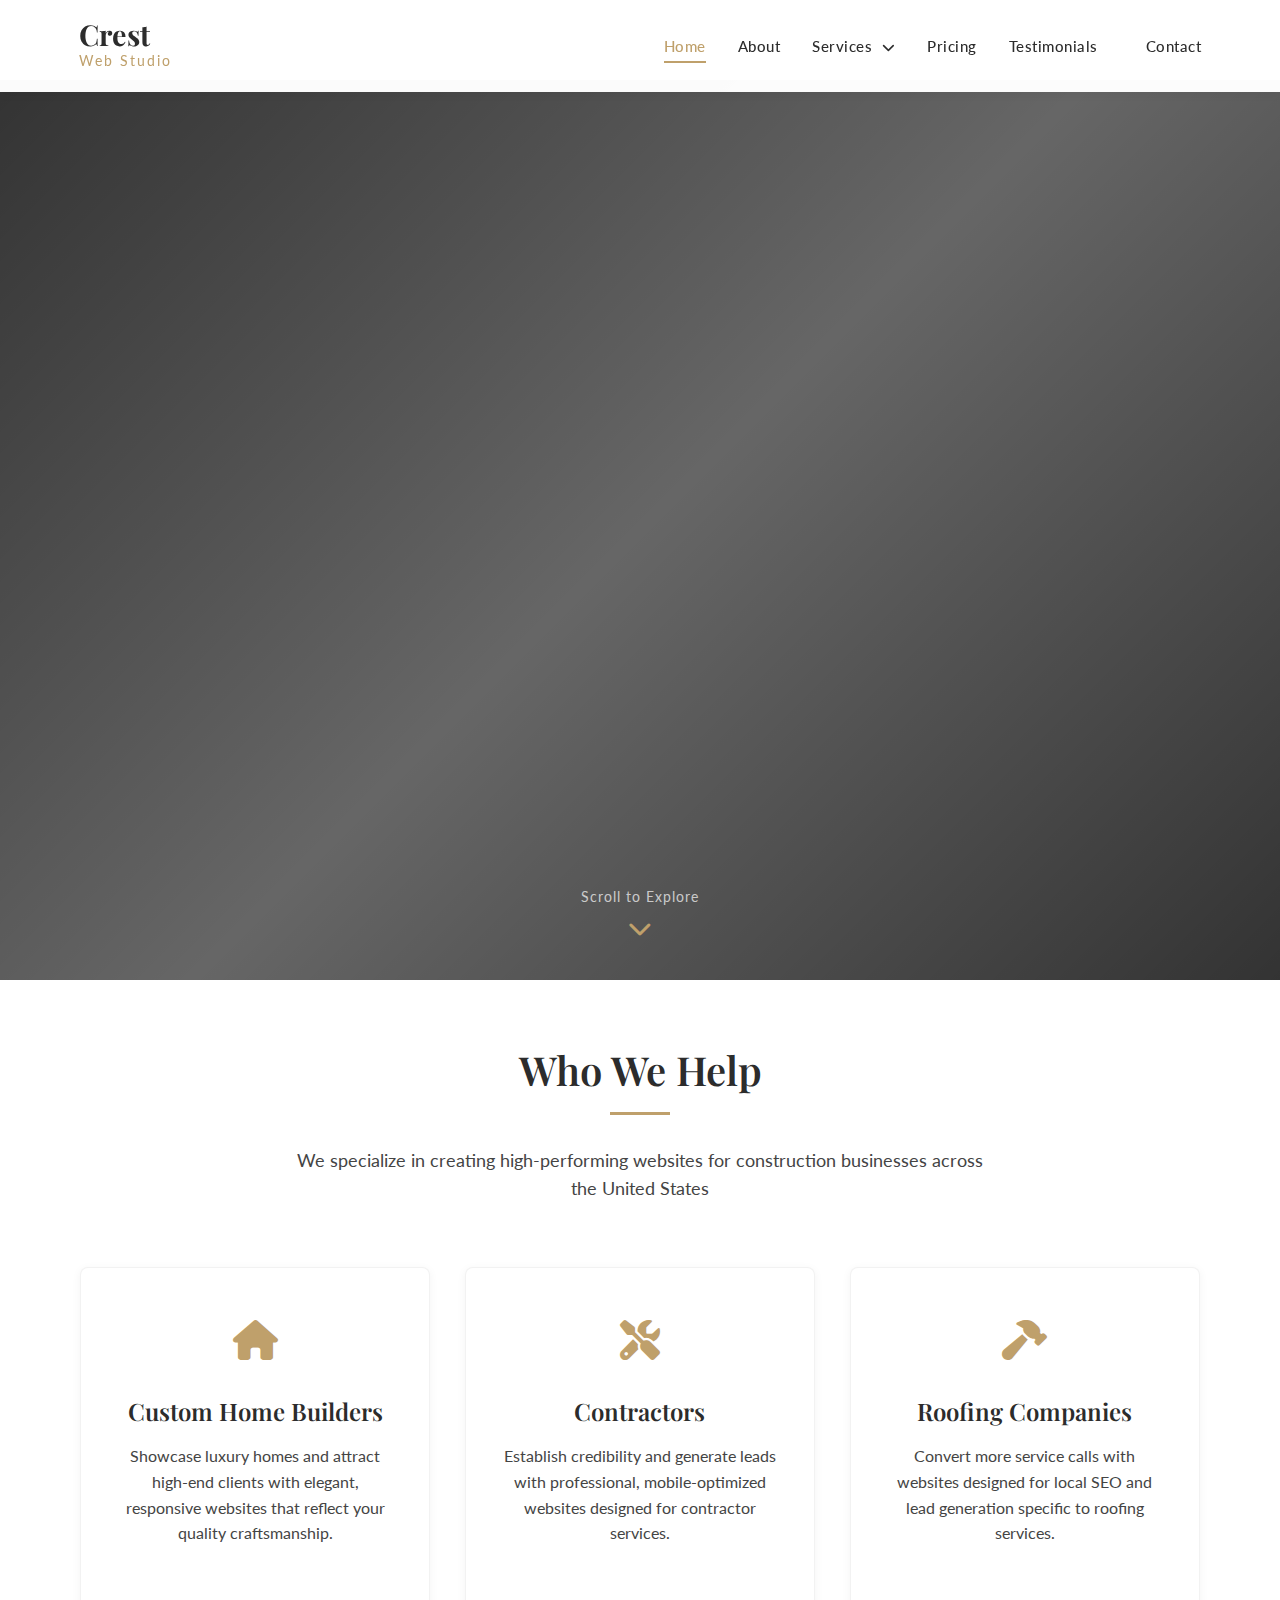
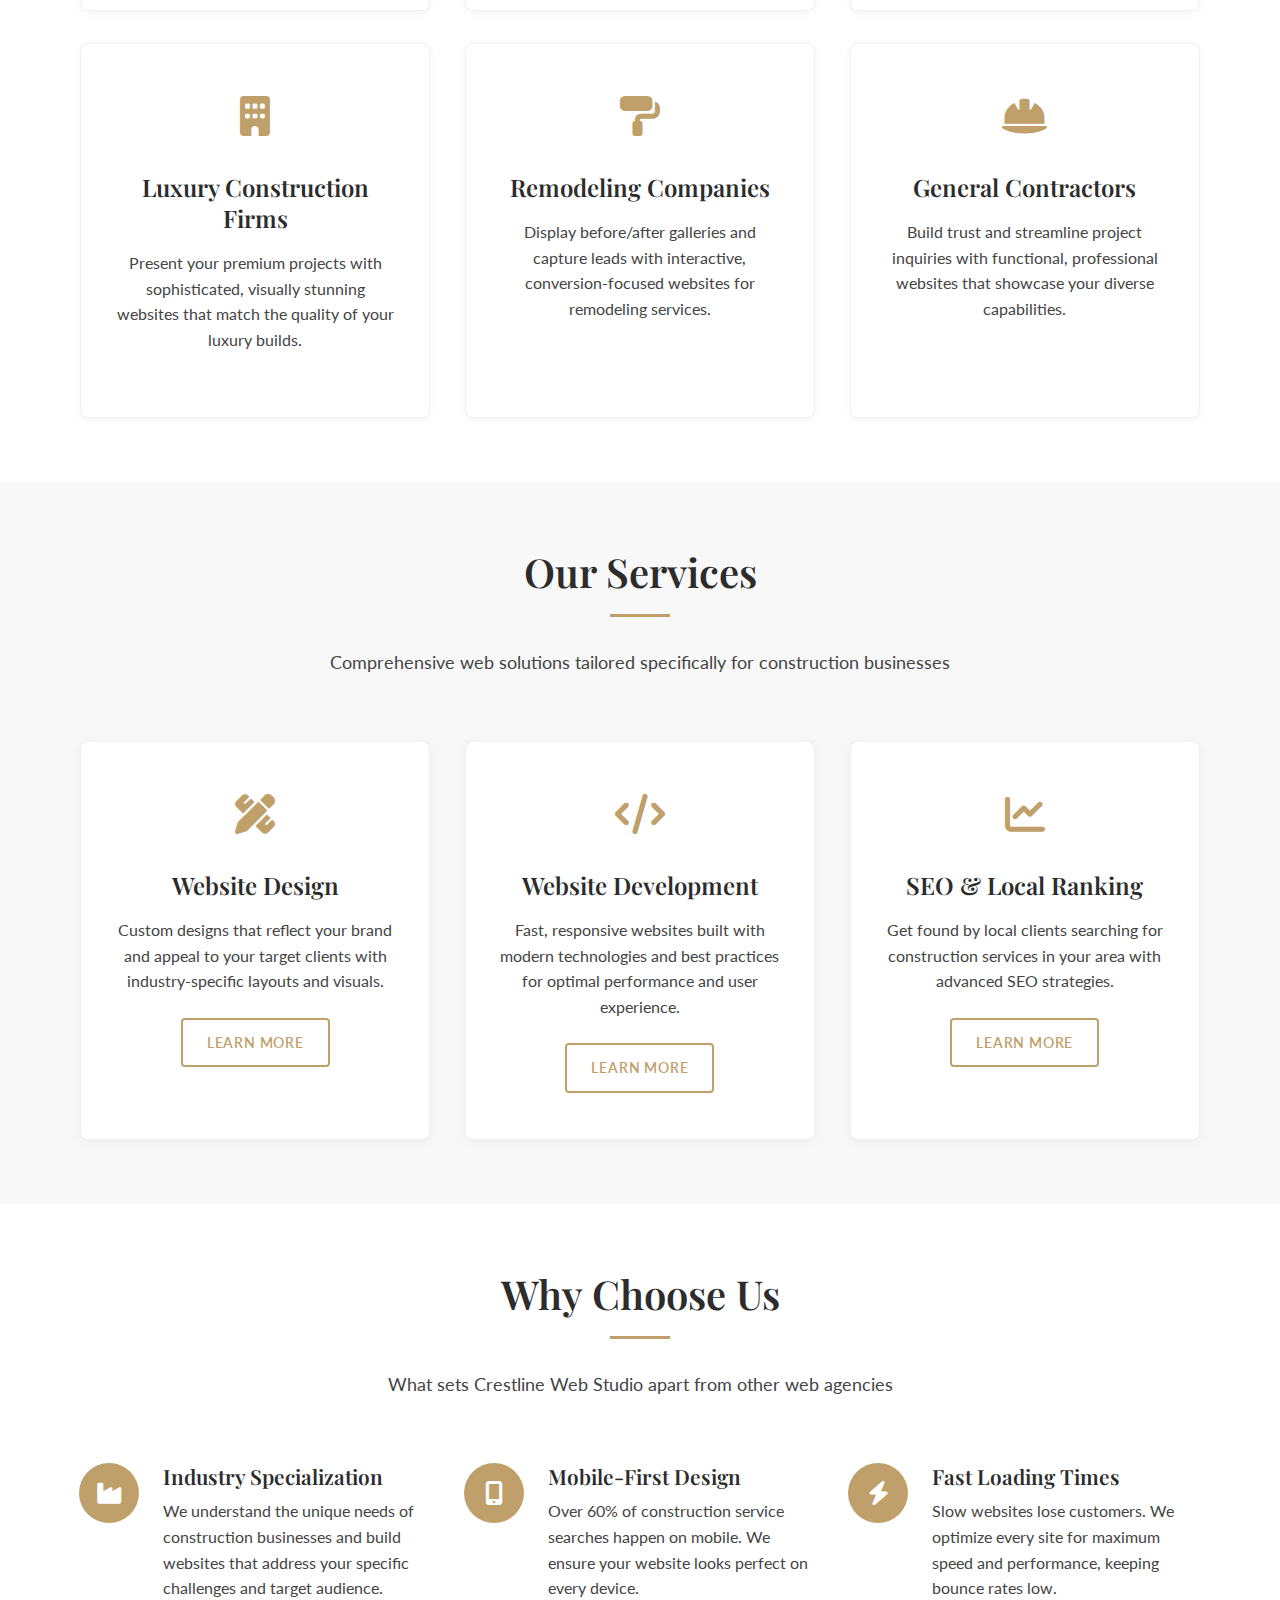
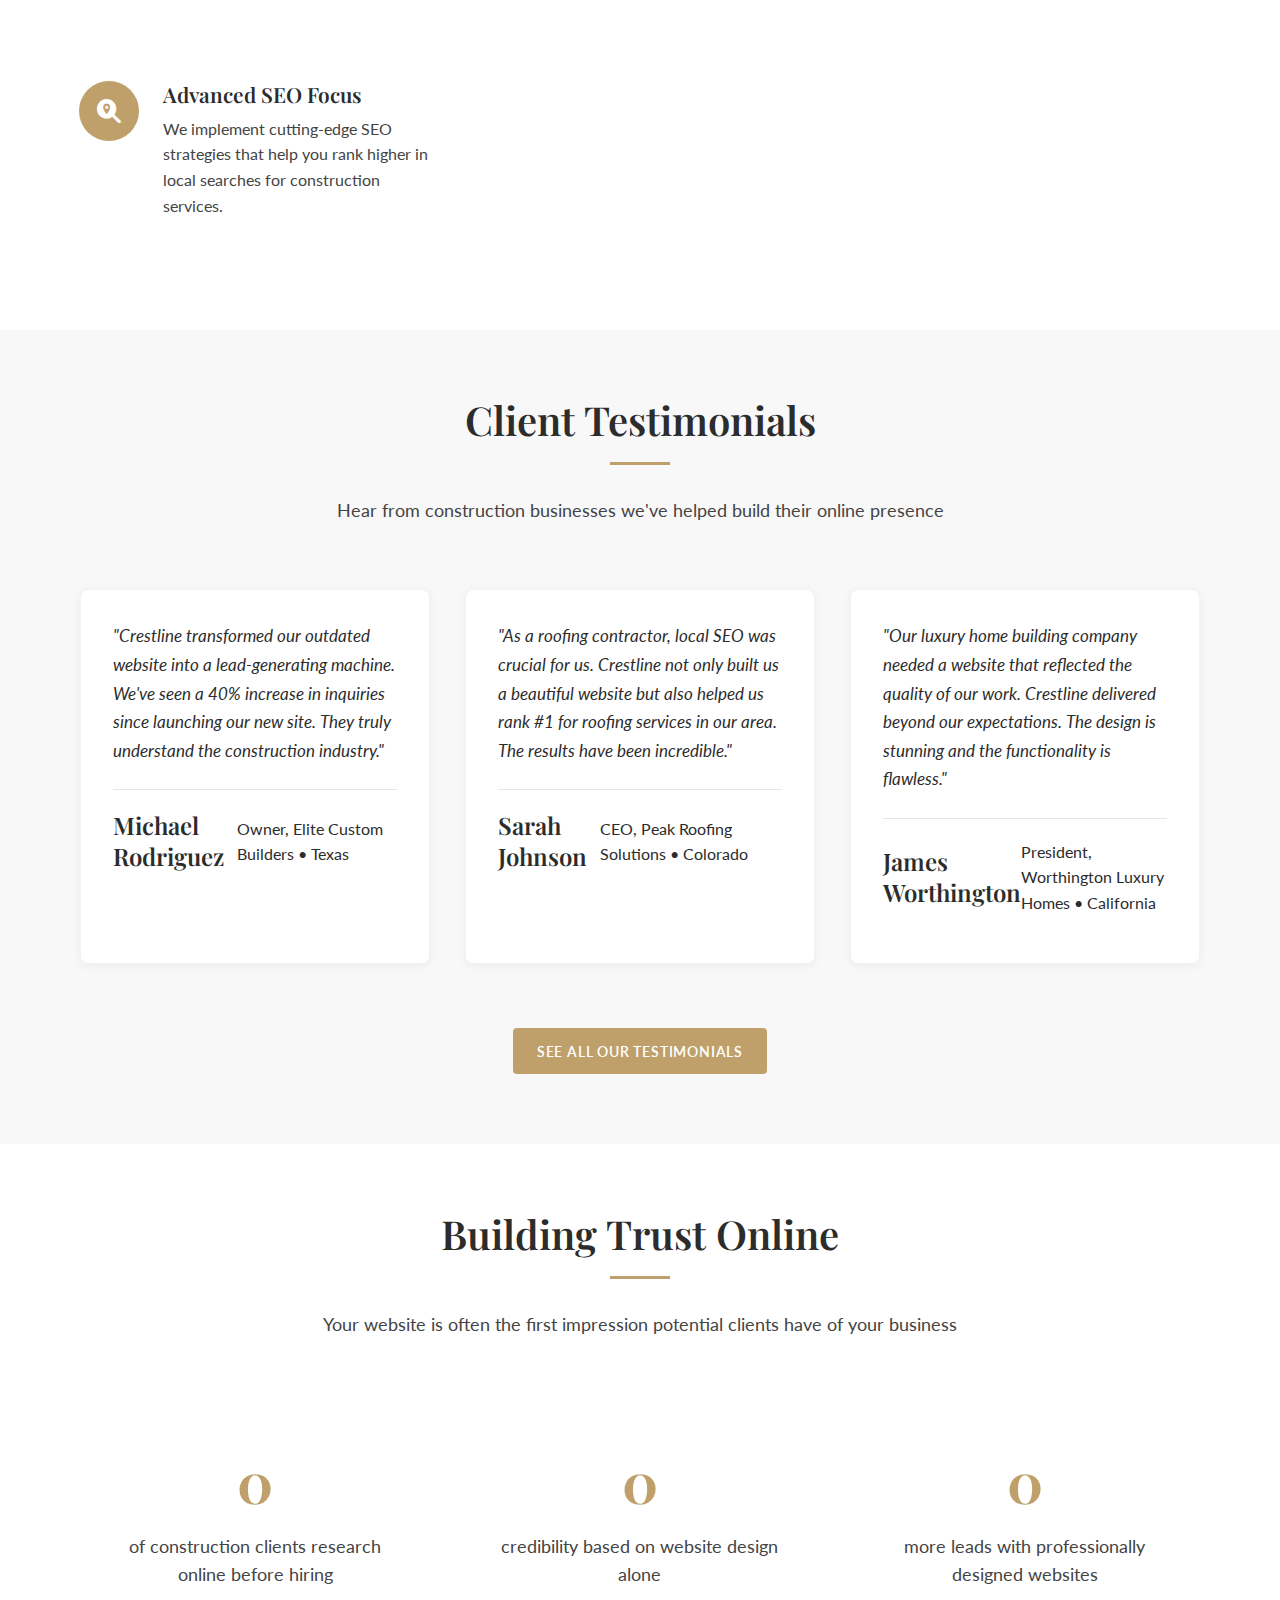
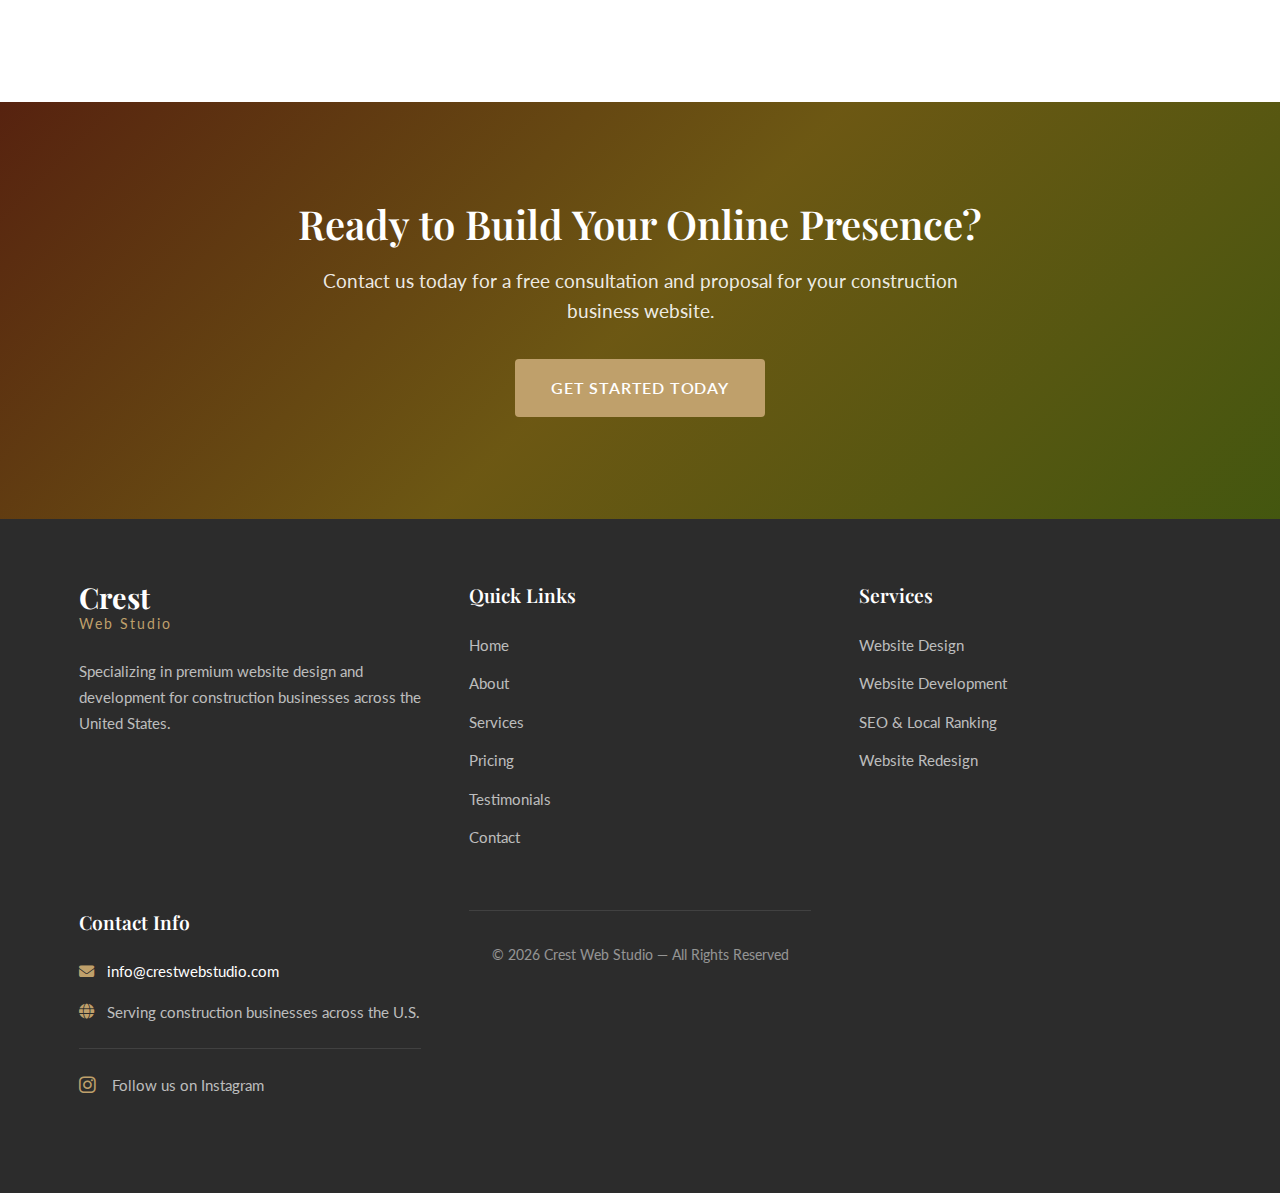
<file: index.html>
<!DOCTYPE html>
<html lang="en">
<head>
    <meta charset="UTF-8">
    <meta name="viewport" content="width=device-width, initial-scale=1.0">
    <title>Crest Web Studio | Premium Websites for Construction Companies</title>
    <meta name="description" content="Professional web design & development agency specializing in premium websites for construction businesses, contractors, and builders across the USA.">
    <meta name="keywords" content="construction websites, builder websites, contractor websites, roofing company websites, web design for construction">
    <meta name="author" content="Crestline Web Studio">
    
    <!-- Open Graph / Social Media Meta Tags -->
    <meta property="og:title" content="Crestline Web Studio | Professional Websites for Construction Businesses">
    <meta property="og:description" content="Premium web design & development for construction companies across the United States.">
    <meta property="og:type" content="website">
    <meta property="og:url" content="https://crestlinewebstudio.com">
    
    <!-- Favicon -->
    <link rel="icon" type="image/x-icon" href="favicon.ico">
    
    <!-- Font Awesome -->
    <link rel="stylesheet" href="https://cdnjs.cloudflare.com/ajax/libs/font-awesome/6.4.0/css/all.min.css">
    
    <!-- Google Fonts -->
    <link href="https://fonts.googleapis.com/css2?family=Playfair+Display:wght@400;600;700&family=Lato:wght@300;400;500;600&display=swap" rel="stylesheet">
    
    <!-- Stylesheet -->
    <link rel="stylesheet" href="style.css">
</head>
<body>
    <!-- Header & Navigation -->
    <header class="main-header">
        <div class="container">
            <div class="nav-container">
                <a href="index.html" class="logo">
                    <span class="logo-main">Crest</span>
                    <span class="logo-sub">Web Studio</span>
                </a>
                
                <button class="mobile-menu-btn" aria-label="Open menu">
                    <i class="fas fa-bars"></i>
                </button>
                
                <nav class="main-nav">
                    <ul class="nav-list">
                        <li><a href="index.html" class="nav-link active">Home</a></li>
                        <li><a href="about.html" class="nav-link">About</a></li>
                        <li class="has-dropdown">
                            <a href="services.html" class="nav-link">Services <i class="fas fa-chevron-down dropdown-arrow"></i></a>
                            <ul class="dropdown">
                                <li><a href="services.html#design">Website Design</a></li>
                                <li><a href="services.html#development">Website Development</a></li>
                                <li><a href="services.html#seo">SEO & Local Ranking</a></li>
                                <li><a href="services.html#redesign">Website Redesign</a></li>
                            </ul>
                        </li>
                        <li><a href="pricing.html" class="nav-link">Pricing</a></li>
                        <li><a href="testimonials.html" class="nav-link">Testimonials</a></li>
                        <li><a href="contact.html" class="nav-link btn-nav">Contact</a></li>
                    </ul>
                </nav>
            </div>
        </div>
    </header>

    <!-- Mobile Menu -->
    <div class="mobile-menu">
        <div class="mobile-menu-header">
            <a href="index.html" class="logo">
                <span class="logo-main">Crest</span>
                <span class="logo-sub">Web Studio</span>
            </a>
            <button class="mobile-menu-close" aria-label="Close menu">
                <i class="fas fa-times"></i>
            </button>
        </div>
        <ul class="mobile-nav-list">
            <li><a href="index.html" class="mobile-nav-link active">Home</a></li>
            <li><a href="about.html" class="mobile-nav-link">About</a></li>
            <li class="mobile-has-dropdown">
                <a href="services.html" class="mobile-nav-link mobile-dropdown-toggle">
                    Services <i class="fas fa-chevron-down"></i>
                </a>
                <ul class="mobile-dropdown">
                    <li><a href="services.html#design" class="mobile-nav-link">Website Design</a></li>
                    <li><a href="services.html#development" class="mobile-nav-link">Website Development</a></li>
                    <li><a href="services.html#seo" class="mobile-nav-link">SEO & Local Ranking</a></li>
                    <li><a href="services.html#redesign" class="mobile-nav-link">Website Redesign</a></li>
                </ul>
            </li>
            <li><a href="pricing.html" class="mobile-nav-link">Pricing</a></li>
            <li><a href="testimonials.html" class="mobile-nav-link">Testimonials</a></li>
            <li><a href="contact.html" class="mobile-nav-link">Contact</a></li>
        </ul>
    </div>

    <!-- Hero Section -->
<section class="hero">
    <div class="hero-bg">
        <div class="hero-bg-image active" style="background-image: url('https://images.unsplash.com/photo-1487956382158-bb926046304a?ixlib=rb-4.0.3&ixid=M3wxMjA3fDB8MHxwaG90by1wYWdlfHx8fGVufDB8fHx8fA%3D%3D&auto=format&fit=crop&w=2070&q=80');"></div>
        <div class="hero-bg-image" style="background-image: url('https://images.unsplash.com/photo-1589939705384-5185137a7f0f?ixlib=rb-4.0.3&ixid=M3wxMjA3fDB8MHxwaG90by1wYWdlfHx8fGVufDB8fHx8fA%3D%3D&auto=format&fit=crop&w=2070&q=80');"></div>
        <div class="hero-bg-image" style="background-image: url('https://images.unsplash.com/photo-1512917774080-9991f1c4c750?ixlib=rb-4.0.3&ixid=M3wxMjA3fDB8MHxwaG90by1wYWdlfHx8fGVufDB8fHx8fA%3D%3D&auto=format&fit=crop&w=2070&q=80');"></div>
    </div>
    <div class="hero-overlay"></div>
    <div class="container">
        <div class="hero-content">
            <h1 class="hero-title">Professional Websites for Construction Businesses</h1>
            <div class="typing-text">
                <span id="typed-text"></span><span class="cursor"></span>
            </div>
            <div class="hero-cta">
                <a href="#contact-form" class="btn btn-hero btn-typing" id="cta-btn">
                    <span class="btn-text">Let's Build Your Website</span>
                </a>
                <a href="pricing.html" class="btn btn-secondary btn-hero">
                    View Pricing Plans
                </a>
            </div>
        </div>
    </div>
    <a href="#who-we-help" class="hero-scroll-indicator">
        <span>Scroll to Explore</span>
        <i class="fas fa-chevron-down"></i>
    </a>
</section>
    <!-- Who We Help Section -->
    <section class="section industries">
        <div class="container">
            <div class="section-header">
                <h2 class="section-title">Who We Help</h2>
                <p class="section-subtitle">We specialize in creating high-performing websites for construction businesses across the United States</p>
            </div>
            <div class="industry-grid">
                <div class="industry-card">
                    <div class="industry-icon">
                        <i class="fas fa-home"></i>
                    </div>
                    <h3 class="industry-title">Custom Home Builders</h3>
                    <p class="industry-description">Showcase luxury homes and attract high-end clients with elegant, responsive websites that reflect your quality craftsmanship.</p>
                </div>
                <div class="industry-card">
                    <div class="industry-icon">
                        <i class="fas fa-tools"></i>
                    </div>
                    <h3 class="industry-title">Contractors</h3>
                    <p class="industry-description">Establish credibility and generate leads with professional, mobile-optimized websites designed for contractor services.</p>
                </div>
                <div class="industry-card">
                    <div class="industry-icon">
                        <i class="fas fa-hammer"></i>
                    </div>
                    <h3 class="industry-title">Roofing Companies</h3>
                    <p class="industry-description">Convert more service calls with websites designed for local SEO and lead generation specific to roofing services.</p>
                </div>
                <div class="industry-card">
                    <div class="industry-icon">
                        <i class="fas fa-building"></i>
                    </div>
                    <h3 class="industry-title">Luxury Construction Firms</h3>
                    <p class="industry-description">Present your premium projects with sophisticated, visually stunning websites that match the quality of your luxury builds.</p>
                </div>
                <div class="industry-card">
                    <div class="industry-icon">
                        <i class="fas fa-paint-roller"></i>
                    </div>
                    <h3 class="industry-title">Remodeling Companies</h3>
                    <p class="industry-description">Display before/after galleries and capture leads with interactive, conversion-focused websites for remodeling services.</p>
                </div>
                <div class="industry-card">
                    <div class="industry-icon">
                        <i class="fas fa-hard-hat"></i>
                    </div>
                    <h3 class="industry-title">General Contractors</h3>
                    <p class="industry-description">Build trust and streamline project inquiries with functional, professional websites that showcase your diverse capabilities.</p>
                </div>
            </div>
        </div>
    </section>

    <!-- Services Highlight -->
    <section class="section services-highlight bg-light">
        <div class="container">
            <div class="section-header">
                <h2 class="section-title">Our Services</h2>
                <p class="section-subtitle">Comprehensive web solutions tailored specifically for construction businesses</p>
            </div>
            <div class="service-grid">
                <div class="service-card">
                    <div class="service-icon">
                        <i class="fas fa-pencil-ruler"></i>
                    </div>
                    <h3 class="service-title">Website Design</h3>
                    <p class="service-description">Custom designs that reflect your brand and appeal to your target clients with industry-specific layouts and visuals.</p>
                    <a href="services.html#design" class="btn btn-secondary">Learn More</a>
                </div>
                <div class="service-card">
                    <div class="service-icon">
                        <i class="fas fa-code"></i>
                    </div>
                    <h3 class="service-title">Website Development</h3>
                    <p class="service-description">Fast, responsive websites built with modern technologies and best practices for optimal performance and user experience.</p>
                    <a href="services.html#development" class="btn btn-secondary">Learn More</a>
                </div>
                <div class="service-card">
                    <div class="service-icon">
                        <i class="fas fa-chart-line"></i>
                    </div>
                    <h3 class="service-title">SEO & Local Ranking</h3>
                    <p class="service-description">Get found by local clients searching for construction services in your area with advanced SEO strategies.</p>
                    <a href="services.html#seo" class="btn btn-secondary">Learn More</a>
                </div>
            </div>
        </div>
    </section>

    <!-- Why Choose Us -->
    <section class="section why-choose">
        <div class="container">
            <div class="section-header">
                <h2 class="section-title">Why Choose Us</h2>
                <p class="section-subtitle">What sets Crestline Web Studio apart from other web agencies</p>
            </div>
            <div class="features-grid">
                <div class="feature">
                    <div class="feature-icon">
                        <i class="fas fa-industry"></i>
                    </div>
                    <div class="feature-content">
                        <h3 class="feature-title">Industry Specialization</h3>
                        <p class="feature-description">We understand the unique needs of construction businesses and build websites that address your specific challenges and target audience.</p>
                    </div>
                </div>
                <div class="feature">
                    <div class="feature-icon">
                        <i class="fas fa-mobile-alt"></i>
                    </div>
                    <div class="feature-content">
                        <h3 class="feature-title">Mobile-First Design</h3>
                        <p class="feature-description">Over 60% of construction service searches happen on mobile. We ensure your website looks perfect on every device.</p>
                    </div>
                </div>
                <div class="feature">
                    <div class="feature-icon">
                        <i class="fas fa-bolt"></i>
                    </div>
                    <div class="feature-content">
                        <h3 class="feature-title">Fast Loading Times</h3>
                        <p class="feature-description">Slow websites lose customers. We optimize every site for maximum speed and performance, keeping bounce rates low.</p>
                    </div>
                </div>
                <div class="feature">
                    <div class="feature-icon">
                        <i class="fas fa-search-location"></i>
                    </div>
                    <div class="feature-content">
                        <h3 class="feature-title">Advanced SEO Focus</h3>
                        <p class="feature-description">We implement cutting-edge SEO strategies that help you rank higher in local searches for construction services.</p>
                    </div>
                </div>
            </div>
        </div>
    </section>

    <!-- Testimonials Section (Homepage) -->
    <section class="section testimonials-home bg-light">
        <div class="container">
            <div class="section-header">
                <h2 class="section-title">Client Testimonials</h2>
                <p class="section-subtitle">Hear from construction businesses we've helped build their online presence</p>
            </div>
            <div class="testimonial-grid">
                <div class="testimonial-card">
                    <div class="testimonial-content">
                        <p>"Crestline transformed our outdated website into a lead-generating machine. We've seen a 40% increase in inquiries since launching our new site. They truly understand the construction industry."</p>
                    </div>
                    <div class="testimonial-author">
                        <h4>Michael Rodriguez</h4>
                        <p>Owner, Elite Custom Builders • Texas</p>
                    </div>
                </div>
                <div class="testimonial-card">
                    <div class="testimonial-content">
                        <p>"As a roofing contractor, local SEO was crucial for us. Crestline not only built us a beautiful website but also helped us rank #1 for roofing services in our area. The results have been incredible."</p>
                    </div>
                    <div class="testimonial-author">
                        <h4>Sarah Johnson</h4>
                        <p>CEO, Peak Roofing Solutions • Colorado</p>
                    </div>
                </div>
                <div class="testimonial-card">
                    <div class="testimonial-content">
                        <p>"Our luxury home building company needed a website that reflected the quality of our work. Crestline delivered beyond our expectations. The design is stunning and the functionality is flawless."</p>
                    </div>
                    <div class="testimonial-author">
                        <h4>James Worthington</h4>
                        <p>President, Worthington Luxury Homes • California</p>
                    </div>
                </div>
            </div>
            <div class="text-center mt-4">
                <a href="testimonials.html" class="btn btn-primary">See All Our Testimonials</a>
            </div>
        </div>
    </section>

    <!-- Trust Building Stats -->
    <section class="section trust-section">
        <div class="container">
            <div class="section-header">
                <h2 class="section-title">Building Trust Online</h2>
                <p class="section-subtitle">Your website is often the first impression potential clients have of your business</p>
            </div>
            <div class="stats-grid">
                <div class="stat-card">
                    <div class="stat-number" data-count="94">0</div>
                    <p>of construction clients research online before hiring</p>
                </div>
                <div class="stat-card">
                    <div class="stat-number" data-count="75">0</div>
                    <p>credibility based on website design alone</p>
                </div>
                <div class="stat-card">
                    <div class="stat-number" data-count="3">0</div>
                    <p>more leads with professionally designed websites</p>
                </div>
            </div>
        </div>
    </section>

    <!-- CTA Section -->
    <section class="section cta-section bg-dark">
        <div class="container">
            <div class="cta-content">
                <h2 class="cta-title">Ready to Build Your Online Presence?</h2>
                <p class="cta-description">Contact us today for a free consultation and proposal for your construction business website.</p>
                <a href="contact.html" class="btn btn-primary btn-large">Get Started Today</a>
            </div>
        </div>
    </section>

    <!-- Footer -->
    <footer class="main-footer">
        <div class="container">
            <div class="footer-grid">
                <div class="footer-col">
                    <a href="index.html" class="footer-logo">
                        <span class="logo-main">Crest</span>
                        <span class="logo-sub">Web Studio</span>
                    </a>
                    <p class="footer-description">Specializing in premium website design and development for construction businesses across the United States.</p>
                </div>
                <div class="footer-col">
                    <h4 class="footer-title">Quick Links</h4>
                    <ul class="footer-links">
                        <li><a href="index.html">Home</a></li>
                        <li><a href="about.html">About</a></li>
                        <li><a href="services.html">Services</a></li>
                        <li><a href="pricing.html">Pricing</a></li>
                        <li><a href="testimonials.html">Testimonials</a></li>
                        <li><a href="contact.html">Contact</a></li>
                    </ul>
                </div>
                <div class="footer-col">
                    <h4 class="footer-title">Services</h4>
                    <ul class="footer-links">
                        <li><a href="services.html#design">Website Design</a></li>
                        <li><a href="services.html#development">Website Development</a></li>
                        <li><a href="services.html#seo">SEO & Local Ranking</a></li>
                        <li><a href="services.html#redesign">Website Redesign</a></li>
                    </ul>
                </div>
                <div class="footer-col">
    <h4 class="footer-title">Contact Info</h4>
    <div class="contact-info">
        <p>
  <i class="fas fa-envelope"></i>
  <a href="mailto:info@crestwebstudio.com">info@crestwebstudio.com</a>
</p>

        <p><i class="fas fa-globe"></i> Serving construction businesses across the U.S.</p>
        <p class="social-media">
            <a href="https://www.instagram.com/crestlinewebstudio" target="_blank" rel="noopener noreferrer" aria-label="Follow us on Instagram">
                <i class="fab fa-instagram"></i> Follow us on Instagram
            </a>
        </p>
    </div>
</div>

            <div class="footer-bottom">
                <p class="copyright">&copy; <span id="current-year"></span> Crest Web Studio — All Rights Reserved</p>
            </div>
        </div>
    </footer>

    <!-- JavaScript -->
    <script src="script.js"></script>
</body>
</html>
</file>
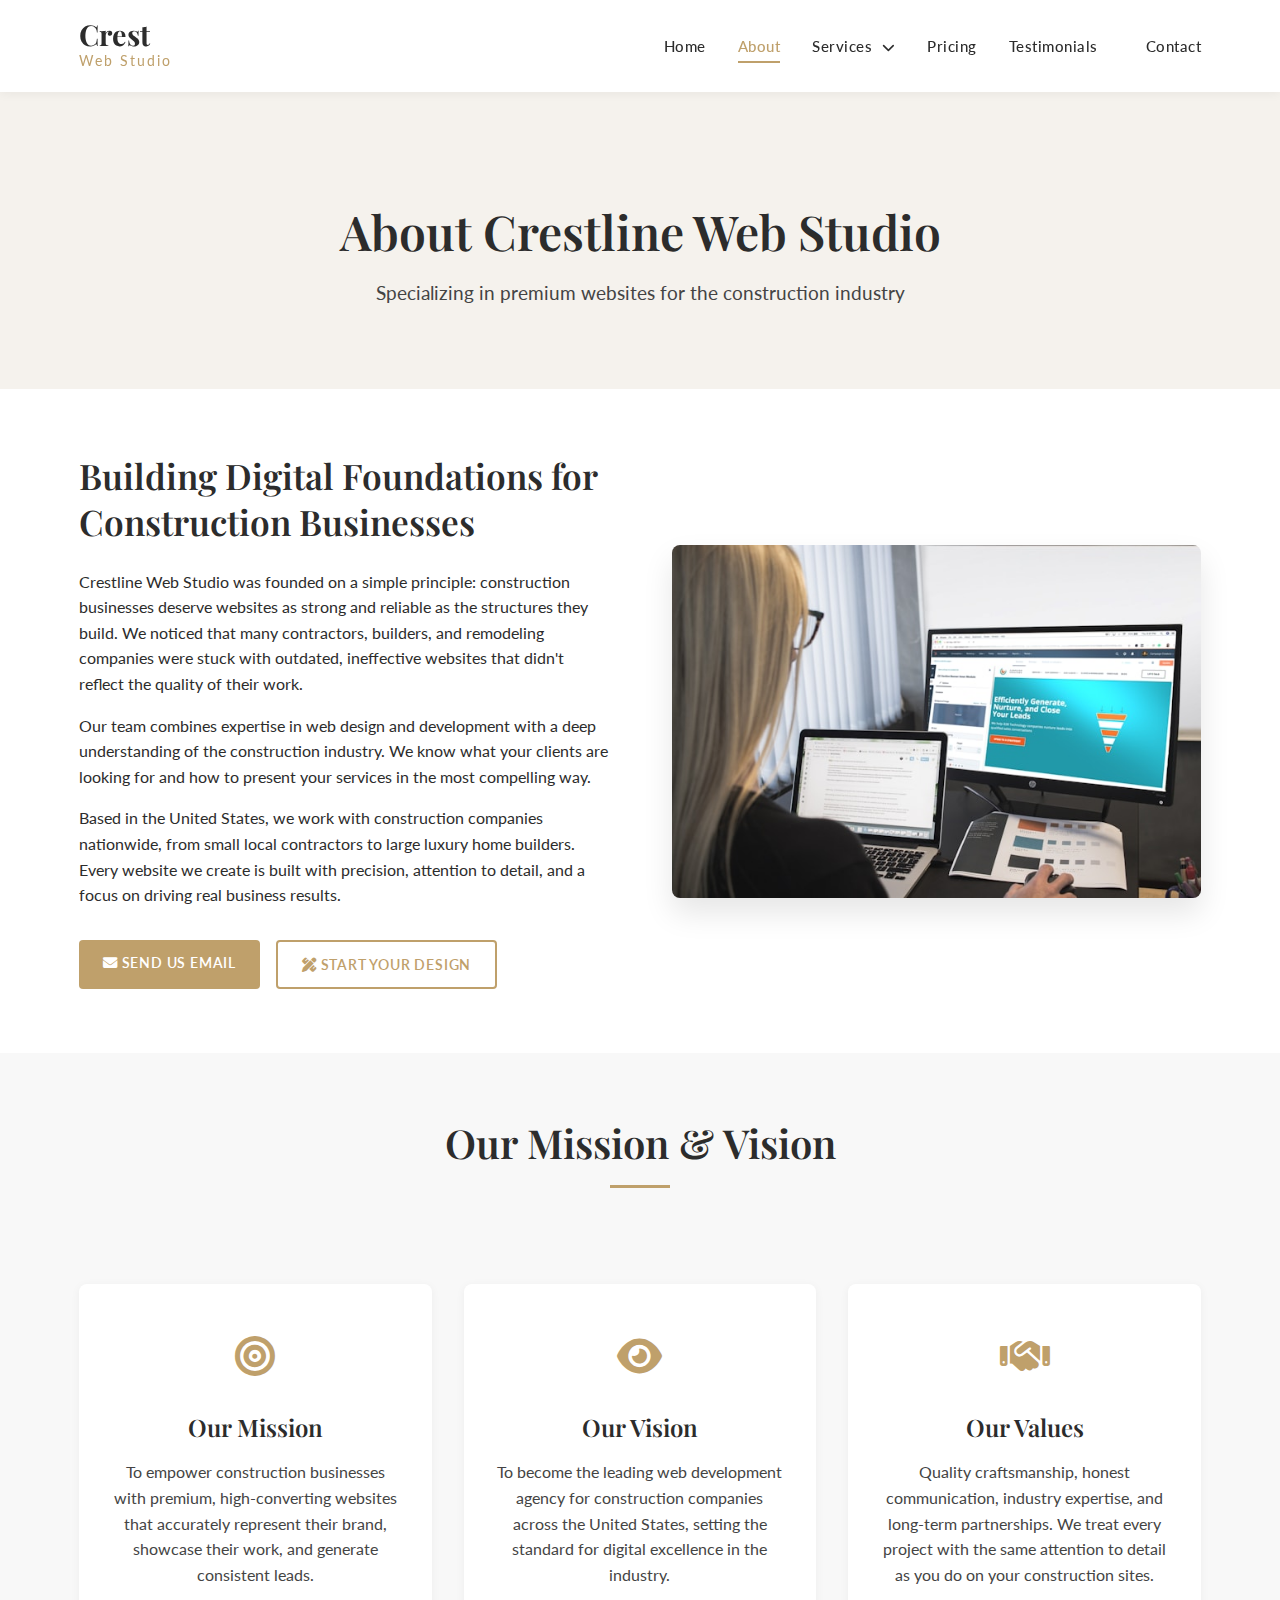
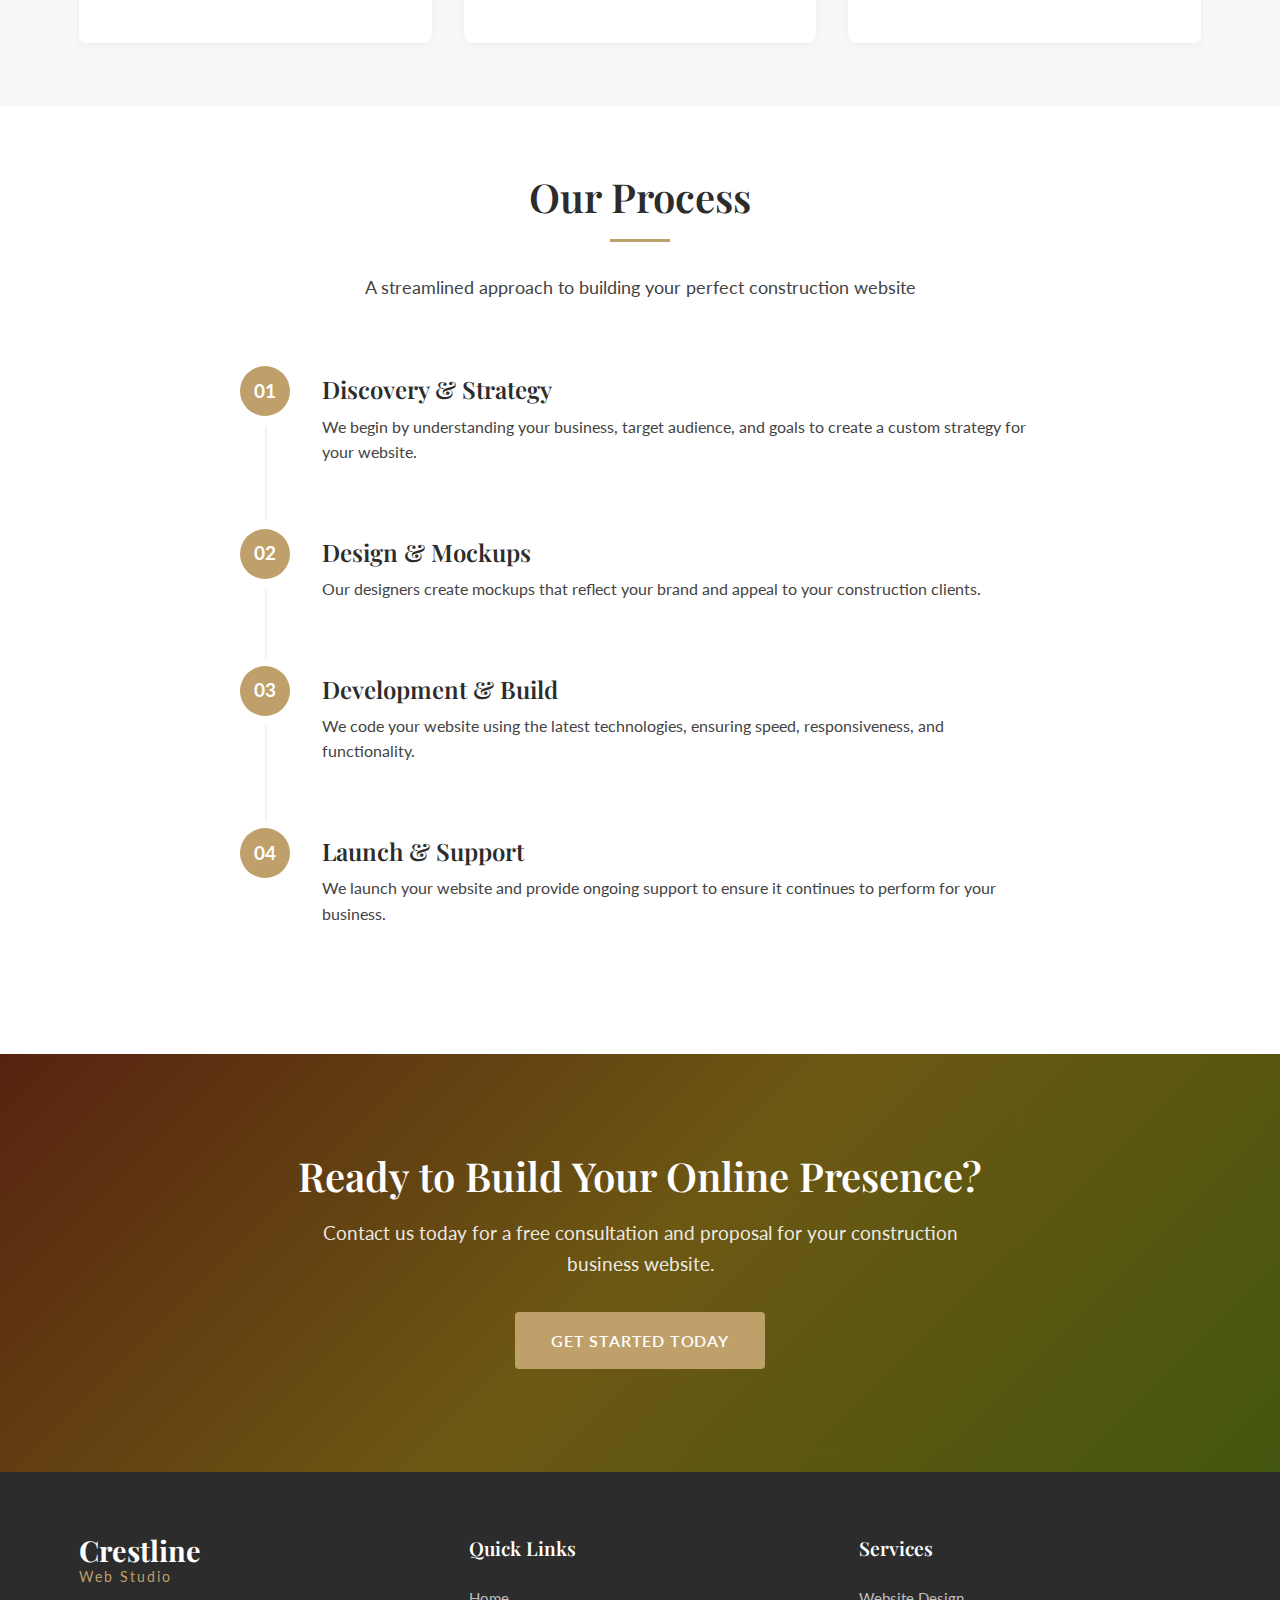
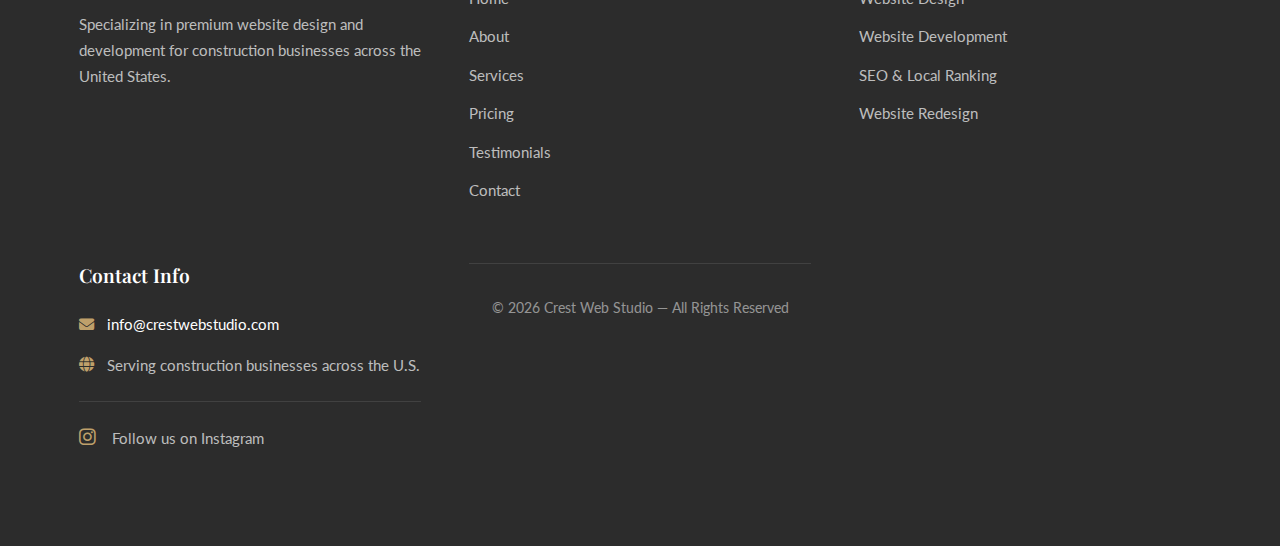
<file: about.html>
<!DOCTYPE html>
<html lang="en">
<head>
    <meta charset="UTF-8">
    <meta name="viewport" content="width=device-width, initial-scale=1.0">
    <title>About Us | Crest Web Studio</title>
    <meta name="description" content="Learn about Crestline Web Studio - specialists in creating premium websites for construction companies across the United States.">
    <meta name="keywords" content="about construction web design, construction website agency, builder website specialists">
    
    <!-- Font Awesome -->
    <link rel="stylesheet" href="https://cdnjs.cloudflare.com/ajax/libs/font-awesome/6.4.0/css/all.min.css">
    
    <!-- Google Fonts -->
    <link href="https://fonts.googleapis.com/css2?family=Playfair+Display:wght@400;600;700&family=Lato:wght@300;400;500;600&display=swap" rel="stylesheet">
    
    <!-- Stylesheet -->
    <link rel="stylesheet" href="style.css">
</head>
<body>
    <!-- Header & Navigation -->
    <header class="main-header">
        <div class="container">
            <div class="nav-container">
                <a href="index.html" class="logo">
                    <span class="logo-main">Crest</span>
                    <span class="logo-sub">Web Studio</span>
                </a>
                
                <button class="mobile-menu-btn" aria-label="Open menu">
                    <i class="fas fa-bars"></i>
                </button>
                
                <nav class="main-nav">
                    <ul class="nav-list">
                        <li><a href="index.html" class="nav-link">Home</a></li>
                        <li><a href="about.html" class="nav-link active">About</a></li>
                        <li class="has-dropdown">
                            <a href="services.html" class="nav-link">Services <i class="fas fa-chevron-down dropdown-arrow"></i></a>
                            <ul class="dropdown">
                                <li><a href="services.html#design">Website Design</a></li>
                                <li><a href="services.html#development">Website Development</a></li>
                                <li><a href="services.html#seo">SEO & Local Ranking</a></li>
                                <li><a href="services.html#redesign">Website Redesign</a></li>
                            </ul>
                        </li>
                        <li><a href="pricing.html" class="nav-link">Pricing</a></li>
                        <li><a href="testimonials.html" class="nav-link">Testimonials</a></li>
                        <li><a href="contact.html" class="nav-link btn-nav">Contact</a></li>
                    </ul>
                </nav>
            </div>
        </div>
    </header>

    <!-- Mobile Menu -->
    <div class="mobile-menu">
        <div class="mobile-menu-header">
            <a href="index.html" class="logo">
                <span class="logo-main">Crest</span>
                <span class="logo-sub">Web Studio</span>
            </a>
            <button class="mobile-menu-close" aria-label="Close menu">
                <i class="fas fa-times"></i>
            </button>
        </div>
        <ul class="mobile-nav-list">
            <li><a href="index.html" class="mobile-nav-link">Home</a></li>
            <li><a href="about.html" class="mobile-nav-link active">About</a></li>
            <li class="mobile-has-dropdown">
                <a href="services.html" class="mobile-nav-link mobile-dropdown-toggle">
                    Services <i class="fas fa-chevron-down"></i>
                </a>
                <ul class="mobile-dropdown">
                    <li><a href="services.html#design" class="mobile-nav-link">Website Design</a></li>
                    <li><a href="services.html#development" class="mobile-nav-link">Website Development</a></li>
                    <li><a href="services.html#seo" class="mobile-nav-link">SEO & Local Ranking</a></li>
                    <li><a href="services.html#redesign" class="mobile-nav-link">Website Redesign</a></li>
                </ul>
            </li>
            <li><a href="pricing.html" class="mobile-nav-link">Pricing</a></li>
            <li><a href="testimonials.html" class="mobile-nav-link">Testimonials</a></li>
            <li><a href="contact.html" class="mobile-nav-link">Contact</a></li>
        </ul>
    </div>

    <!-- About Hero -->
    <section class="page-hero">
        <div class="container">
            <div class="page-hero-content">
                <h1 class="page-hero-title">About Crestline Web Studio</h1>
                <p class="page-hero-subtitle">Specializing in premium websites for the construction industry</p>
            </div>
        </div>
    </section>

    <!-- About Intro -->
    <section class="section about-intro">
        <div class="container">
            <div class="about-content">
                <div class="about-text">
                    <h2 class="about-title">Building Digital Foundations for Construction Businesses</h2>
                    <p>Crestline Web Studio was founded on a simple principle: construction businesses deserve websites as strong and reliable as the structures they build. We noticed that many contractors, builders, and remodeling companies were stuck with outdated, ineffective websites that didn't reflect the quality of their work.</p>
                    <p>Our team combines expertise in web design and development with a deep understanding of the construction industry. We know what your clients are looking for and how to present your services in the most compelling way.</p>
                    <p>Based in the United States, we work with construction companies nationwide, from small local contractors to large luxury home builders. Every website we create is built with precision, attention to detail, and a focus on driving real business results.</p>
                    
                    <div class="about-cta">
                        <a href="mailto:info@crestlinewebstudio.com" class="btn btn-primary">
                            <i class="fas fa-envelope"></i> Send Us Email
                        </a>
                        <a href="contact.html" class="btn btn-secondary">
                            <i class="fas fa-pencil-ruler"></i> Start Your Design
                        </a>
                    </div>
                </div>
                <div class="about-image">
                    <img src="assets/aawebb.jpg" alt="Construction planning meeting">
                </div>
            </div>
        </div>
    </section>

    <!-- Mission & Vision -->
    <section class="section mission-vision bg-light">
        <div class="container">
            <div class="section-header">
                <h2 class="section-title">Our Mission & Vision</h2>
            </div>
            <div class="mission-grid">
                <div class="mission-card">
                    <div class="mission-icon">
                        <i class="fas fa-bullseye"></i>
                    </div>
                    <h3 class="mission-title">Our Mission</h3>
                    <p class="mission-description">To empower construction businesses with premium, high-converting websites that accurately represent their brand, showcase their work, and generate consistent leads.</p>
                </div>
                <div class="mission-card">
                    <div class="mission-icon">
                        <i class="fas fa-eye"></i>
                    </div>
                    <h3 class="mission-title">Our Vision</h3>
                    <p class="mission-description">To become the leading web development agency for construction companies across the United States, setting the standard for digital excellence in the industry.</p>
                </div>
                <div class="mission-card">
                    <div class="mission-icon">
                        <i class="fas fa-handshake"></i>
                    </div>
                    <h3 class="mission-title">Our Values</h3>
                    <p class="mission-description">Quality craftsmanship, honest communication, industry expertise, and long-term partnerships. We treat every project with the same attention to detail as you do on your construction sites.</p>
                </div>
            </div>
        </div>
    </section>

    <!-- Our Process -->
    <section class="section process-section">
        <div class="container">
            <div class="section-header">
                <h2 class="section-title">Our Process</h2>
                <p class="section-subtitle">A streamlined approach to building your perfect construction website</p>
            </div>
            <div class="process-timeline">
                <div class="process-step">
                    <div class="step-number">01</div>
                    <div class="step-content">
                        <h3 class="step-title">Discovery & Strategy</h3>
                        <p class="step-description">We begin by understanding your business, target audience, and goals to create a custom strategy for your website.</p>
                    </div>
                </div>
                <div class="process-step">
                    <div class="step-number">02</div>
                    <div class="step-content">
                        <h3 class="step-title">Design & Mockups</h3>
                        <p class="step-description">Our designers create mockups that reflect your brand and appeal to your construction clients.</p>
                    </div>
                </div>
                <div class="process-step">
                    <div class="step-number">03</div>
                    <div class="step-content">
                        <h3 class="step-title">Development & Build</h3>
                        <p class="step-description">We code your website using the latest technologies, ensuring speed, responsiveness, and functionality.</p>
                    </div>
                </div>
                <div class="process-step">
                    <div class="step-number">04</div>
                    <div class="step-content">
                        <h3 class="step-title">Launch & Support</h3>
                        <p class="step-description">We launch your website and provide ongoing support to ensure it continues to perform for your business.</p>
                    </div>
                </div>
            </div>
        </div>
    </section>

    <!-- CTA Section -->
    <section class="section cta-section bg-dark">
        <div class="container">
            <div class="cta-content">
                <h2 class="cta-title">Ready to Build Your Online Presence?</h2>
                <p class="cta-description">Contact us today for a free consultation and proposal for your construction business website.</p>
                <a href="contact.html" class="btn btn-primary btn-large">Get Started Today</a>
            </div>
        </div>
    </section>

    <!-- Footer -->
    <footer class="main-footer">
        <div class="container">
            <div class="footer-grid">
                <div class="footer-col">
                    <a href="index.html" class="footer-logo">
                        <span class="logo-main">Crestline</span>
                        <span class="logo-sub">Web Studio</span>
                    </a>
                    <p class="footer-description">Specializing in premium website design and development for construction businesses across the United States.</p>
                </div>
                <div class="footer-col">
                    <h4 class="footer-title">Quick Links</h4>
                    <ul class="footer-links">
                        <li><a href="index.html">Home</a></li>
                        <li><a href="about.html">About</a></li>
                        <li><a href="services.html">Services</a></li>
                        <li><a href="pricing.html">Pricing</a></li>
                        <li><a href="testimonials.html">Testimonials</a></li>
                        <li><a href="contact.html">Contact</a></li>
                    </ul>
                </div>
                <div class="footer-col">
                    <h4 class="footer-title">Services</h4>
                    <ul class="footer-links">
                        <li><a href="services.html#design">Website Design</a></li>
                        <li><a href="services.html#development">Website Development</a></li>
                        <li><a href="services.html#seo">SEO & Local Ranking</a></li>
                        <li><a href="services.html#redesign">Website Redesign</a></li>
                    </ul>
                </div>
                <div class="footer-col">
                    <h4 class="footer-title">Contact Info</h4>
                    <div class="contact-info">
                        <p>
                            <i class="fas fa-envelope"></i>
                            <a href="mailto:info@crestwebstudio.com">info@crestwebstudio.com</a>
                        </p>
                        <p><i class="fas fa-globe"></i> Serving construction businesses across the U.S.</p>
                        <p class="social-media">
                            <a href="https://www.instagram.com/crestlinewebstudio" target="_blank" rel="noopener noreferrer" aria-label="Follow us on Instagram">
                                <i class="fab fa-instagram"></i> Follow us on Instagram
                            </a>
                        </p>
                    </div>
                </div>
            <div class="footer-bottom">
                <p class="copyright">&copy; <span id="current-year"></span> Crest Web Studio — All Rights Reserved</p>
            </div>
        </div>
    </footer>

    <!-- JavaScript -->
    <script src="script.js"></script>
</body>
</html>
</file>
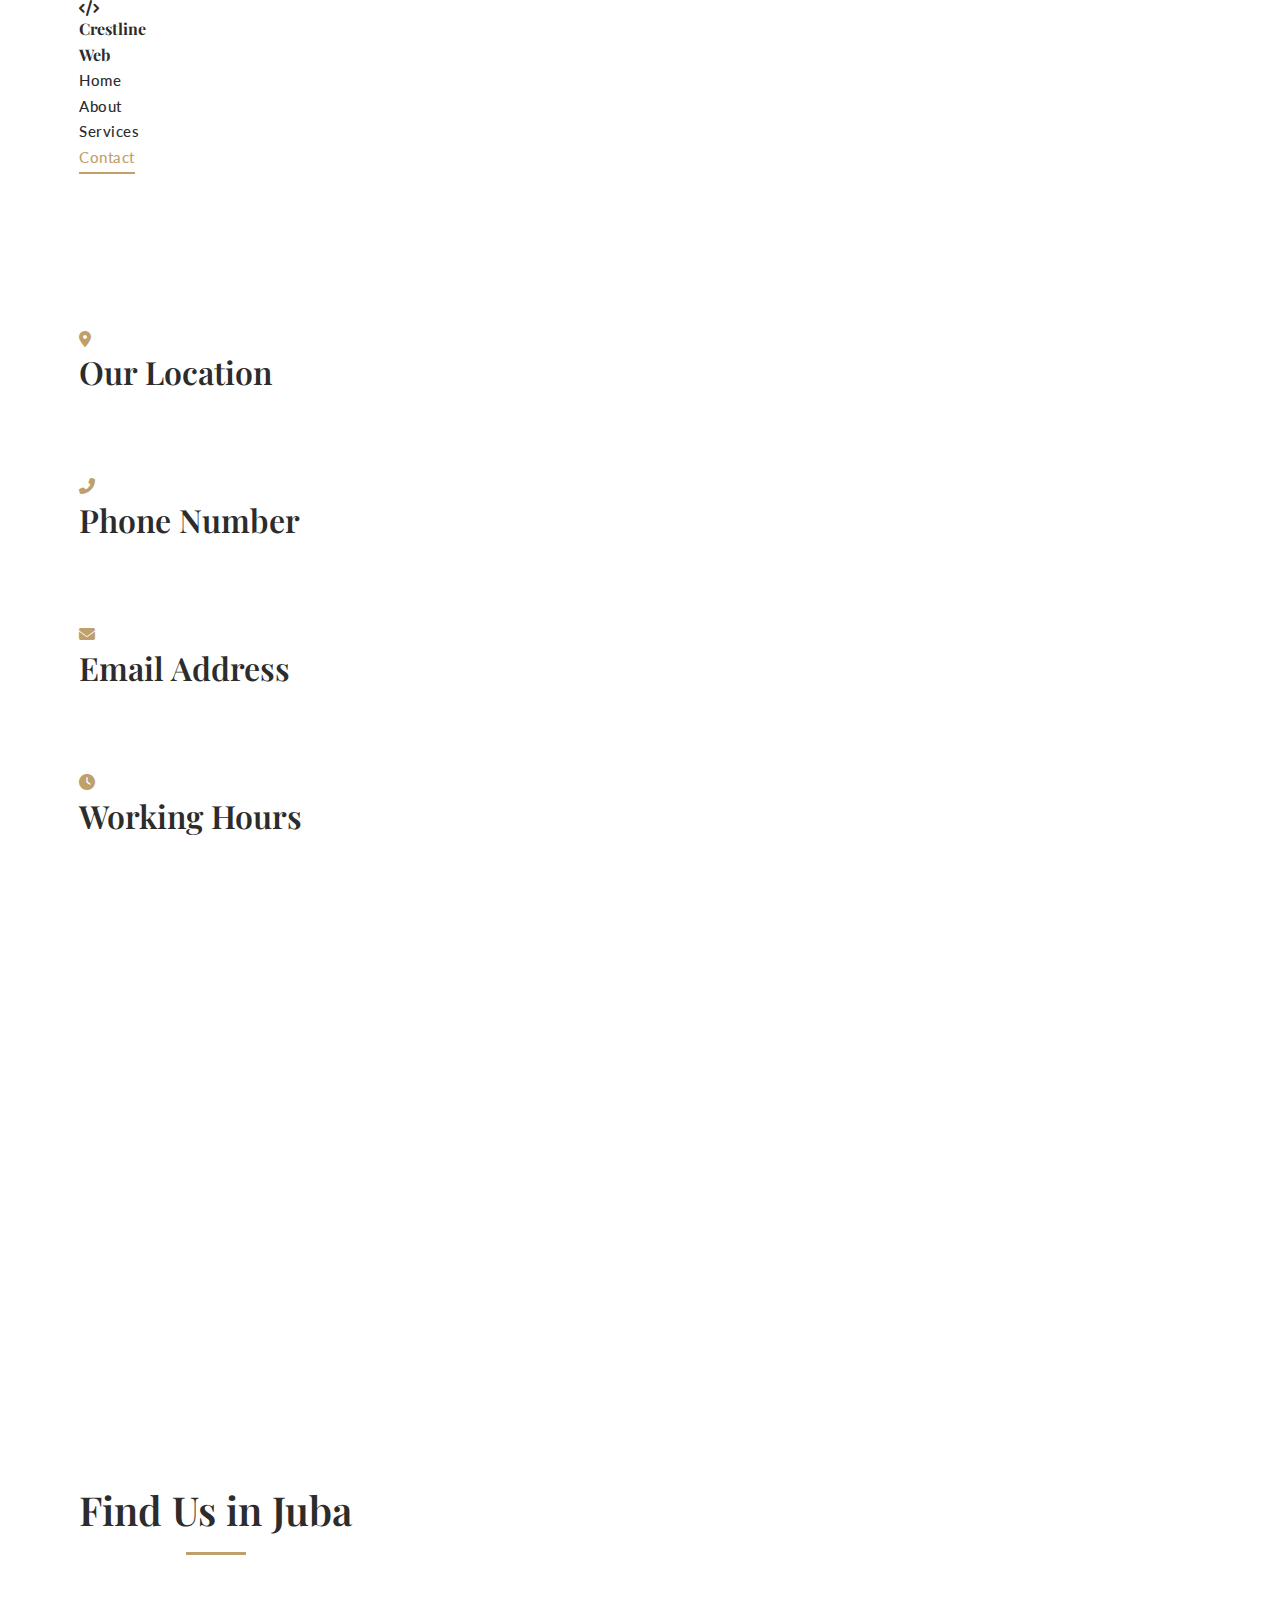
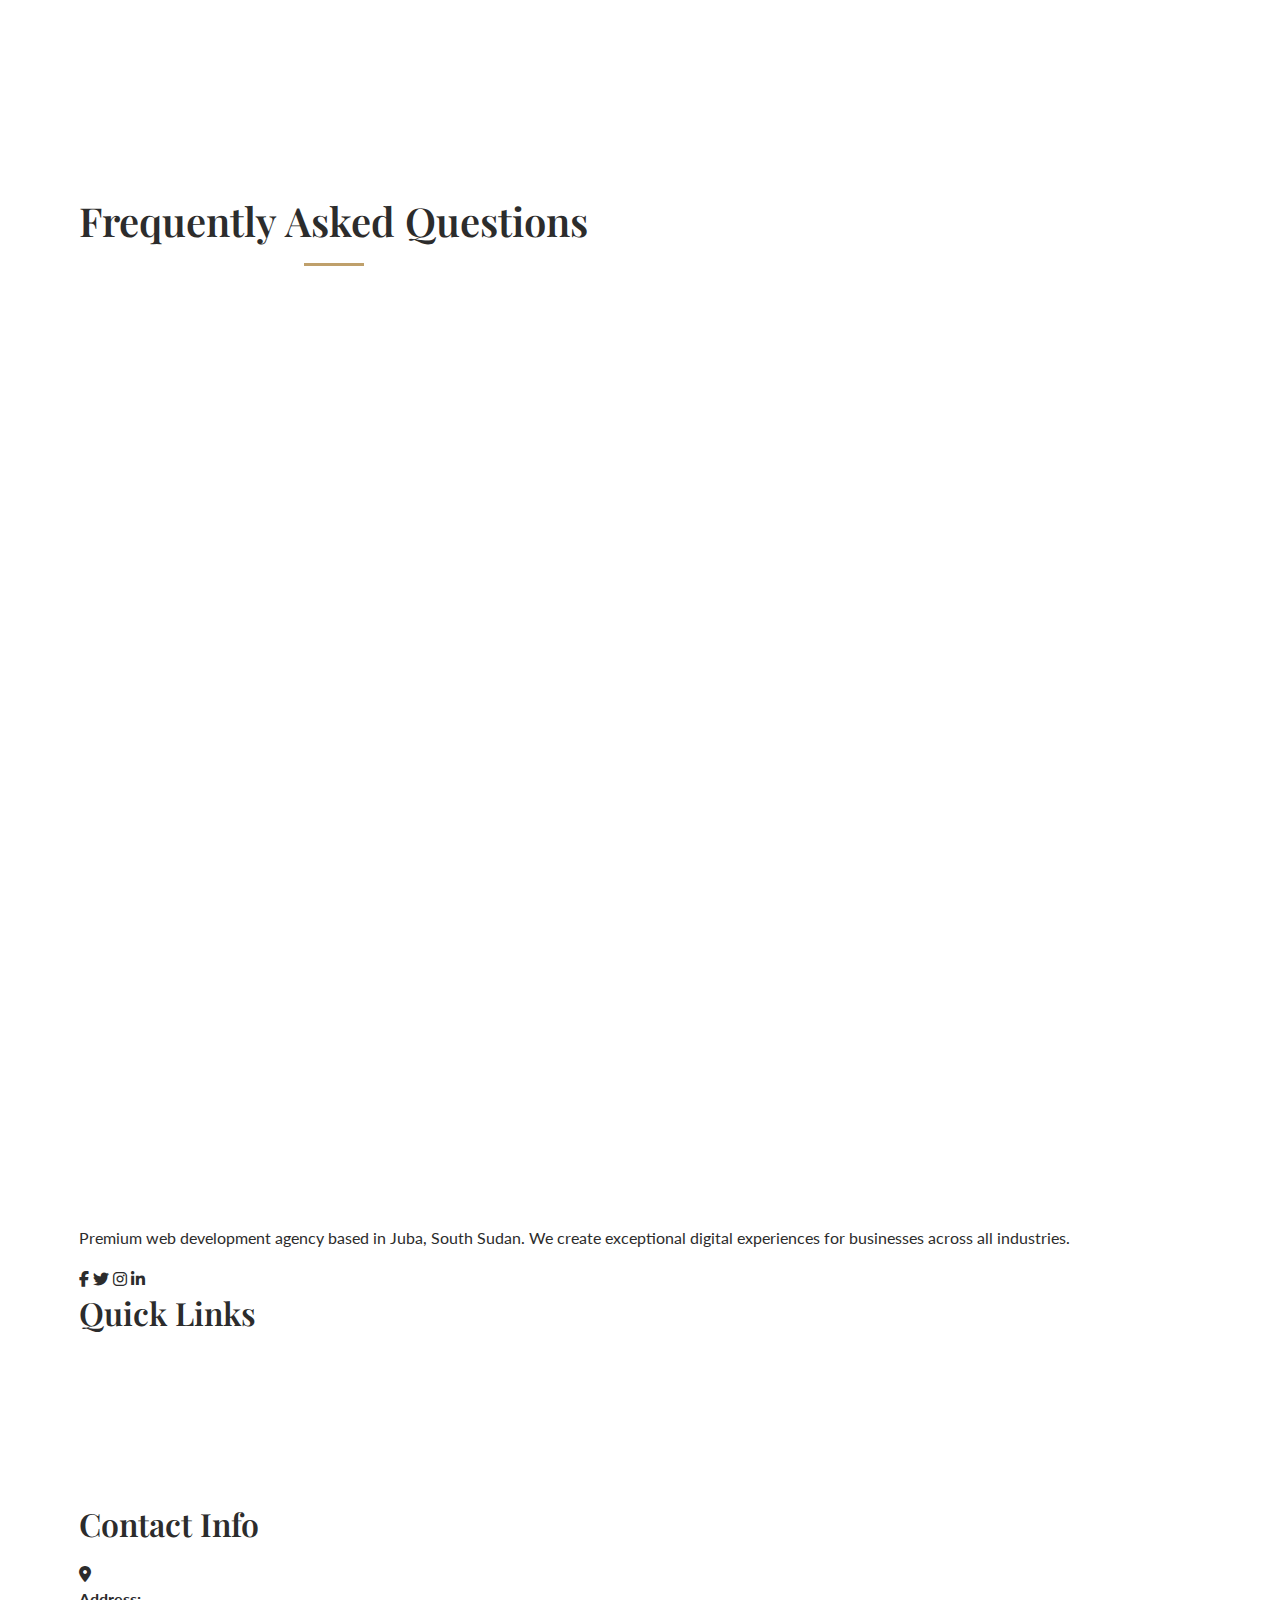
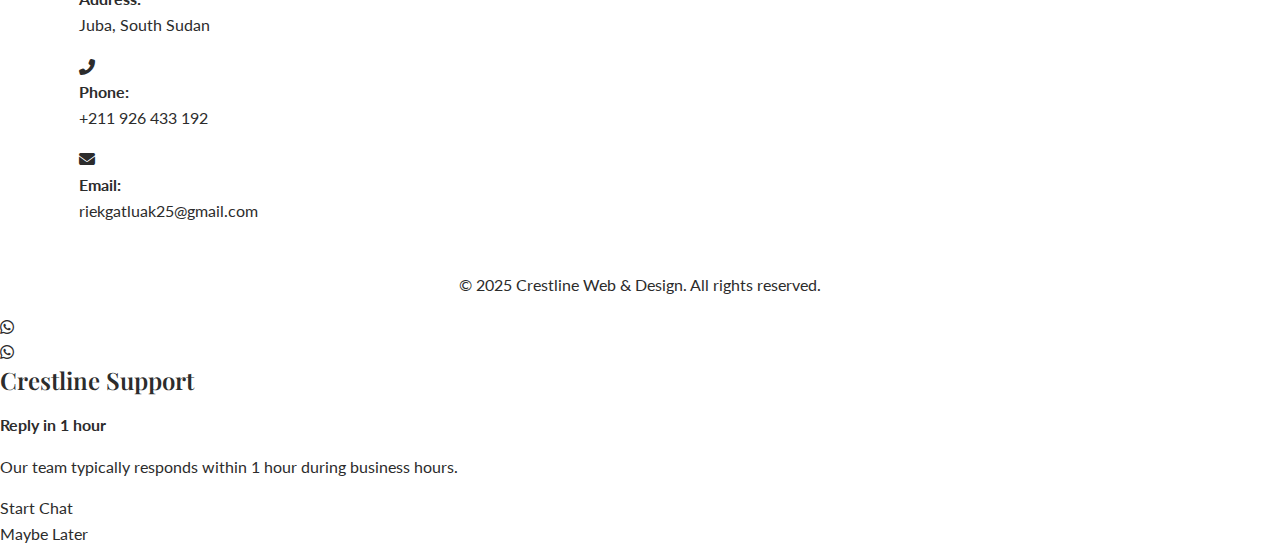
<file: contact.html>
<!DOCTYPE html>
<html lang="en">
<head>
    <meta charset="UTF-8">
    <meta name="viewport" content="width=device-width, initial-scale=1.0">
    <title>Contact Us | Crestline Web & Design</title>
    <link rel="preconnect" href="https://fonts.googleapis.com">
    <link rel="preconnect" href="https://fonts.gstatic.com" crossorigin>
    <link href="https://fonts.googleapis.com/css2?family=Playfair+Display:wght@400;500;600;700&family=Lato:wght@300;400;700&display=swap" rel="stylesheet">
    <link rel="stylesheet" href="https://cdnjs.cloudflare.com/ajax/libs/font-awesome/6.4.0/css/all.min.css">
    <link rel="stylesheet" href="style.css">
    <link rel="icon" type="image/x-icon" href="favicon.ico">
</head>
<body>
    <!-- Header & Navigation -->
    <header>
        <div class="container">
            <a href="index.html" class="logo">
                <i class="fas fa-code"></i>
                Crestline<span>Web</span>
            </a>
            
            <button class="mobile-menu-btn" id="mobileMenuBtn">
                <i class="fas fa-bars"></i>
            </button>
            
            <nav id="mainNav">
                <ul>
                    <li><a href="index.html" class="nav-link">Home</a></li>
                    <li><a href="about.html" class="nav-link">About</a></li>
                    <li><a href="services.html" class="nav-link">Services</a></li>
                    <li><a href="contact.html" class="nav-link active">Contact</a></li>
                </ul>
            </nav>
        </div>
    </header>

    <!-- Contact Page Content -->
    <main>
        <section class="contact-hero">
            <div class="contact-bg parallax"></div>
            <div class="contact-overlay"></div>
            
            <div class="container">
                <div class="hero-content">
                    <h1>Get In Touch</h1>
                    <p>Ready to elevate your digital presence? Contact us today to discuss your project and discover how Crestline Web & Design can help your business succeed online.</p>
                </div>
            </div>
        </section>
        
        <section class="contact-main">
            <div class="container">
                <div class="contact-content">
                    <div class="contact-info">
                        <div class="contact-item fade-in">
                            <div class="contact-icon">
                                <i class="fas fa-map-marker-alt"></i>
                            </div>
                            <div>
                                <h3>Our Location</h3>
                                <p>Juba, South Sudan<br>Konyo Konyo Market Area</p>
                            </div>
                        </div>
                        
                        <div class="contact-item fade-in">
                            <div class="contact-icon">
                                <i class="fas fa-phone-alt"></i>
                            </div>
                            <div>
                                <h3>Phone Number</h3>
                                <p>+211 955 123 456<br>+211 977 987 654</p>
                            </div>
                        </div>
                        
                        <div class="contact-item fade-in">
                            <div class="contact-icon">
                                <i class="fas fa-envelope"></i>
                            </div>
                            <div>
                                <h3>Email Address</h3>
                                <p>info@crestlineweb.com<br>support@crestlineweb.com</p>
                            </div>
                        </div>
                        
                        <div class="contact-item fade-in">
                            <div class="contact-icon">
                                <i class="fas fa-clock"></i>
                            </div>
                            <div>
                                <h3>Working Hours</h3>
                                <p>Monday - Friday: 8:00 AM - 6:00 PM<br>Saturday: 9:00 AM - 2:00 PM</p>
                            </div>
                        </div>
                        
                        <div class="contact-social fade-in">
                            <h3>Follow Us</h3>
                            <div class="social-links">
                                <a href="#"><i class="fab fa-facebook-f"></i></a>
                                <a href="#"><i class="fab fa-twitter"></i></a>
                                <a href="#"><i class="fab fa-instagram"></i></a>
                                <a href="#"><i class="fab fa-linkedin-in"></i></a>
                                <a href="#"><i class="fab fa-whatsapp"></i></a>
                            </div>
                        </div>
                    </div>
                    
                    <div class="contact-form fade-in">
                        <h2>Send Us a Message</h2>
                        <p>Fill out the form below and we'll get back to you within 24 hours.</p>
                        
                        <form id="contactForm">
                            <div class="form-row">
                                <div class="form-group">
                                    <label for="name">Full Name *</label>
                                    <input type="text" id="name" class="form-control" required>
                                </div>
                                
                                <div class="form-group">
                                    <label for="email">Email Address *</label>
                                    <input type="email" id="email" class="form-control" required>
                                </div>
                            </div>
                            
                            <div class="form-group">
                                <label for="phone">Phone Number</label>
                                <input type="tel" id="phone" class="form-control">
                            </div>
                            
                            <div class="form-group">
                                <label for="service">Service Interested In</label>
                                <select id="service" class="form-control">
                                    <option value="">Select a service</option>
                                    <option value="web-design">Custom Web Design</option>
                                    <option value="ecommerce">E-Commerce Solutions</option>
                                    <option value="responsive">Responsive Development</option>
                                    <option value="company">Company Websites</option>
                                    <option value="maintenance">Website Maintenance</option>
                                    <option value="seo">SEO Optimization</option>
                                    <option value="other">Other</option>
                                </select>
                            </div>
                            
                            <div class="form-group">
                                <label for="message">Your Message *</label>
                                <textarea id="message" class="form-control" rows="5" required></textarea>
                            </div>
                            
                            <button type="submit" class="btn" style="width: 100%;">Send Message</button>
                        </form>
                    </div>
                </div>
            </div>
        </section>
        
        <section class="map-section">
            <div class="container">
                <div class="section-title">
                    <h2>Find Us in Juba</h2>
                </div>
                
                <div class="map-container fade-in">
                    <div class="map-placeholder">
                        <div class="map-overlay">
                            <i class="fas fa-map-marked-alt"></i>
                            <h3>Juba, South Sudan</h3>
                            <p>Our office is located in the heart of Juba's business district, accessible from all major areas of the city.</p>
                            <div class="location-details">
                                <p><strong>Address:</strong> Konyo Konyo Market Area, Juba</p>
                                <p><strong>Landmark:</strong> Near Juba Commercial Bank</p>
                            </div>
                        </div>
                    </div>
                </div>
            </div>
        </section>
        
        <section class="faq-section">
            <div class="container">
                <div class="section-title">
                    <h2>Frequently Asked Questions</h2>
                </div>
                
                <div class="faq-container">
                    <div class="faq-item fade-in">
                        <div class="faq-question">
                            <h3>How long does it take to build a website?</h3>
                            <i class="fas fa-chevron-down"></i>
                        </div>
                        <div class="faq-answer">
                            <p>The timeline depends on the complexity of your project. A basic website typically takes 2-4 weeks, while more complex e-commerce sites may take 6-8 weeks. We'll provide a detailed timeline during our initial consultation.</p>
                        </div>
                    </div>
                    
                    <div class="faq-item fade-in">
                        <div class="faq-question">
                            <h3>What is your pricing structure?</h3>
                            <i class="fas fa-chevron-down"></i>
                        </div>
                        <div class="faq-answer">
                            <p>We provide custom quotes based on your specific requirements. Factors that influence pricing include design complexity, functionality, number of pages, and any special features needed. Contact us for a free, no-obligation quote.</p>
                        </div>
                    </div>
                    
                    <div class="faq-item fade-in">
                        <div class="faq-question">
                            <h3>Do you offer ongoing support after launch?</h3>
                            <i class="fas fa-chevron-down"></i>
                        </div>
                        <div class="faq-answer">
                            <p>Yes, we offer various maintenance and support packages to ensure your website continues to perform optimally. This includes security updates, performance optimization, content updates, and technical support.</p>
                        </div>
                    </div>
                    
                    <div class="faq-item fade-in">
                        <div class="faq-question">
                            <h3>Will my website be mobile-friendly?</h3>
                            <i class="fas fa-chevron-down"></i>
                        </div>
                        <div class="faq-answer">
                            <p>Absolutely! All websites we create are fully responsive and optimized for all devices, including smartphones and tablets. We follow mobile-first design principles to ensure the best possible experience on all screen sizes.</p>
                        </div>
                    </div>
                </div>
            </div>
        </section>
    </main>

    <!-- Footer -->
    <footer>
        <div class="container">
            <div class="footer-content">
                <div class="footer-about">
                    <a href="index.html" class="footer-logo">Crestline<span>Web</span></a>
                    <p>Premium web development agency based in Juba, South Sudan. We create exceptional digital experiences for businesses across all industries.</p>
                    <div class="social-links">
                        <a href="#"><i class="fab fa-facebook-f"></i></a>
                        <a href="#"><i class="fab fa-twitter"></i></a>
                        <a href="#"><i class="fab fa-instagram"></i></a>
                        <a href="#"><i class="fab fa-linkedin-in"></i></a>
                    </div>
                </div>
                
                <div class="footer-links">
                    <h3>Quick Links</h3>
                    <ul>
                        <li><a href="index.html">Home</a></li>
                        <li><a href="about.html">About Us</a></li>
                        <li><a href="services.html">Services</a></li>
                        <li><a href="contact.html">Contact</a></li>
                    </ul>
                </div>
                
                <div class="footer-contact">
                    <h3>Contact Info</h3>
                    <ul>
                        <li>
                            <i class="fas fa-map-marker-alt"></i>
                            <div>
                                <strong>Address:</strong>
                                <p>Juba, South Sudan</p>
                            </div>
                        </li>
                        <li>
                            <i class="fas fa-phone-alt"></i>
                            <div>
                                <strong>Phone:</strong>
                                <p>+211 926 433 192</p>
                            </div>
                        </li>
                        <li>
                            <i class="fas fa-envelope"></i>
                            <div>
                                <strong>Email:</strong>
                                <p>riekgatluak25@gmail.com</p>
                            </div>
                        </li>
                    </ul>
                </div>
            </div>
            
            <div class="footer-bottom">
                <p>&copy; 2025 Crestline Web & Design. All rights reserved.</p>
            </div>
        </div>
    </footer>

    <!-- WhatsApp Floating Button -->
    <div class="whatsapp-float" id="whatsappFloat">
        <i class="fab fa-whatsapp"></i>
    </div>
    
    <div class="whatsapp-popup" id="whatsappPopup">
        <div class="popup-header">
            <i class="fab fa-whatsapp"></i>
            <h4>Crestline Support</h4>
        </div>
        <div class="popup-message">
            <p><strong>Reply in 1 hour</strong></p>
            <p>Our team typically responds within 1 hour during business hours.</p>
        </div>
        <div class="popup-actions">
            <a href="https://wa.me/211955123456?text=Hello%20Crestline%20Web%20%26%20Design%2C%20I%20would%20like%20to%20discuss%20a%20project" target="_blank" class="popup-btn chat">Start Chat</a>
            <div class="popup-btn later" id="closePopup">Maybe Later</div>
        </div>
    </div>

    <script src="script.js"></script>
</body>
</html>
</file>
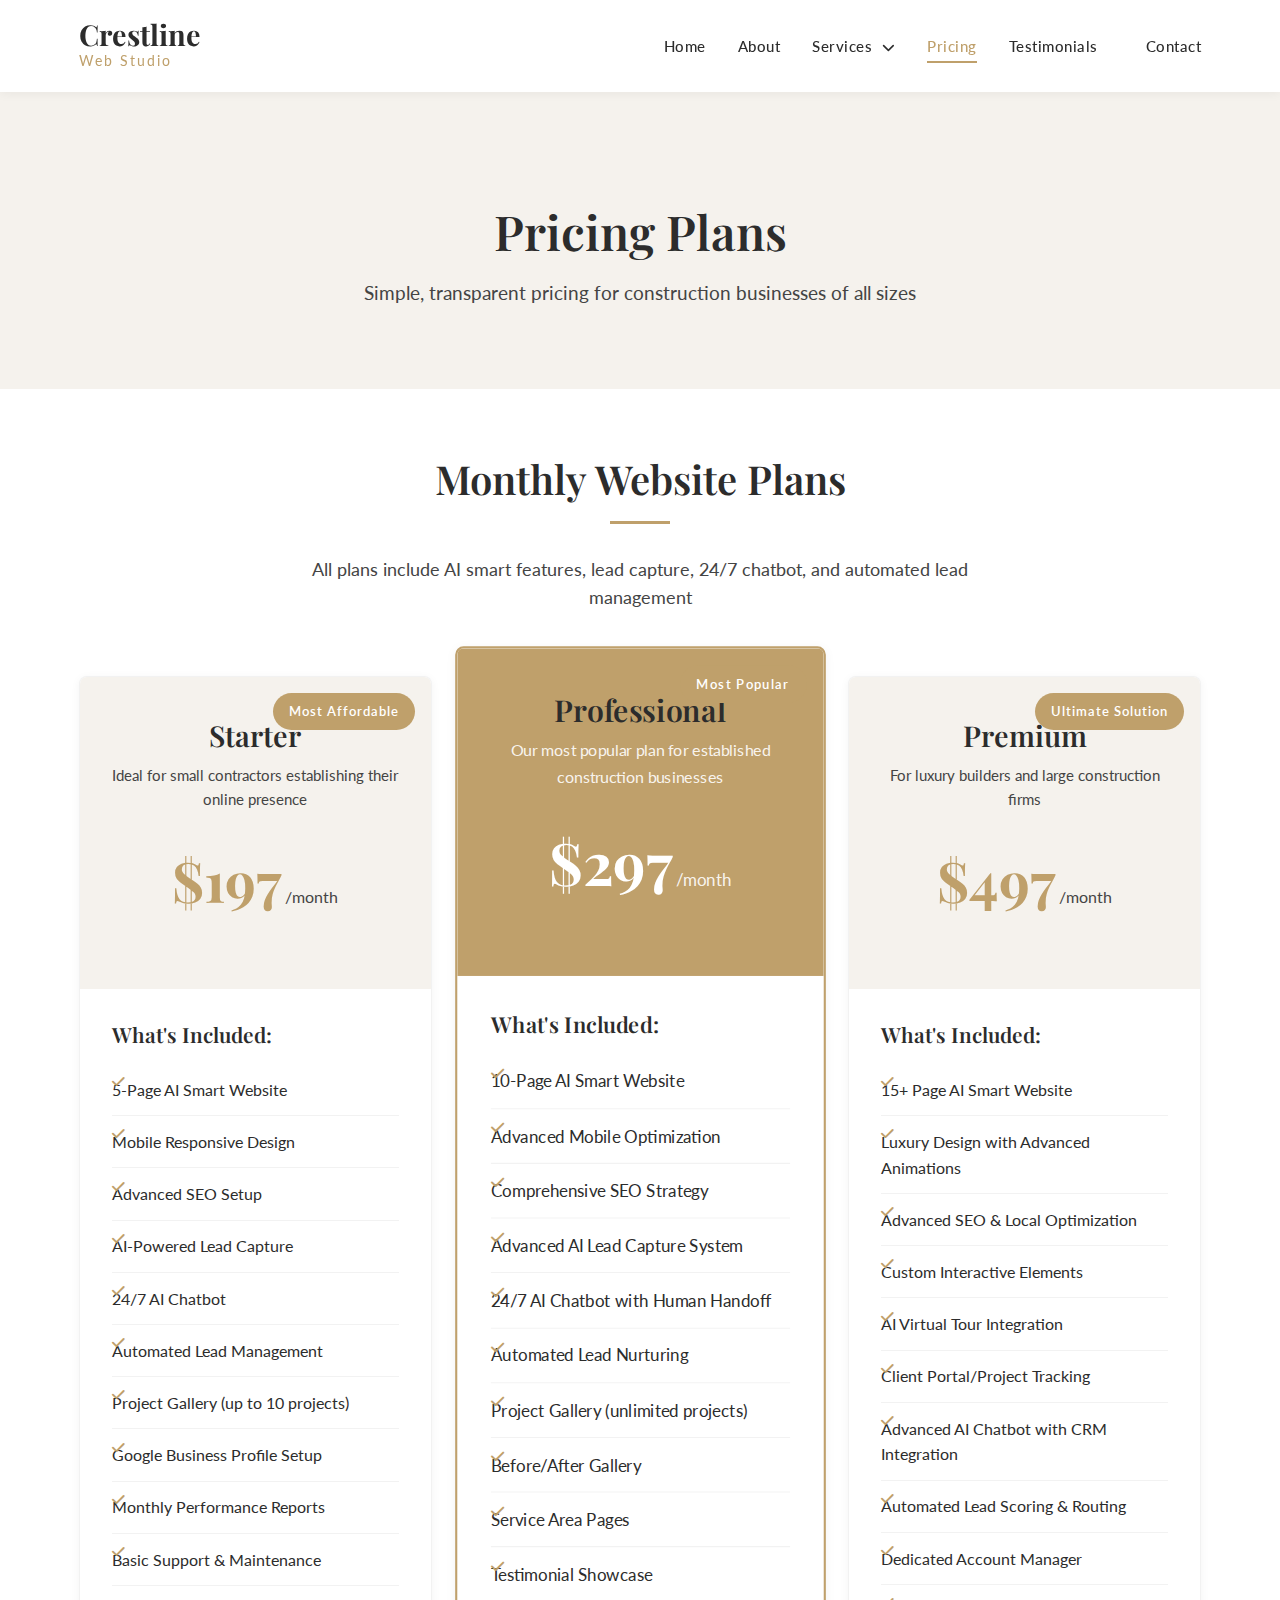
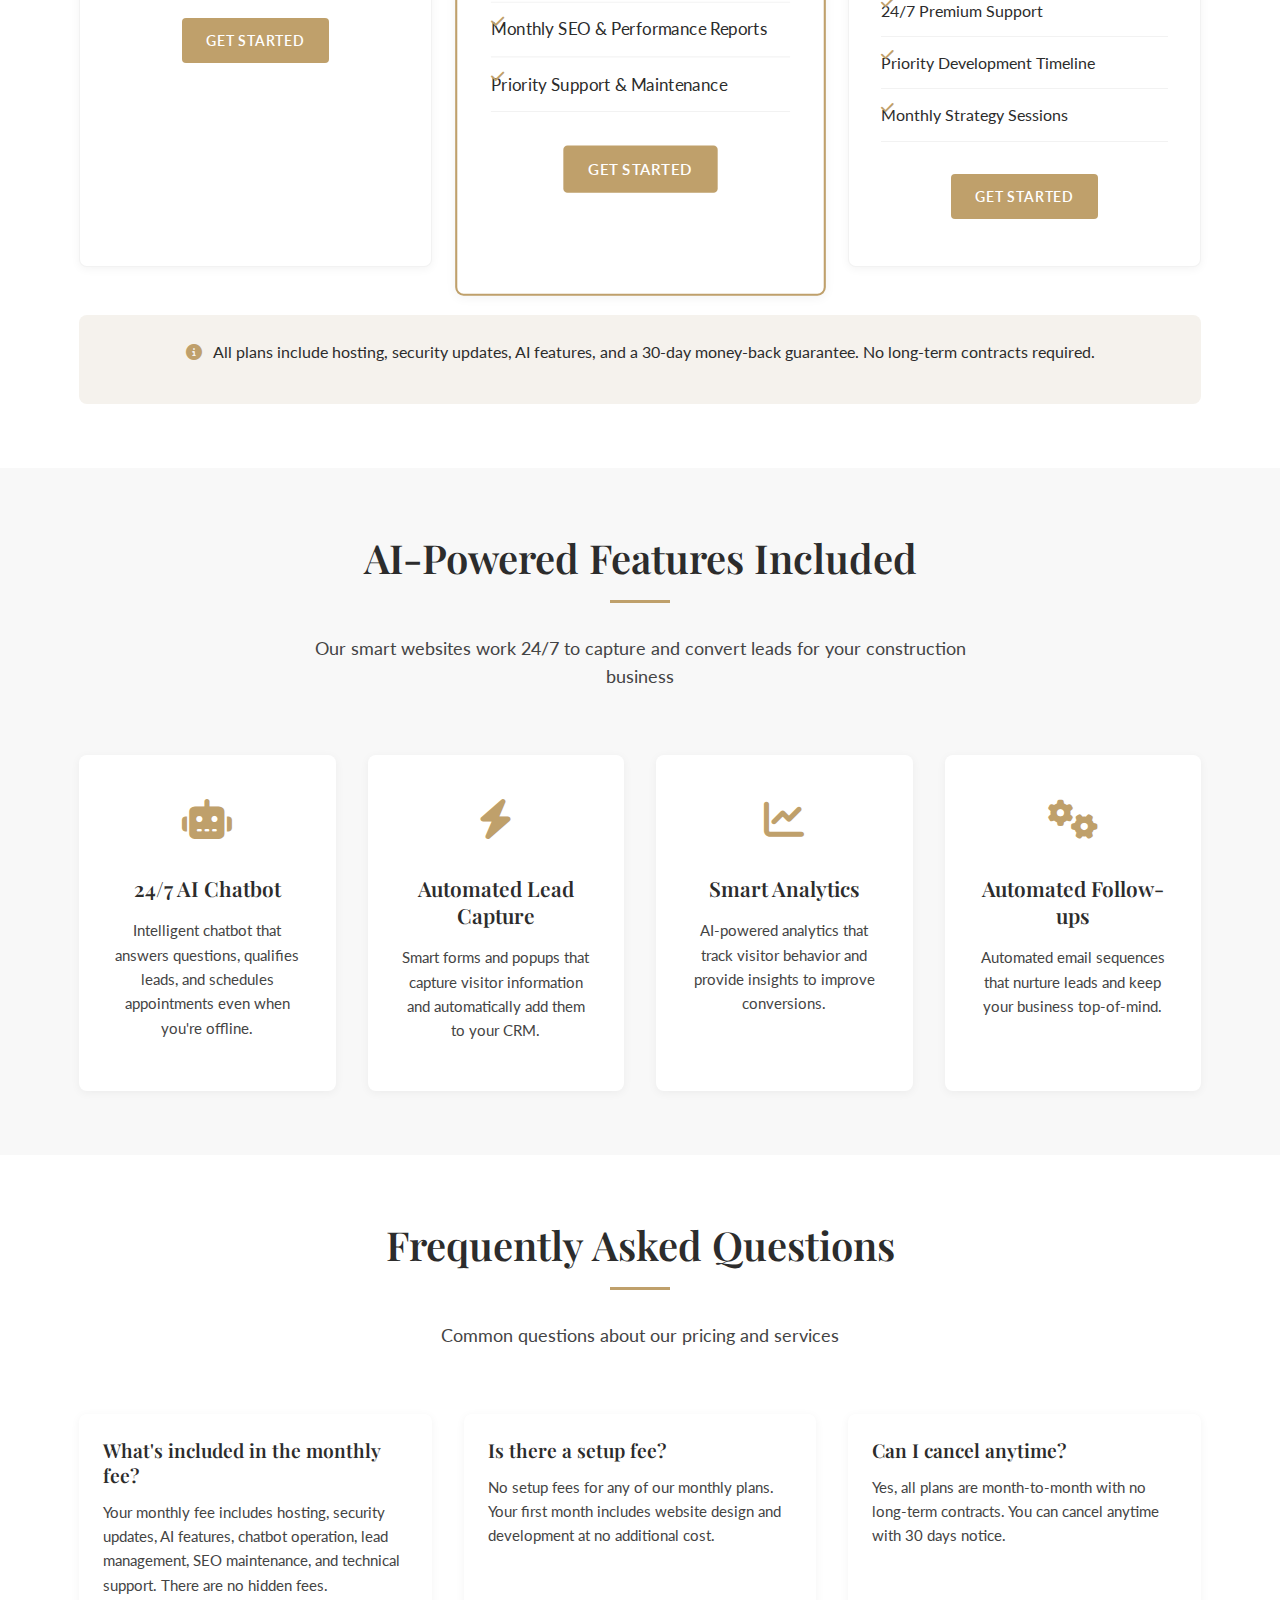
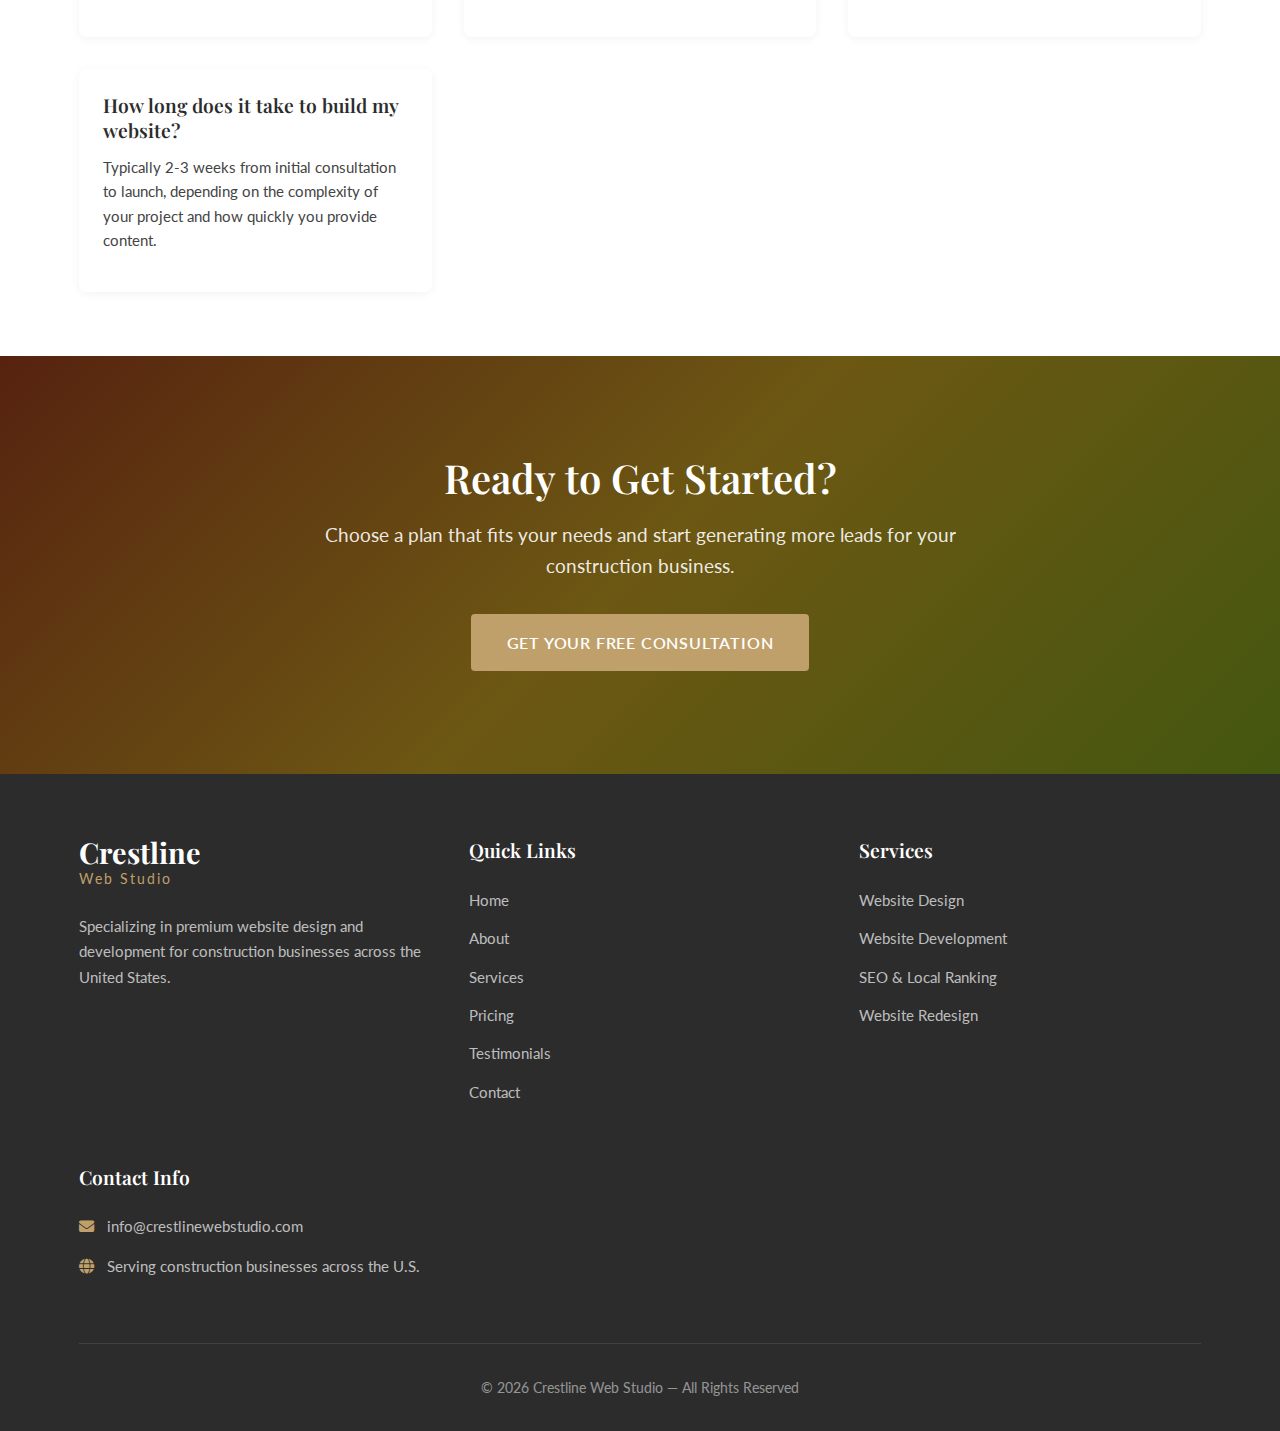
<file: pricing.html>
<!DOCTYPE html>
<html lang="en">
<head>
    <meta charset="UTF-8">
    <meta name="viewport" content="width=device-width, initial-scale=1.0">
    <title>Pricing Plans | Crestline Web Studio</title>
    <meta name="description" content="Affordable monthly pricing plans for construction business websites with AI features, lead capture, and 24/7 chatbot support.">
    <meta name="keywords" content="construction website pricing, builder website cost, contractor website monthly plan">
    
    <!-- Font Awesome -->
    <link rel="stylesheet" href="https://cdnjs.cloudflare.com/ajax/libs/font-awesome/6.4.0/css/all.min.css">
    
    <!-- Google Fonts -->
    <link href="https://fonts.googleapis.com/css2?family=Playfair+Display:wght@400;600;700&family=Lato:wght@300;400;500;600&display=swap" rel="stylesheet">
    
    <!-- Stylesheet -->
    <link rel="stylesheet" href="style.css">
</head>
<body>
    <!-- Header & Navigation -->
    <header class="main-header">
        <div class="container">
            <div class="nav-container">
                <a href="index.html" class="logo">
                    <span class="logo-main">Crestline</span>
                    <span class="logo-sub">Web Studio</span>
                </a>
                
                <button class="mobile-menu-btn" aria-label="Open menu">
                    <i class="fas fa-bars"></i>
                </button>
                
                <nav class="main-nav">
                    <ul class="nav-list">
                        <li><a href="index.html" class="nav-link">Home</a></li>
                        <li><a href="about.html" class="nav-link">About</a></li>
                        <li class="has-dropdown">
                            <a href="services.html" class="nav-link">Services <i class="fas fa-chevron-down dropdown-arrow"></i></a>
                            <ul class="dropdown">
                                <li><a href="services.html#design">Website Design</a></li>
                                <li><a href="services.html#development">Website Development</a></li>
                                <li><a href="services.html#seo">SEO & Local Ranking</a></li>
                                <li><a href="services.html#redesign">Website Redesign</a></li>
                            </ul>
                        </li>
                        <li><a href="pricing.html" class="nav-link active">Pricing</a></li>
                        <li><a href="testimonials.html" class="nav-link">Testimonials</a></li>
                        <li><a href="contact.html" class="nav-link btn-nav">Contact</a></li>
                    </ul>
                </nav>
            </div>
        </div>
    </header>

    <!-- Mobile Menu -->
    <div class="mobile-menu">
        <div class="mobile-menu-header">
            <a href="index.html" class="logo">
                <span class="logo-main">Crestline</span>
                <span class="logo-sub">Web Studio</span>
            </a>
            <button class="mobile-menu-close" aria-label="Close menu">
                <i class="fas fa-times"></i>
            </button>
        </div>
        <ul class="mobile-nav-list">
            <li><a href="index.html" class="mobile-nav-link">Home</a></li>
            <li><a href="about.html" class="mobile-nav-link">About</a></li>
            <li class="mobile-has-dropdown">
                <a href="services.html" class="mobile-nav-link mobile-dropdown-toggle">
                    Services <i class="fas fa-chevron-down"></i>
                </a>
                <ul class="mobile-dropdown">
                    <li><a href="services.html#design" class="mobile-nav-link">Website Design</a></li>
                    <li><a href="services.html#development" class="mobile-nav-link">Website Development</a></li>
                    <li><a href="services.html#seo" class="mobile-nav-link">SEO & Local Ranking</a></li>
                    <li><a href="services.html#redesign" class="mobile-nav-link">Website Redesign</a></li>
                </ul>
            </li>
            <li><a href="pricing.html" class="mobile-nav-link active">Pricing</a></li>
            <li><a href="testimonials.html" class="mobile-nav-link">Testimonials</a></li>
            <li><a href="contact.html" class="mobile-nav-link">Contact</a></li>
        </ul>
    </div>

    <!-- Pricing Hero -->
    <section class="page-hero">
        <div class="container">
            <div class="page-hero-content">
                <h1 class="page-hero-title">Pricing Plans</h1>
                <p class="page-hero-subtitle">Simple, transparent pricing for construction businesses of all sizes</p>
            </div>
        </div>
    </section>

    <!-- Pricing Plans -->
    <section class="section pricing-section">
        <div class="container">
            <div class="section-header">
                <h2 class="section-title">Monthly Website Plans</h2>
                <p class="section-subtitle">All plans include AI smart features, lead capture, 24/7 chatbot, and automated lead management</p>
            </div>
            
            <div class="pricing-grid">
                <!-- Starter Plan -->
                <div class="pricing-card">
                    <div class="pricing-header">
                        <h3 class="plan-name">Starter</h3>
                        <p class="plan-description">Ideal for small contractors establishing their online presence</p>
                        <div class="plan-price">
                            <span class="price">$197</span>
                            <span class="period">/month</span>
                        </div>
                        <div class="plan-badge">Most Affordable</div>
                    </div>
                    <div class="pricing-features">
                        <h4 class="features-title">What's Included:</h4>
                        <ul class="features-list">
                            <li><i class="fas fa-check"></i> 5-Page AI Smart Website</li>
                            <li><i class="fas fa-check"></i> Mobile Responsive Design</li>
                            <li><i class="fas fa-check"></i> Advanced SEO Setup</li>
                            <li><i class="fas fa-check"></i> AI-Powered Lead Capture</li>
                            <li><i class="fas fa-check"></i> 24/7 AI Chatbot</li>
                            <li><i class="fas fa-check"></i> Automated Lead Management</li>
                            <li><i class="fas fa-check"></i> Project Gallery (up to 10 projects)</li>
                            <li><i class="fas fa-check"></i> Google Business Profile Setup</li>
                            <li><i class="fas fa-check"></i> Monthly Performance Reports</li>
                            <li><i class="fas fa-check"></i> Basic Support & Maintenance</li>
                        </ul>
                    </div>
                    <div class="pricing-cta">
                        <a href="contact.html" class="btn btn-primary">Get Started</a>
                    </div>
                </div>
                
                <!-- Professional Plan -->
                <div class="pricing-card featured">
                    <div class="pricing-header">
                        <h3 class="plan-name">Professional</h3>
                        <p class="plan-description">Our most popular plan for established construction businesses</p>
                        <div class="plan-price">
                            <span class="price">$297</span>
                            <span class="period">/month</span>
                        </div>
                        <div class="plan-badge">Most Popular</div>
                    </div>
                    <div class="pricing-features">
                        <h4 class="features-title">What's Included:</h4>
                        <ul class="features-list">
                            <li><i class="fas fa-check"></i> 10-Page AI Smart Website</li>
                            <li><i class="fas fa-check"></i> Advanced Mobile Optimization</li>
                            <li><i class="fas fa-check"></i> Comprehensive SEO Strategy</li>
                            <li><i class="fas fa-check"></i> Advanced AI Lead Capture System</li>
                            <li><i class="fas fa-check"></i> 24/7 AI Chatbot with Human Handoff</li>
                            <li><i class="fas fa-check"></i> Automated Lead Nurturing</li>
                            <li><i class="fas fa-check"></i> Project Gallery (unlimited projects)</li>
                            <li><i class="fas fa-check"></i> Before/After Gallery</li>
                            <li><i class="fas fa-check"></i> Service Area Pages</li>
                            <li><i class="fas fa-check"></i> Testimonial Showcase</li>
                            <li><i class="fas fa-check"></i> Monthly SEO & Performance Reports</li>
                            <li><i class="fas fa-check"></i> Priority Support & Maintenance</li>
                        </ul>
                    </div>
                    <div class="pricing-cta">
                        <a href="contact.html" class="btn btn-primary">Get Started</a>
                    </div>
                </div>
                
                <!-- Premium Plan -->
                <div class="pricing-card">
                    <div class="pricing-header">
                        <h3 class="plan-name">Premium</h3>
                        <p class="plan-description">For luxury builders and large construction firms</p>
                        <div class="plan-price">
                            <span class="price">$497</span>
                            <span class="period">/month</span>
                        </div>
                        <div class="plan-badge">Ultimate Solution</div>
                    </div>
                    <div class="pricing-features">
                        <h4 class="features-title">What's Included:</h4>
                        <ul class="features-list">
                            <li><i class="fas fa-check"></i> 15+ Page AI Smart Website</li>
                            <li><i class="fas fa-check"></i> Luxury Design with Advanced Animations</li>
                            <li><i class="fas fa-check"></i> Advanced SEO & Local Optimization</li>
                            <li><i class="fas fa-check"></i> Custom Interactive Elements</li>
                            <li><i class="fas fa-check"></i> AI Virtual Tour Integration</li>
                            <li><i class="fas fa-check"></i> Client Portal/Project Tracking</li>
                            <li><i class="fas fa-check"></i> Advanced AI Chatbot with CRM Integration</li>
                            <li><i class="fas fa-check"></i> Automated Lead Scoring & Routing</li>
                            <li><i class="fas fa-check"></i> Dedicated Account Manager</li>
                            <li><i class="fas fa-check"></i> 24/7 Premium Support</li>
                            <li><i class="fas fa-check"></i> Priority Development Timeline</li>
                            <li><i class="fas fa-check"></i> Monthly Strategy Sessions</li>
                        </ul>
                    </div>
                    <div class="pricing-cta">
                        <a href="contact.html" class="btn btn-primary">Get Started</a>
                    </div>
                </div>
            </div>
            
            <div class="pricing-note">
                <p><i class="fas fa-info-circle"></i> All plans include hosting, security updates, AI features, and a 30-day money-back guarantee. No long-term contracts required.</p>
            </div>
        </div>
    </section>

    <!-- AI Features Section -->
    <section class="section ai-features bg-light">
        <div class="container">
            <div class="section-header">
                <h2 class="section-title">AI-Powered Features Included</h2>
                <p class="section-subtitle">Our smart websites work 24/7 to capture and convert leads for your construction business</p>
            </div>
            <div class="ai-grid">
                <div class="ai-card">
                    <div class="ai-icon">
                        <i class="fas fa-robot"></i>
                    </div>
                    <h3 class="ai-title">24/7 AI Chatbot</h3>
                    <p class="ai-description">Intelligent chatbot that answers questions, qualifies leads, and schedules appointments even when you're offline.</p>
                </div>
                <div class="ai-card">
                    <div class="ai-icon">
                        <i class="fas fa-bolt"></i>
                    </div>
                    <h3 class="ai-title">Automated Lead Capture</h3>
                    <p class="ai-description">Smart forms and popups that capture visitor information and automatically add them to your CRM.</p>
                </div>
                <div class="ai-card">
                    <div class="ai-icon">
                        <i class="fas fa-chart-line"></i>
                    </div>
                    <h3 class="ai-title">Smart Analytics</h3>
                    <p class="ai-description">AI-powered analytics that track visitor behavior and provide insights to improve conversions.</p>
                </div>
                <div class="ai-card">
                    <div class="ai-icon">
                        <i class="fas fa-cogs"></i>
                    </div>
                    <h3 class="ai-title">Automated Follow-ups</h3>
                    <p class="ai-description">Automated email sequences that nurture leads and keep your business top-of-mind.</p>
                </div>
            </div>
        </div>
    </section>

    <!-- FAQ Section -->
    <section class="section faq-section">
        <div class="container">
            <div class="section-header">
                <h2 class="section-title">Frequently Asked Questions</h2>
                <p class="section-subtitle">Common questions about our pricing and services</p>
            </div>
            <div class="faq-grid">
                <div class="faq-item">
                    <h3 class="faq-question">What's included in the monthly fee?</h3>
                    <p class="faq-answer">Your monthly fee includes hosting, security updates, AI features, chatbot operation, lead management, SEO maintenance, and technical support. There are no hidden fees.</p>
                </div>
                <div class="faq-item">
                    <h3 class="faq-question">Is there a setup fee?</h3>
                    <p class="faq-answer">No setup fees for any of our monthly plans. Your first month includes website design and development at no additional cost.</p>
                </div>
                <div class="faq-item">
                    <h3 class="faq-question">Can I cancel anytime?</h3>
                    <p class="faq-answer">Yes, all plans are month-to-month with no long-term contracts. You can cancel anytime with 30 days notice.</p>
                </div>
                <div class="faq-item">
                    <h3 class="faq-question">How long does it take to build my website?</h3>
                    <p class="faq-answer">Typically 2-3 weeks from initial consultation to launch, depending on the complexity of your project and how quickly you provide content.</p>
                </div>
            </div>
        </div>
    </section>

    <!-- CTA Section -->
    <section class="section cta-section bg-dark">
        <div class="container">
            <div class="cta-content">
                <h2 class="cta-title">Ready to Get Started?</h2>
                <p class="cta-description">Choose a plan that fits your needs and start generating more leads for your construction business.</p>
                <a href="contact.html" class="btn btn-primary btn-large">Get Your Free Consultation</a>
            </div>
        </div>
    </section>

    <!-- Footer -->
    <footer class="main-footer">
        <div class="container">
            <div class="footer-grid">
                <div class="footer-col">
                    <a href="index.html" class="footer-logo">
                        <span class="logo-main">Crestline</span>
                        <span class="logo-sub">Web Studio</span>
                    </a>
                    <p class="footer-description">Specializing in premium website design and development for construction businesses across the United States.</p>
                </div>
                <div class="footer-col">
                    <h4 class="footer-title">Quick Links</h4>
                    <ul class="footer-links">
                        <li><a href="index.html">Home</a></li>
                        <li><a href="about.html">About</a></li>
                        <li><a href="services.html">Services</a></li>
                        <li><a href="pricing.html">Pricing</a></li>
                        <li><a href="testimonials.html">Testimonials</a></li>
                        <li><a href="contact.html">Contact</a></li>
                    </ul>
                </div>
                <div class="footer-col">
                    <h4 class="footer-title">Services</h4>
                    <ul class="footer-links">
                        <li><a href="services.html#design">Website Design</a></li>
                        <li><a href="services.html#development">Website Development</a></li>
                        <li><a href="services.html#seo">SEO & Local Ranking</a></li>
                        <li><a href="services.html#redesign">Website Redesign</a></li>
                    </ul>
                </div>
                <div class="footer-col">
                    <h4 class="footer-title">Contact Info</h4>
                    <div class="contact-info">
                        <p><i class="fas fa-envelope"></i> info@crestlinewebstudio.com</p>
                        <p><i class="fas fa-globe"></i> Serving construction businesses across the U.S.</p>
                    </div>
                </div>
            </div>
            <div class="footer-bottom">
                <p class="copyright">&copy; <span id="current-year"></span> Crestline Web Studio — All Rights Reserved</p>
            </div>
        </div>
    </footer>

    <!-- JavaScript -->
    <script src="script.js"></script>
</body>
</html>
</file>
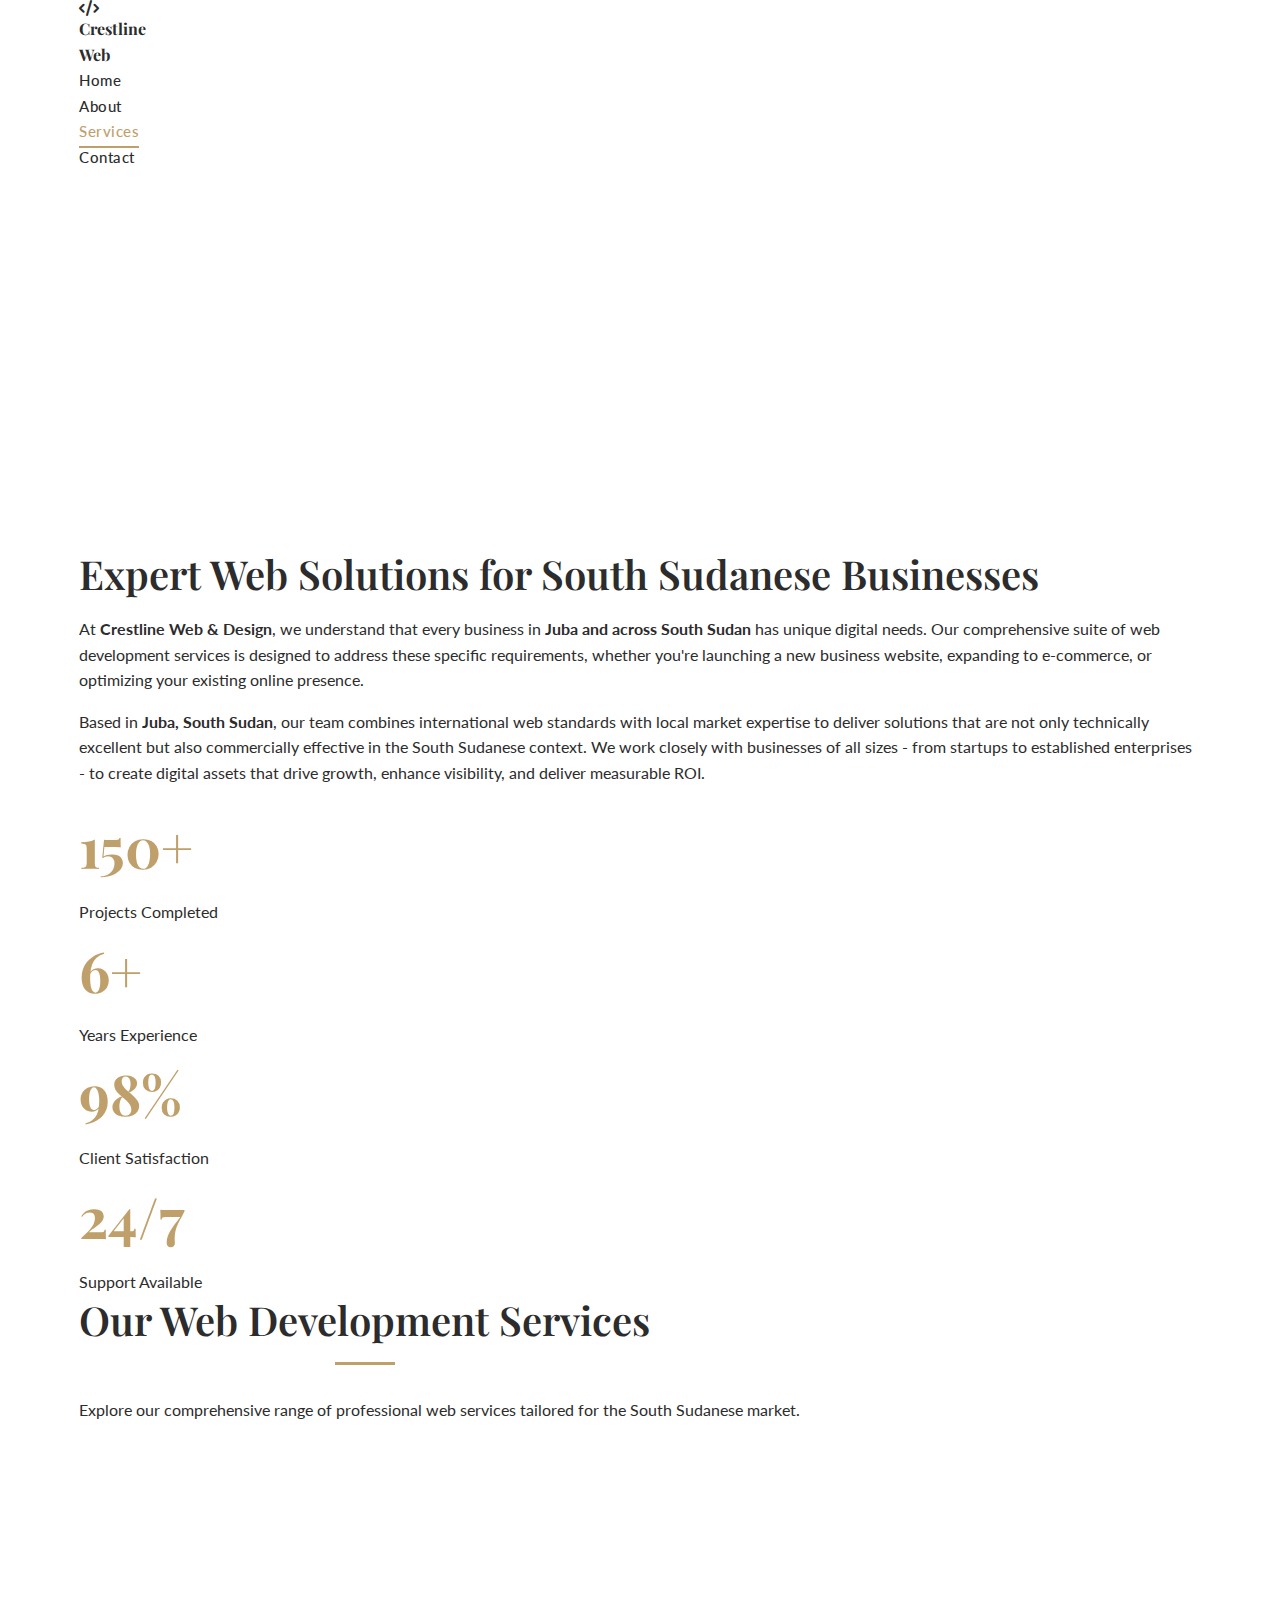
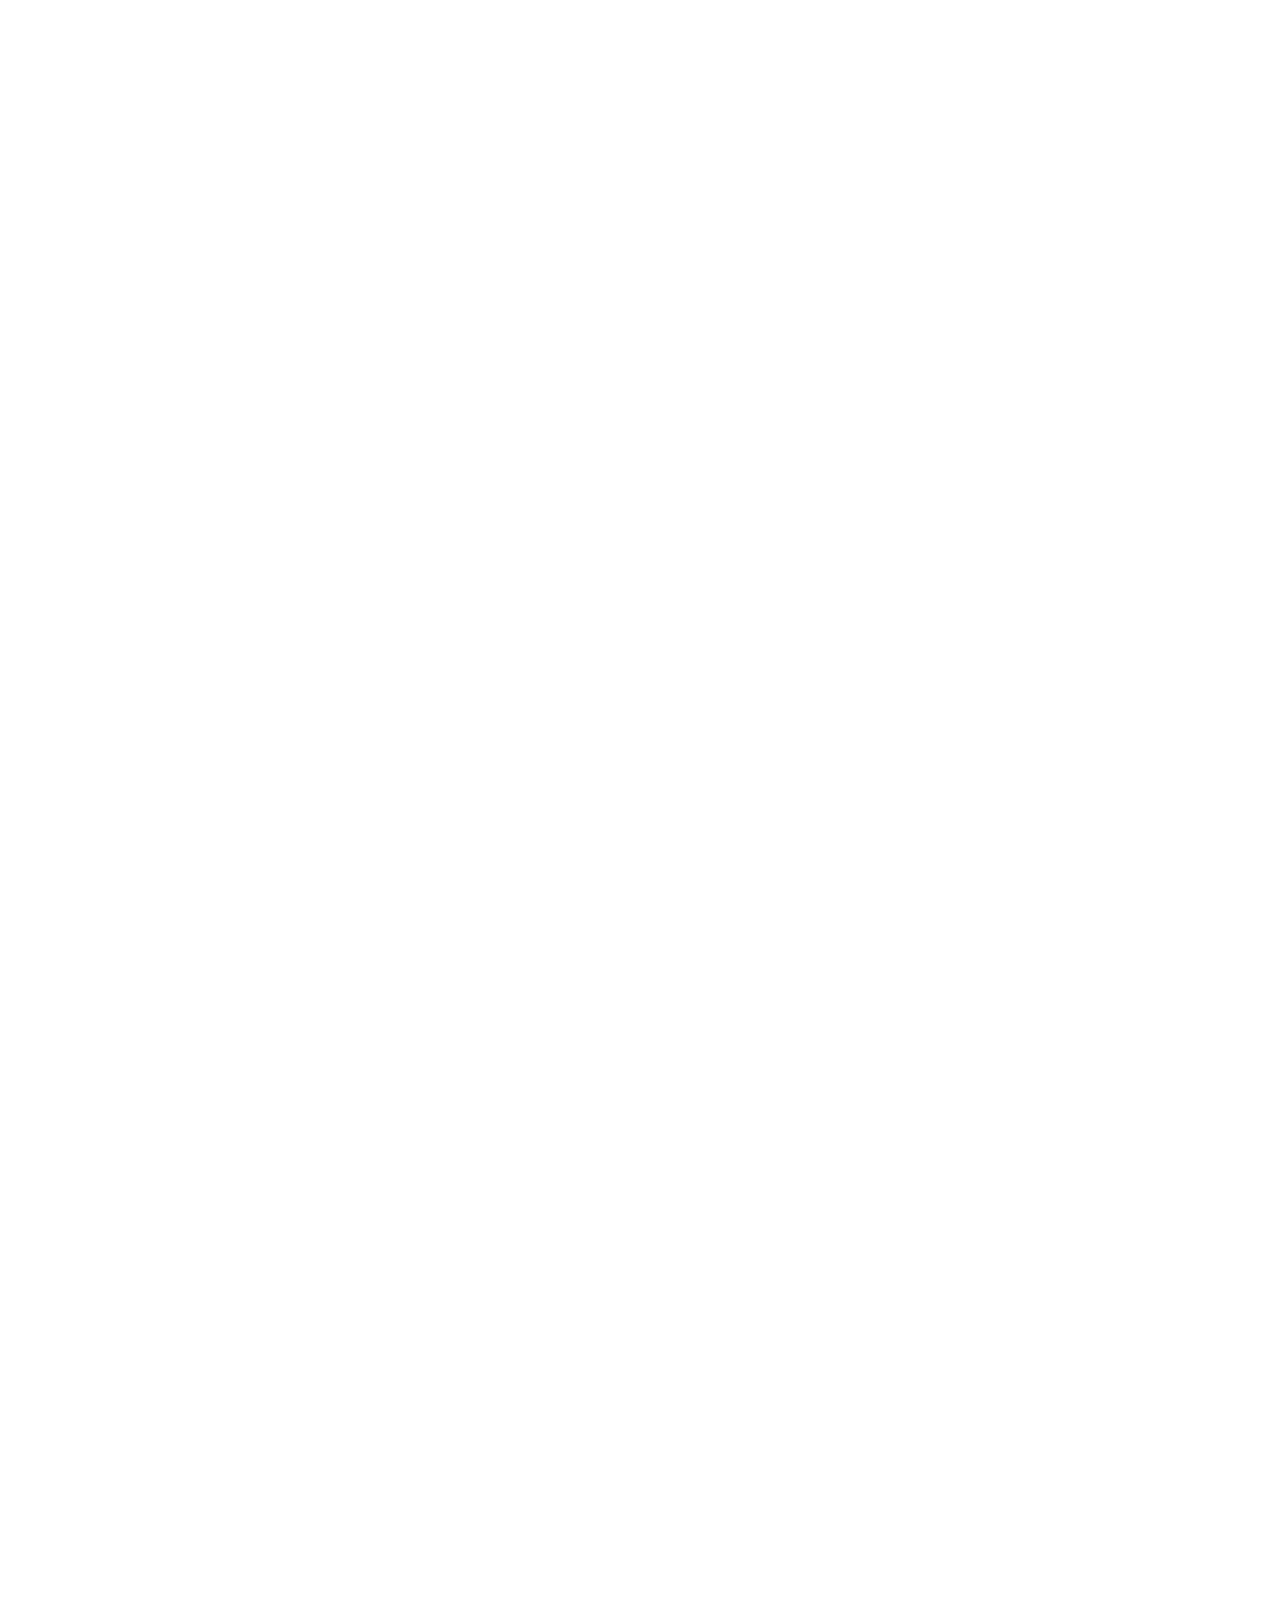
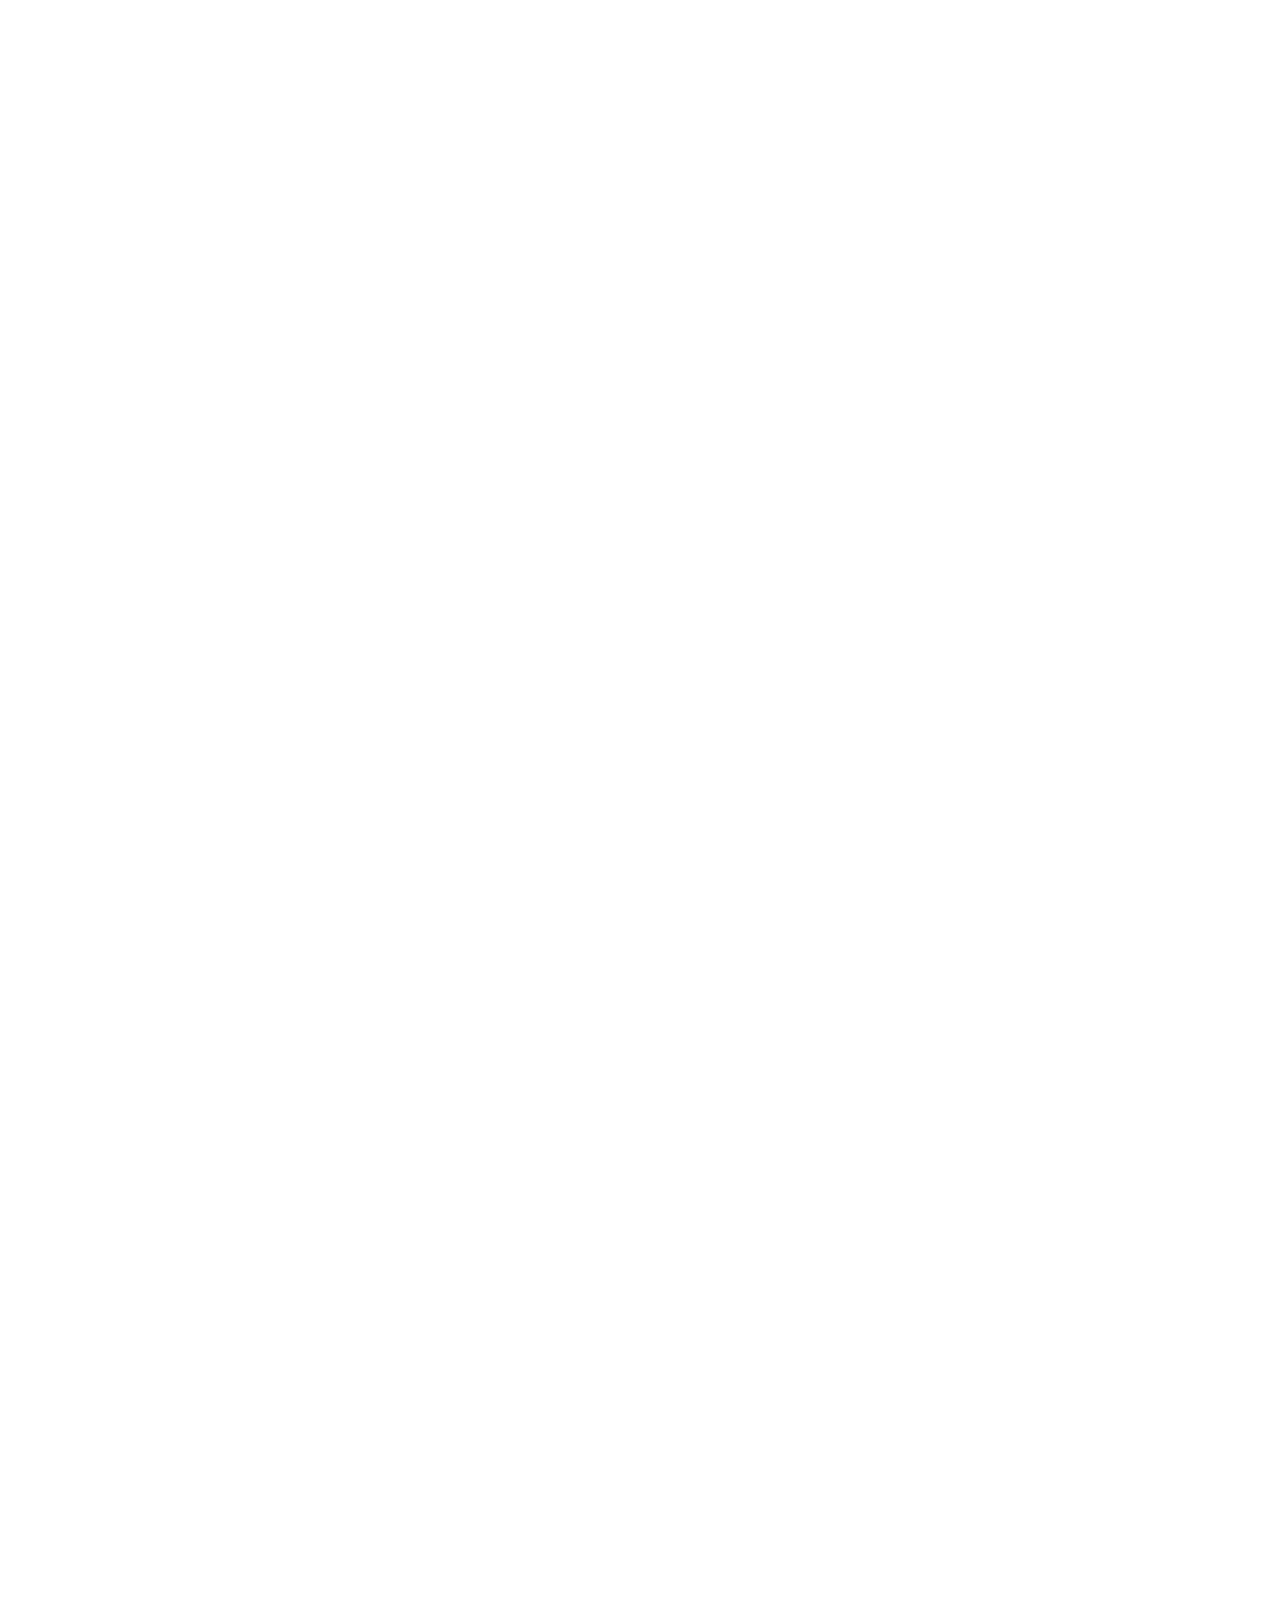
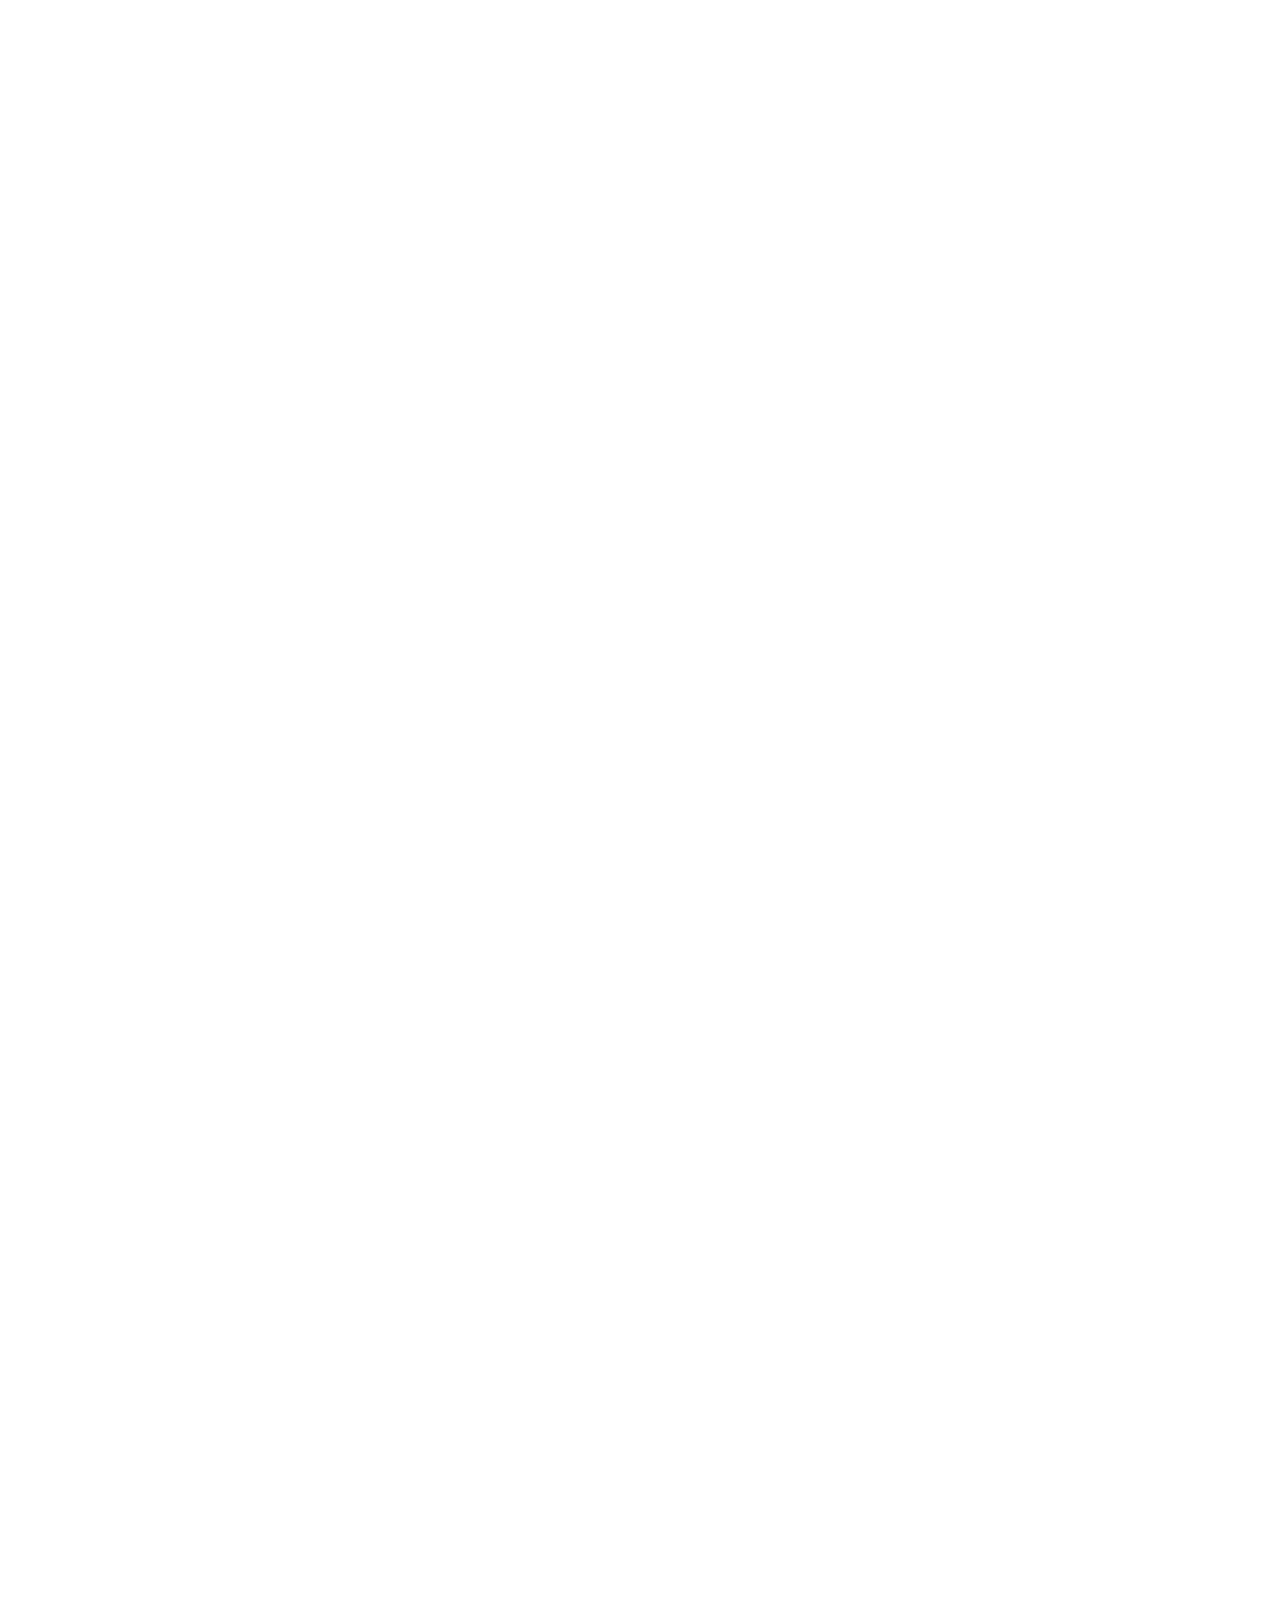
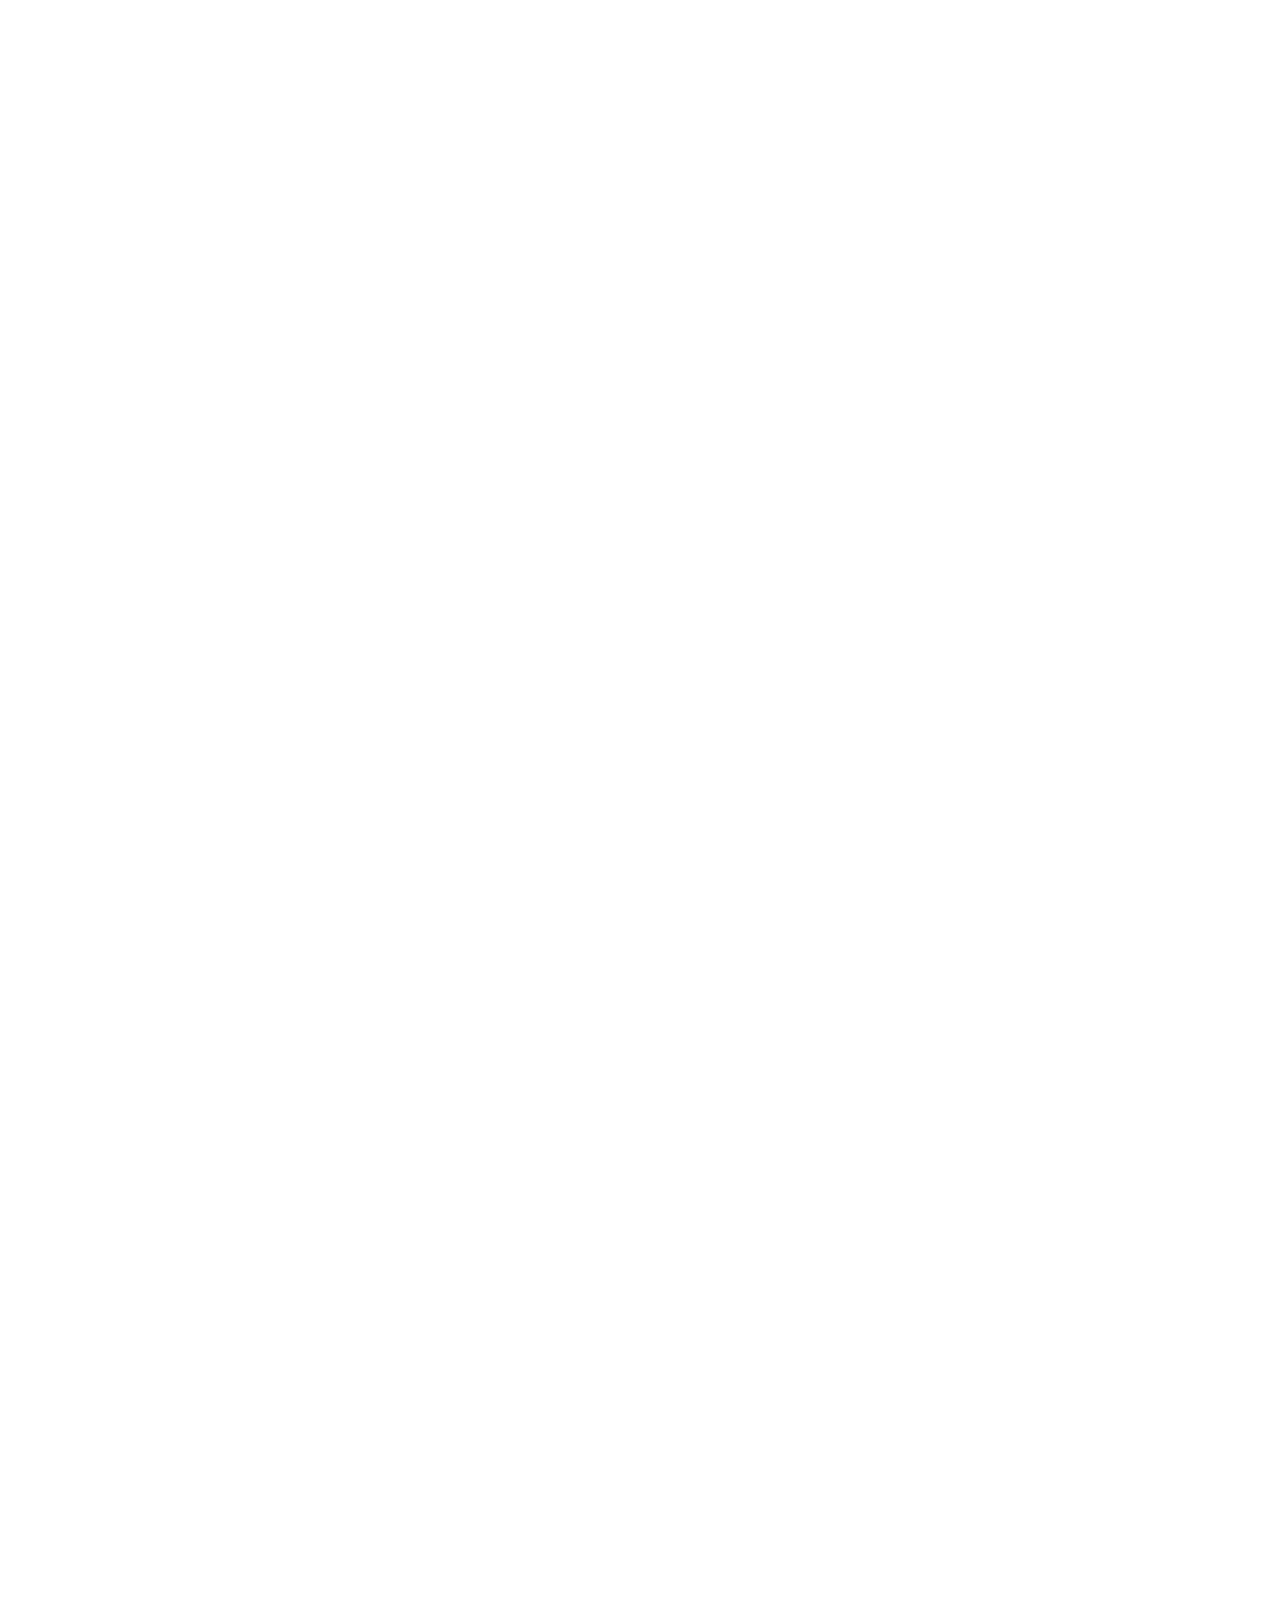
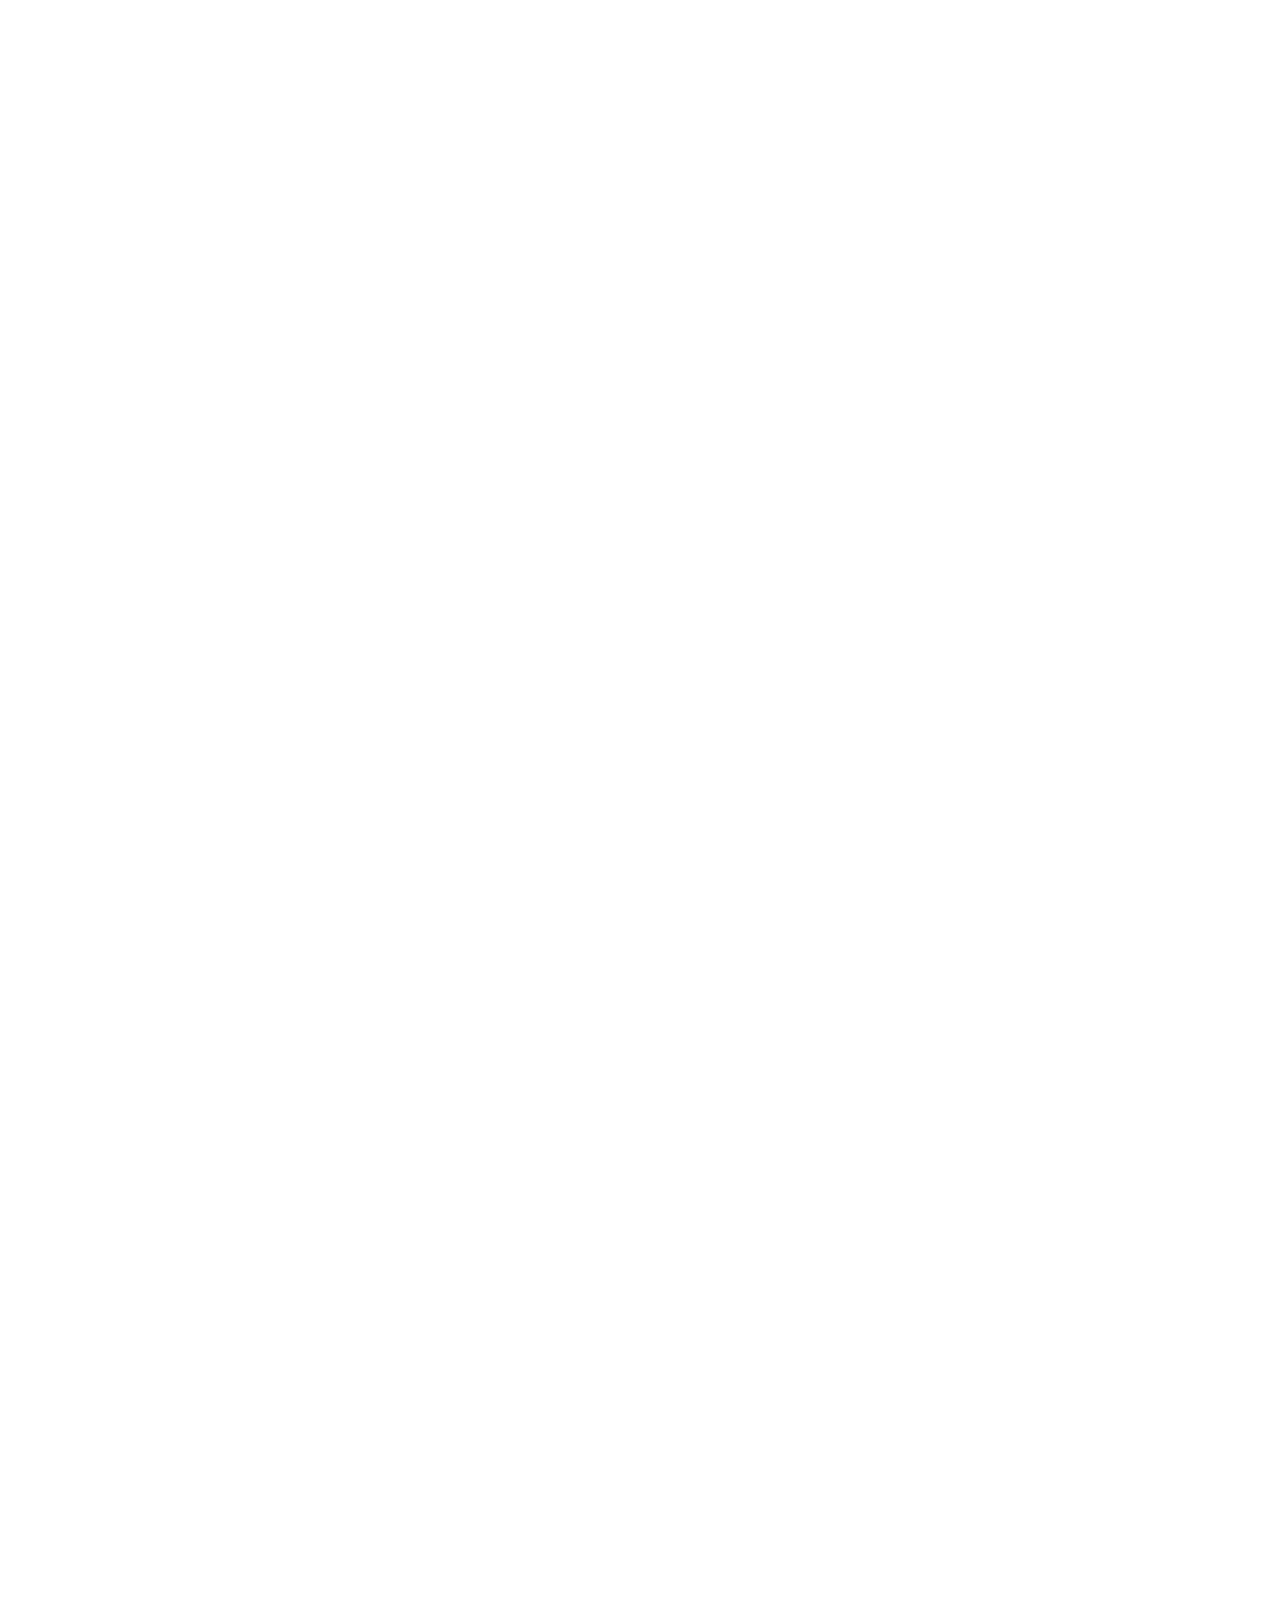
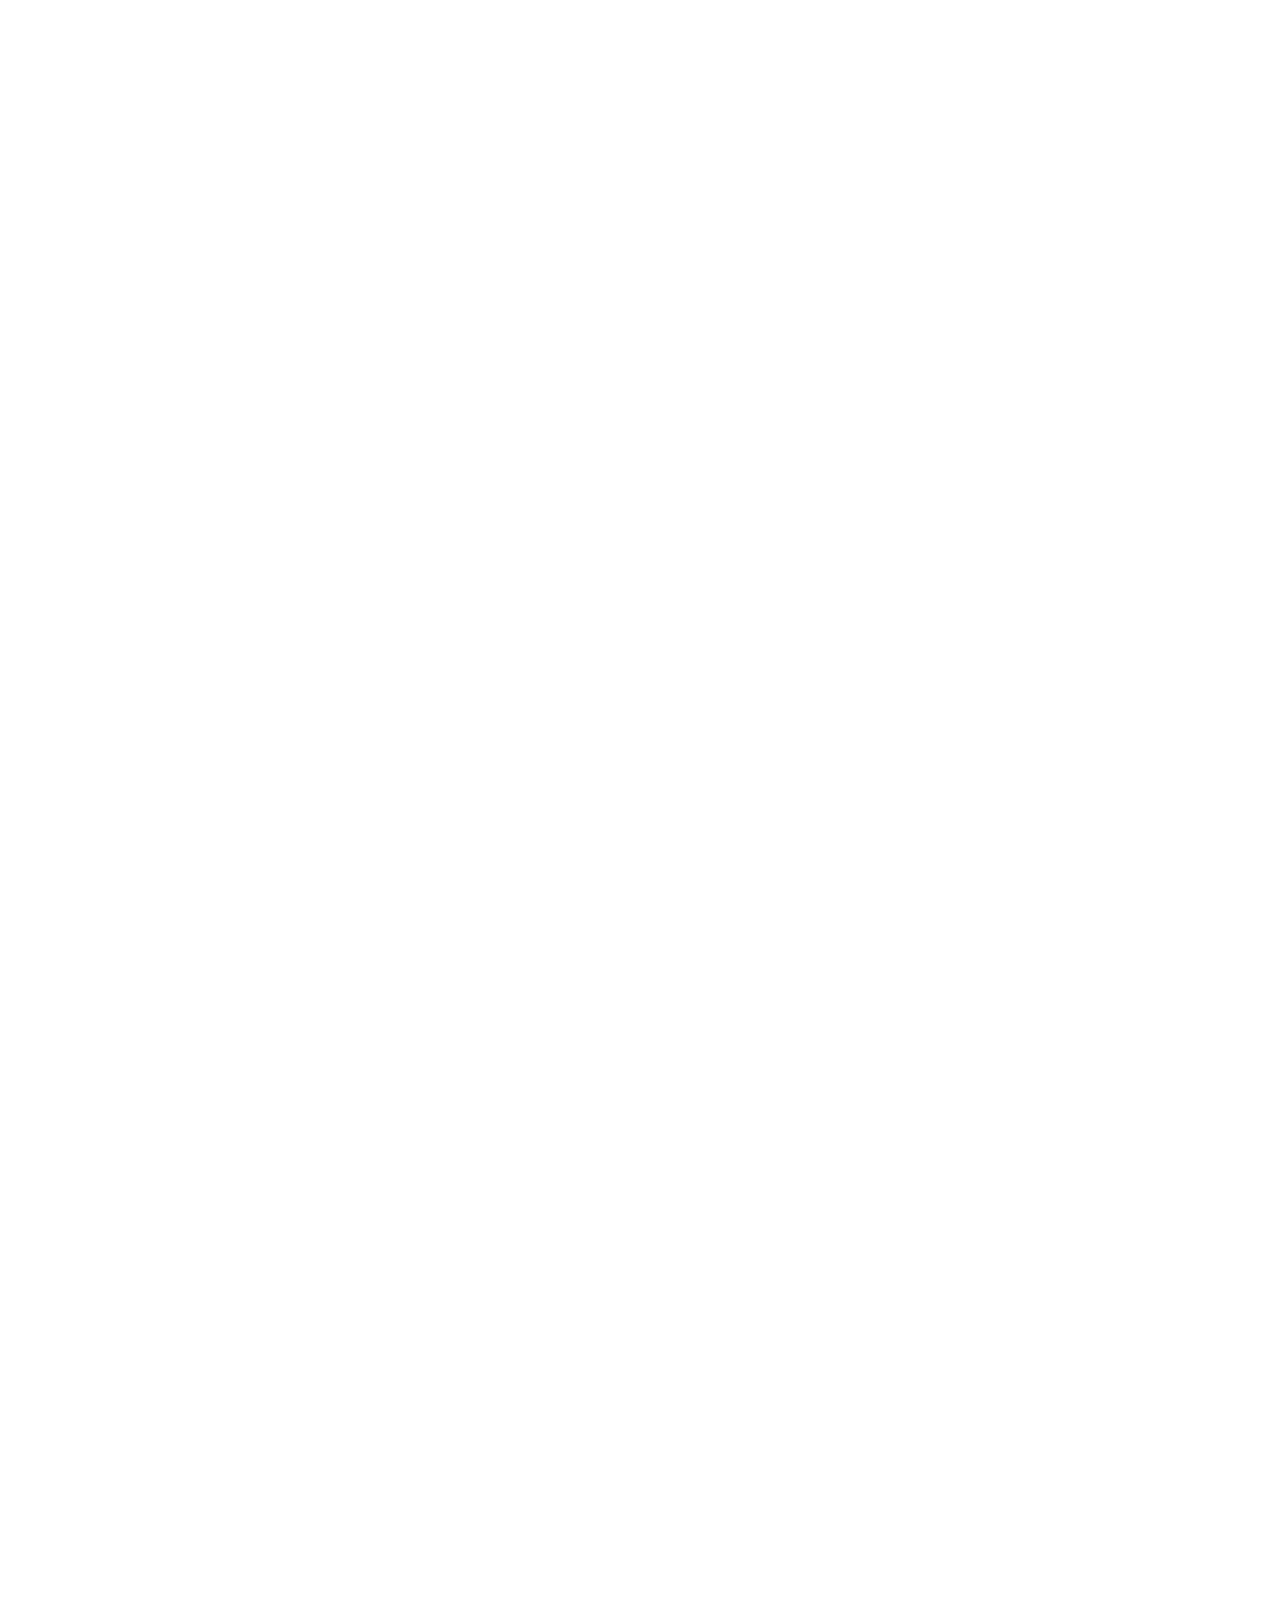
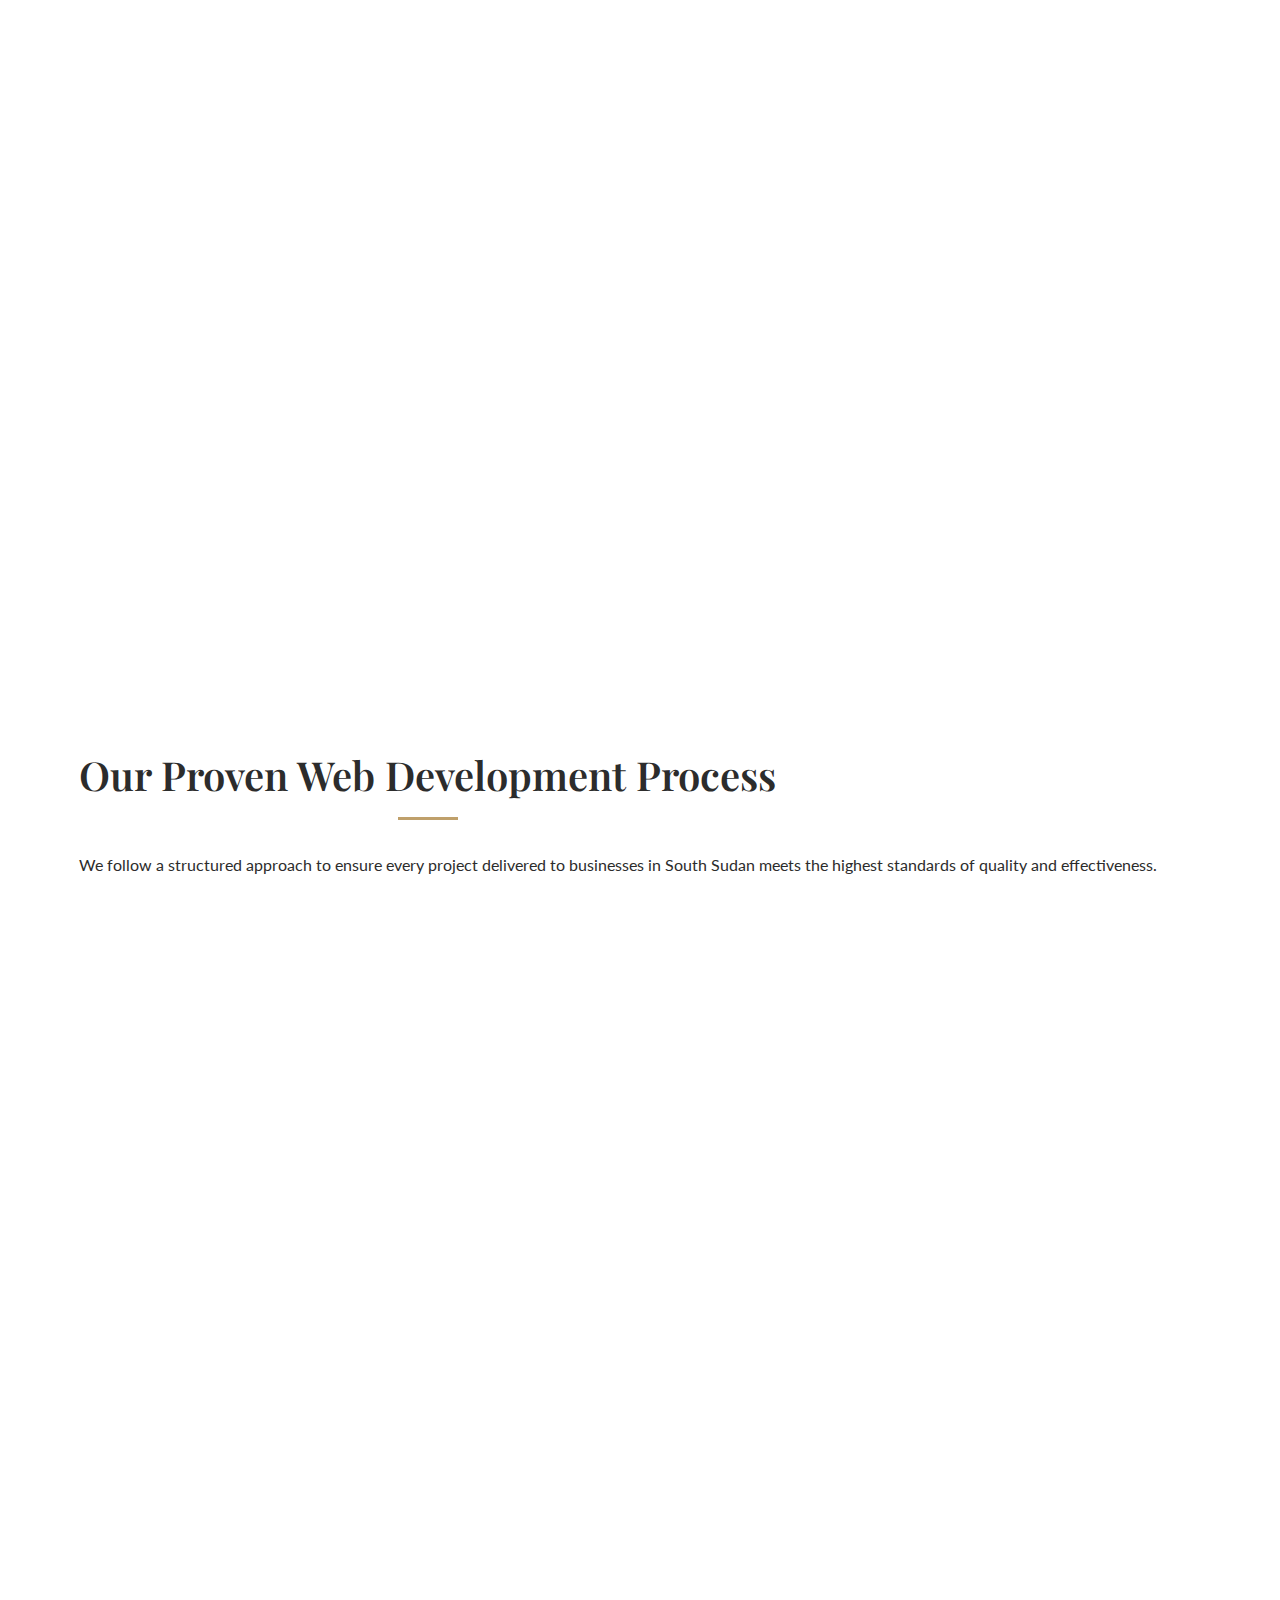
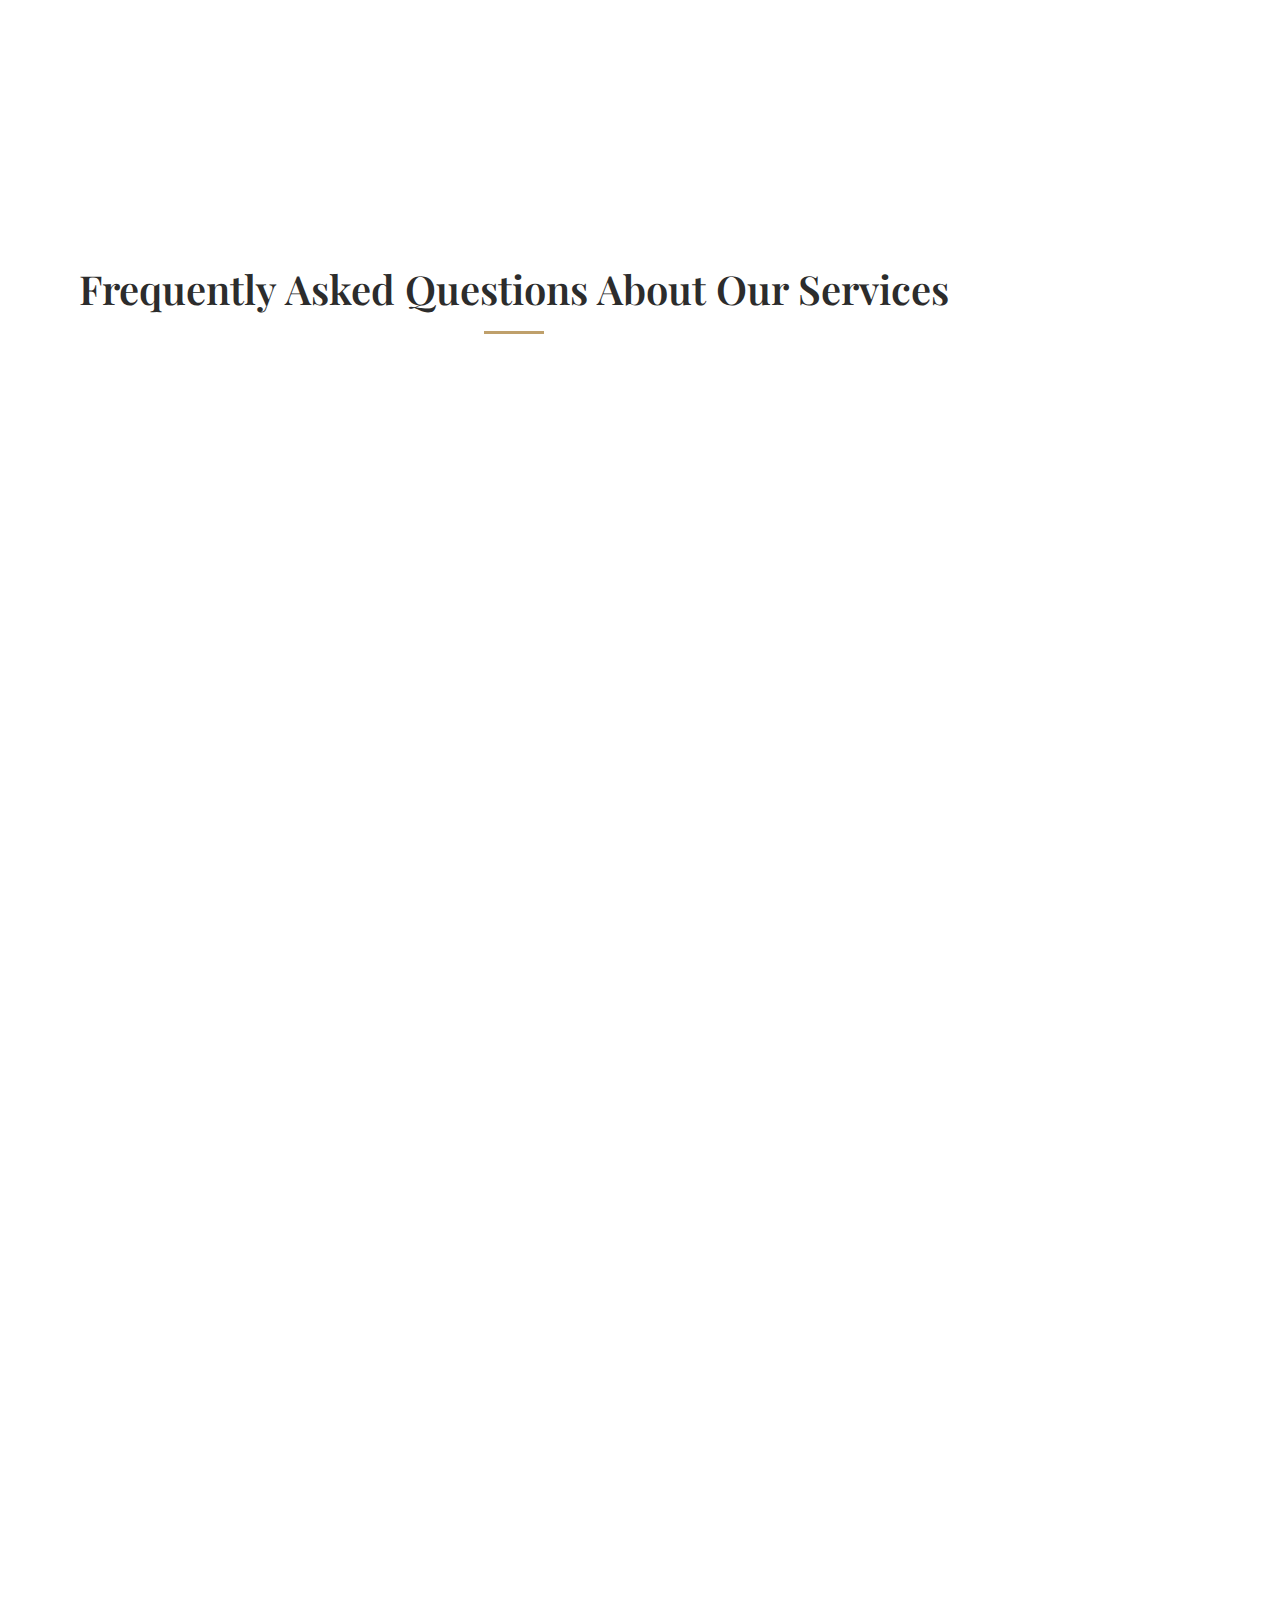
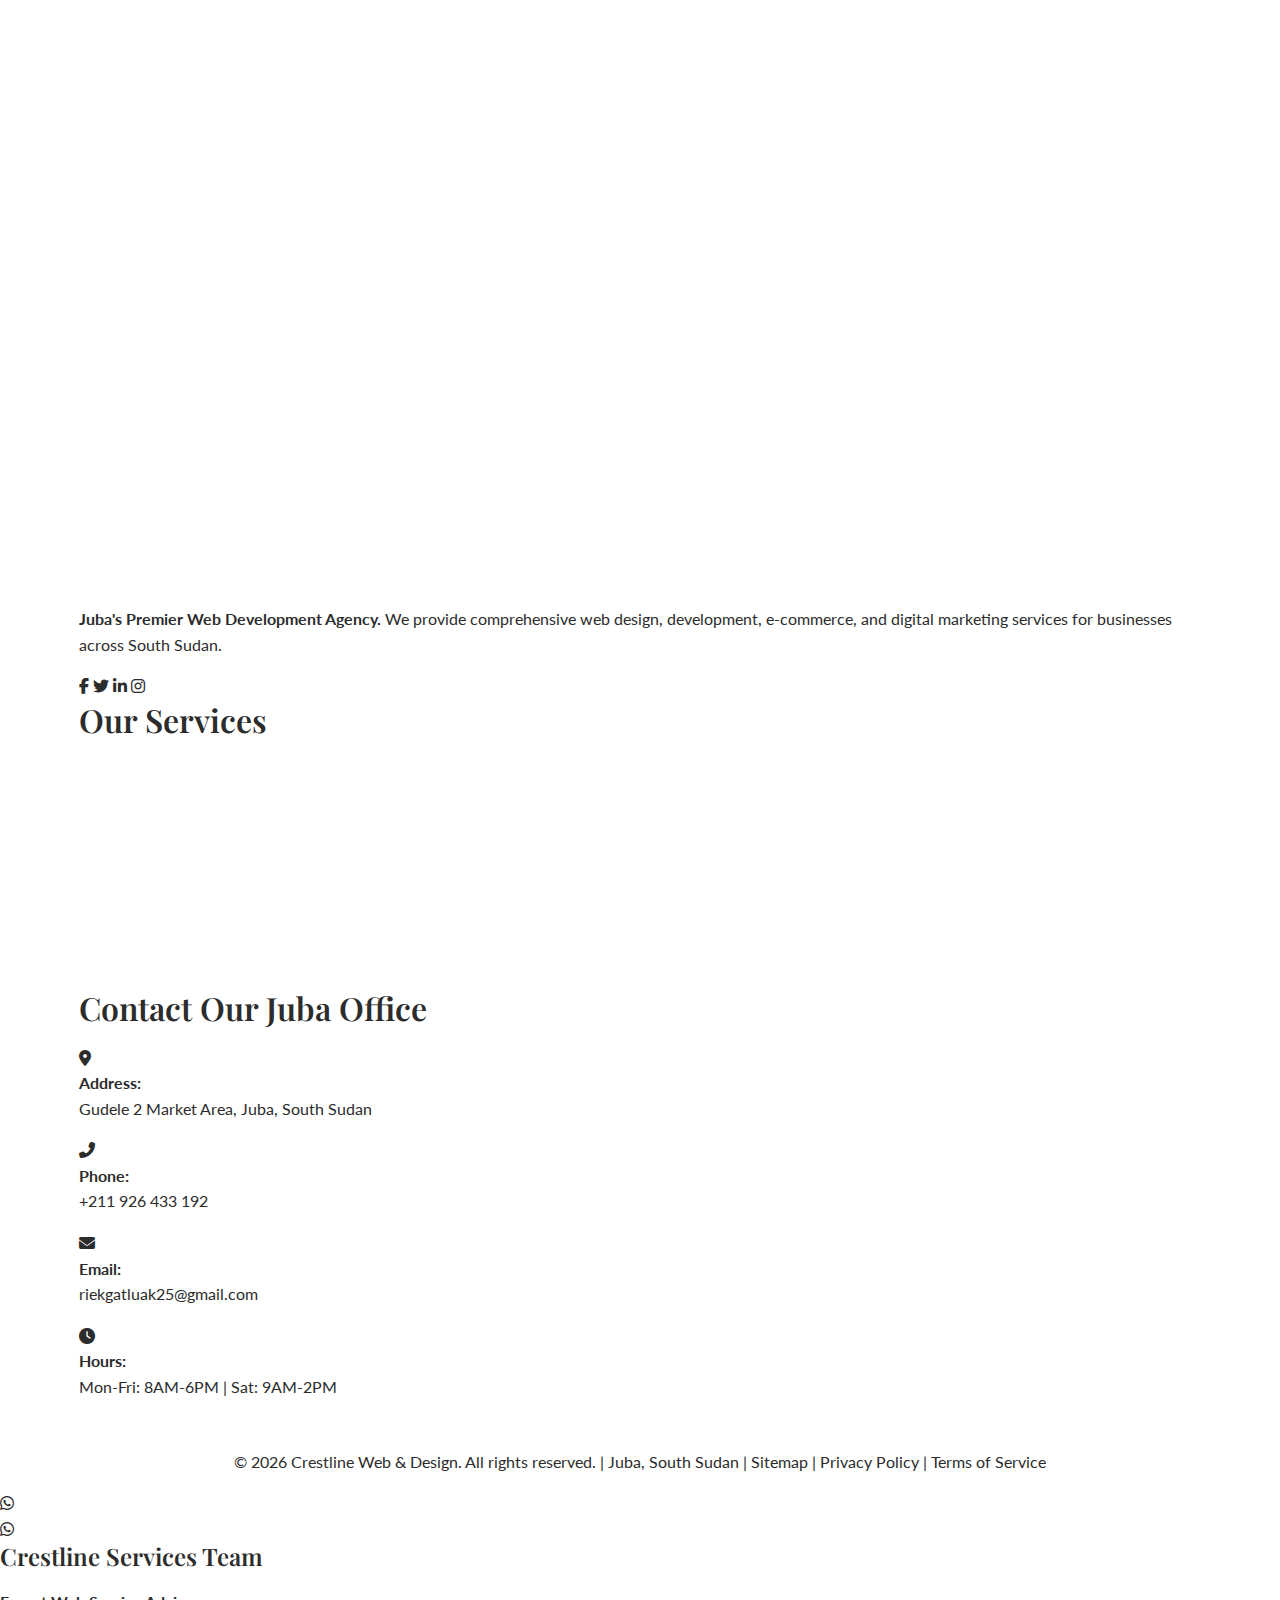
<file: services.html>
<!DOCTYPE html>
<html lang="en" dir="ltr" itemscope itemtype="https://schema.org/ProfessionalService">
<head>
    <!-- Critical SEO Meta Tags -->
    <meta charset="UTF-8">
    <meta name="viewport" content="width=device-width, initial-scale=1.0">
    
    <!-- Primary Title Tag with Targeted Service Keywords -->
    <title>Web Design & Development Services in Juba | Crestline Web & Design</title>
    
    <!-- Strategic Meta Description with Service Focus -->
    <meta name="description" content="Crestline Web & Design offers premium web development services in Juba: custom website design, e-commerce solutions, SEO optimization, responsive development, and ongoing maintenance for South Sudanese businesses.">
    
    <!-- Service-Specific Keywords -->
    <meta name="keywords" content="web design services Juba, website development South Sudan, e-commerce development Juba, responsive web design, SEO services South Sudan, web maintenance Juba, custom website design, mobile app development South Sudan">
    
    <!-- Canonical URL -->
    <link rel="canonical" href="https://www.crestlineweb.com/services.html" />
    
    <!-- Open Graph for Social Media -->
    <meta property="og:title" content="Web Design & Development Services in Juba | Crestline Web & Design">
    <meta property="og:description" content="Premium web development services in Juba: Custom websites, e-commerce solutions, SEO, and responsive design for South Sudanese businesses.">
    <meta property="og:type" content="website">
    <meta property="og:url" content="https://www.crestlineweb.com/services.html">
    <meta property="og:image" content="https://www.crestlineweb.com/images/web-development-services-juba.jpg">
    <meta property="og:site_name" content="Crestline Web & Design">
    <meta property="og:locale" content="en_US">
    
    <!-- Twitter Card -->
    <meta name="twitter:card" content="summary_large_image">
    <meta name="twitter:title" content="Web Design Services in Juba | Crestline Web & Design">
    <meta name="twitter:description" content="Expert web development services for businesses in Juba and across South Sudan. Custom websites, e-commerce, SEO, and responsive design.">
    <meta name="twitter:image" content="https://www.crestlineweb.com/images/web-services-twitter-card.jpg">
    
    <!-- Essential External Resources -->
    <link rel="preconnect" href="https://fonts.googleapis.com">
    <link rel="preconnect" href="https://fonts.gstatic.com" crossorigin>
    <link href="https://fonts.googleapis.com/css2?family=Playfair+Display:wght@400;500;600;700&family=Lato:wght@300;400;700&display=swap" rel="stylesheet">
    <link rel="stylesheet" href="https://cdnjs.cloudflare.com/ajax/libs/font-awesome/6.4.0/css/all.min.css">
    <link rel="stylesheet" href="style.css">
    <link rel="icon" type="image/x-icon" href="favicon.ico">
    
    <!-- Breadcrumb Structured Data -->
    <script type="application/ld+json">
    {
      "@context": "https://schema.org",
      "@type": "BreadcrumbList",
      "itemListElement": [
        {
          "@type": "ListItem",
          "position": 1,
          "name": "Home",
          "item": "https://www.crestlineweb.com/index.html"
        },
        {
          "@type": "ListItem",
          "position": 2,
          "name": "Services",
          "item": "https://www.crestlineweb.com/services.html"
        }
      ]
    }
    </script>
    
    <!-- Service and OfferCatalog Structured Data -->
    <script type="application/ld+json">
    {
      "@context": "https://schema.org",
      "@type": "ItemList",
      "name": "Web Development Services in Juba",
      "description": "Comprehensive web design and development services offered by Crestline Web & Design in Juba, South Sudan",
      "itemListElement": [
        {
          "@type": "ListItem",
          "position": 1,
          "item": {
            "@type": "Service",
            "name": "Custom Web Design & Development",
            "description": "Bespoke website creation with responsive design, performance optimization, and SEO-ready structure for businesses in South Sudan.",
            "provider": {
              "@type": "ProfessionalService",
              "name": "Crestline Web & Design",
              "address": {
                "@type": "PostalAddress",
                "addressLocality": "Juba",
                "addressRegion": "Central Equatoria",
                "addressCountry": "South Sudan"
              }
            },
            "areaServed": {
              "@type": "Country",
              "name": "South Sudan"
            },
            "audience": {
              "@type": "Audience",
              "audienceType": "Businesses, NGOs, Government Agencies"
            }
          }
        },
        {
          "@type": "ListItem",
          "position": 2,
          "item": {
            "@type": "Service",
            "name": "E-Commerce Development",
            "description": "Complete online store solutions with secure payment processing, inventory management, and mobile-responsive design for South Sudanese retailers.",
            "provider": {
              "@type": "ProfessionalService",
              "name": "Crestline Web & Design"
            }
          }
        },
        {
          "@type": "ListItem",
          "position": 3,
          "item": {
            "@type": "Service",
            "name": "Responsive Web Design",
            "description": "Mobile-first website development ensuring optimal performance across all devices for users in South Sudan.",
            "provider": {
              "@type": "ProfessionalService",
              "name": "Crestline Web & Design"
            }
          }
        },
        {
          "@type": "ListItem",
          "position": 4,
          "item": {
            "@type": "Service",
            "name": "SEO & Digital Marketing",
            "description": "Search engine optimization and digital marketing strategies to increase online visibility for businesses in Juba and across South Sudan.",
            "provider": {
              "@type": "ProfessionalService",
              "name": "Crestline Web & Design"
            }
          }
        },
        {
          "@type": "ListItem",
          "position": 5,
          "item": {
            "@type": "Service",
            "name": "Website Maintenance & Support",
            "description": "Ongoing website maintenance, security updates, performance optimization, and technical support services.",
            "provider": {
              "@type": "ProfessionalService",
              "name": "Crestline Web & Design"
            }
          }
        },
        {
          "@type": "ListItem",
          "position": 6,
          "item": {
            "@type": "Service",
            "name": "Web Application Development",
            "description": "Custom web application development for businesses in South Sudan requiring specialized functionality and workflows.",
            "provider": {
              "@type": "ProfessionalService",
              "name": "Crestline Web & Design"
            }
          }
        }
      ]
    }
    </script>
    
    <!-- Service Catalog Structured Data -->
    <script type="application/ld+json">
    {
      "@context": "https://schema.org",
      "@type": "OfferCatalog",
      "name": "Web Development Services Catalog",
      "description": "Complete catalog of web design and development services offered by Crestline Web & Design in Juba, South Sudan",
      "numberOfItems": "6",
      "itemListElement": [
        {
          "@type": "Offer",
          "itemOffered": {
            "@type": "Service",
            "name": "Custom Web Design & Development"
          }
        },
        {
          "@type": "Offer",
          "itemOffered": {
            "@type": "Service",
            "name": "E-Commerce Development"
          }
        },
        {
          "@type": "Offer",
          "itemOffered": {
            "@type": "Service",
            "name": "Responsive Web Design"
          }
        },
        {
          "@type": "Offer",
          "itemOffered": {
            "@type": "Service",
            "name": "SEO & Digital Marketing"
          }
        },
        {
          "@type": "Offer",
          "itemOffered": {
            "@type": "Service",
            "name": "Website Maintenance & Support"
          }
        },
        {
          "@type": "Offer",
          "itemOffered": {
            "@type": "Service",
            "name": "Web Application Development"
          }
        }
      ]
    }
    </script>
</head>
<body>
    <!-- Header with Semantic Navigation -->
    <header role="banner">
        <div class="container">
            <a href="index.html" class="logo" aria-label="Crestline Web & Design - Home">
                <i class="fas fa-code" aria-hidden="true"></i>
                Crestline<span>Web</span>
            </a>
            
            <button class="mobile-menu-btn" id="mobileMenuBtn" aria-label="Toggle navigation menu" aria-expanded="false" aria-controls="mainNav">
                <i class="fas fa-bars" aria-hidden="true"></i>
            </button>
            
            <nav id="mainNav" role="navigation" aria-label="Main navigation">
                <ul role="menubar">
                    <li role="none"><a href="index.html" class="nav-link">Home</a></li>
                    <li role="none"><a href="about.html" class="nav-link">About</a></li>
                    <li role="none"><a href="services.html" class="nav-link active" aria-current="page">Services</a></li>
                    <li role="none"><a href="contact.html" class="nav-link">Contact</a></li>
                </ul>
            </nav>
        </div>
    </header>

    <!-- Main Content -->
    <main id="main-content" role="main">
        <!-- Hero Section with Optimized H1 -->
        <section class="services-hero" aria-labelledby="main-heading">
            <div class="services-bg parallax" role="img" aria-label="Web development and design workspace in Juba, South Sudan"></div>
            <div class="services-overlay"></div>
            
            <div class="container">
                <div class="hero-content">
                    <h1 id="main-heading">Comprehensive Web Development Services in Juba, South Sudan</h1>
                    <p class="tagline">Crestline Web & Design provides premium, customized web solutions for businesses across South Sudan. From responsive website design to e-commerce development and SEO optimization, we deliver digital excellence that drives results.</p>
                    
                    <!-- Breadcrumb Navigation -->
                    <nav class="breadcrumb" aria-label="Breadcrumb">
                        <ol>
                            <li><a href="index.html">Home</a></li>
                            <li aria-current="page">Services</li>
                        </ol>
                    </nav>
                </div>
            </div>
        </section>
        
        <!-- Services Introduction -->
        <section class="services-intro" aria-labelledby="services-intro-heading">
            <div class="container">
                <article class="intro-content fade-in">
                    <h2 id="services-intro-heading">Expert Web Solutions for South Sudanese Businesses</h2>
                    <p>At <strong>Crestline Web & Design</strong>, we understand that every business in <strong>Juba and across South Sudan</strong> has unique digital needs. Our comprehensive suite of web development services is designed to address these specific requirements, whether you're launching a new business website, expanding to e-commerce, or optimizing your existing online presence.</p>
                    
                    <p>Based in <strong>Juba, South Sudan</strong>, our team combines international web standards with local market expertise to deliver solutions that are not only technically excellent but also commercially effective in the South Sudanese context. We work closely with businesses of all sizes - from startups to established enterprises - to create digital assets that drive growth, enhance visibility, and deliver measurable ROI.</p>
                    
                    <div class="services-stats">
                        <div class="stat-item">
                            <div class="stat-number">150+</div>
                            <div class="stat-label">Projects Completed</div>
                        </div>
                        <div class="stat-item">
                            <div class="stat-number">6+</div>
                            <div class="stat-label">Years Experience</div>
                        </div>
                        <div class="stat-item">
                            <div class="stat-number">98%</div>
                            <div class="stat-label">Client Satisfaction</div>
                        </div>
                        <div class="stat-item">
                            <div class="stat-number">24/7</div>
                            <div class="stat-label">Support Available</div>
                        </div>
                    </div>
                </article>
            </div>
        </section>
        
        <!-- Main Services Section -->
        <section class="services-main" aria-labelledby="services-heading">
            <div class="container">
                <h2 id="services-heading" class="section-title">Our Web Development Services</h2>
                <p class="section-intro">Explore our comprehensive range of professional web services tailored for the South Sudanese market.</p>
                
                <div class="services-grid">
                    <!-- Service 1: Custom Web Design -->
                    <article class="service-card detailed fade-in" id="custom-design" itemscope itemtype="https://schema.org/Service">
                        <div class="service-icon">
                            <i class="fas fa-paint-brush" aria-hidden="true"></i>
                        </div>
                        <div class="service-content">
                            <h3 itemprop="name">Custom Web Design & Development</h3>
                            <p itemprop="description">Your website is your digital storefront. We create <strong>bespoke, responsive websites</strong> from the ground up, tailored specifically to your brand identity and business objectives in <strong>South Sudan</strong>. Unlike template-based solutions, our custom approach ensures your website stands out, performs optimally, and delivers exceptional user experiences.</p>
                            
                            <div class="service-details">
                                <h4>What's Included:</h4>
                                <ul class="service-features" aria-label="Features of Custom Web Design">
                                    <li><i class="fas fa-check" aria-hidden="true"></i> <strong>Mobile-First Responsive Design:</strong> Perfect display on all devices used in South Sudan</li>
                                    <li><i class="fas fa-check" aria-hidden="true"></i> <strong>Performance Optimization:</strong> Fast loading times for better user experience and SEO</li>
                                    <li><i class="fas fa-check" aria-hidden="true"></i> <strong>Custom Content Management:</strong> Easy-to-update backend for your team</li>
                                    <li><i class="fas fa-check" aria-hidden="true"></i> <strong>SEO-Ready Structure:</strong> Built with search engine visibility in mind</li>
                                    <li><i class="fas fa-check" aria-hidden="true"></i> <strong>Security Implementation:</strong> Protection against threats and vulnerabilities</li>
                                    <li><i class="fas fa-check" aria-hidden="true"></i> <strong>Local Market Optimization:</strong> Tailored for South Sudanese audiences</li>
                                </ul>
                                
                                <div class="service-benefits">
                                    <h4>Ideal For:</h4>
                                    <ul>
                                        <li>New businesses launching in Juba</li>
                                        <li>Companies needing a complete website redesign</li>
                                        <li>Organizations requiring unique functionality</li>
                                        <li>Brands wanting to stand out in the South Sudanese market</li>
                                    </ul>
                                </div>
                            </div>
                            
                            <meta itemprop="provider" content="Crestline Web & Design">
                            <meta itemprop="areaServed" content="South Sudan">
                            <meta itemprop="serviceType" content="Web Design">
                            
                            <div class="service-cta">
                                <a href="contact.html?service=custom-design" class="btn" aria-label="Get a quote for Custom Web Design">Get Custom Design Quote</a>
                                <a href="portfolio.html" class="btn secondary" aria-label="View our web design portfolio">View Portfolio</a>
                            </div>
                        </div>
                    </article>
                    
                    <!-- Service 2: E-Commerce Development -->
                    <article class="service-card detailed fade-in" id="ecommerce" itemscope itemtype="https://schema.org/Service">
                        <div class="service-icon">
                            <i class="fas fa-shopping-cart" aria-hidden="true"></i>
                        </div>
                        <div class="service-content">
                            <h3 itemprop="name">E-Commerce Development</h3>
                            <p itemprop="description">Transform your retail business with a powerful <strong>online store tailored for the South Sudanese market</strong>. We build secure, scalable e-commerce platforms that enable you to sell products locally in Juba and across South Sudan, with integrated payment solutions, inventory management, and customer relationship tools.</p>
                            
                            <div class="service-details">
                                <h4>What's Included:</h4>
                                <ul class="service-features" aria-label="Features of E-Commerce Development">
                                    <li><i class="fas fa-check" aria-hidden="true"></i> <strong>Secure Payment Integration:</strong> Local and international payment options</li>
                                    <li><i class="fas fa-check" aria-hidden="true"></i> <strong>Product & Inventory Management:</strong> Easy stock control and product updates</li>
                                    <li><i class="fas fa-check" aria-hidden="true"></i> <strong>Mobile-Optimized Checkout:</strong> Smooth purchasing on smartphones</li>
                                    <li><i class="fas fa-check" aria-hidden="true"></i> <strong>Order Processing System:</strong> Streamlined order management</li>
                                    <li><i class="fas fa-check" aria-hidden="true"></i> <strong>Customer Accounts:</strong> Personalized shopping experiences</li>
                                    <li><i class="fas fa-check" aria-hidden="true"></i> <strong>Analytics & Reporting:</strong> Insights into sales and customer behavior</li>
                                </ul>
                                
                                <div class="service-benefits">
                                    <h4>Ideal For:</h4>
                                    <ul>
                                        <li>Retail businesses expanding online in South Sudan</li>
                                        <li>Wholesalers reaching new markets</li>
                                        <li>Artisans and craftspeople selling locally</li>
                                        <li>Service providers with online booking needs</li>
                                    </ul>
                                </div>
                            </div>
                            
                            <meta itemprop="provider" content="Crestline Web & Design">
                            <meta itemprop="areaServed" content="South Sudan">
                            <meta itemprop="serviceType" content="E-Commerce Development">
                            
                            <div class="service-cta">
                                <a href="contact.html?service=ecommerce" class="btn" aria-label="Start your e-commerce project">Start E-Commerce Project</a>
                                <a href="case-studies.html#ecommerce" class="btn secondary" aria-label="View e-commerce case studies">View Case Studies</a>
                            </div>
                        </div>
                    </article>
                    
                    <!-- Service 3: Responsive Web Design -->
                    <article class="service-card detailed fade-in" id="responsive-design" itemscope itemtype="https://schema.org/Service">
                        <div class="service-icon">
                            <i class="fas fa-mobile-alt" aria-hidden="true"></i>
                        </div>
                        <div class="service-content">
                            <h3 itemprop="name">Responsive Web Design</h3>
                            <p itemprop="description">With <strong>mobile internet usage growing rapidly in South Sudan</strong>, your website must perform flawlessly on all devices. Our responsive design approach ensures your site delivers optimal experiences on smartphones, tablets, and desktops, improving engagement and conversions across all platforms used by your South Sudanese audience.</p>
                            
                            <div class="service-details">
                                <h4>What's Included:</h4>
                                <ul class="service-features" aria-label="Features of Responsive Web Design">
                                    <li><i class="fas fa-check" aria-hidden="true"></i> <strong>Mobile-First Approach:</strong> Design optimized for smartphone users in South Sudan</li>
                                    <li><i class="fas fa-check" aria-hidden="true"></i> <strong>Cross-Browser Compatibility:</strong> Consistent performance across all browsers</li>
                                    <li><i class="fas fa-check" aria-hidden="true"></i> <strong>Touch-Friendly Interfaces:</strong> Easy navigation on touch devices</li>
                                    <li><i class="fas fa-check" aria-hidden="true"></i> <strong>Performance Optimization:</strong> Fast loading on mobile networks</li>
                                    <li><i class="fas fa-check" aria-hidden="true"></i> <strong>Adaptive Images:</strong> Optimal images for each device</li>
                                    <li><i class="fas fa-check" aria-hidden="true"></i> <strong>Google Mobile-Friendly Testing:</strong> Certification of mobile readiness</li>
                                </ul>
                                
                                <div class="service-benefits">
                                    <h4>Ideal For:</h4>
                                    <ul>
                                        <li>Websites with significant mobile traffic from South Sudan</li>
                                        <li>Businesses targeting younger, mobile-first audiences</li>
                                        <li>Sites needing Google mobile ranking improvements</li>
                                        <li>Organizations with existing non-responsive websites</li>
                                    </ul>
                                </div>
                            </div>
                            
                            <meta itemprop="provider" content="Crestline Web & Design">
                            <meta itemprop="areaServed" content="South Sudan">
                            <meta itemprop="serviceType" content="Responsive Web Design">
                            
                            <div class="service-cta">
                                <a href="contact.html?service=responsive-design" class="btn" aria-label="Optimize for mobile">Mobile-Optimize My Site</a>
                                <a href="#responsive-design" class="btn secondary" aria-label="Learn more about responsive design">Learn More</a>
                            </div>
                        </div>
                    </article>
                    
                    <!-- Service 4: SEO & Digital Marketing -->
                    <article class="service-card detailed fade-in" id="seo" itemscope itemtype="https://schema.org/Service">
                        <div class="service-icon">
                            <i class="fas fa-search" aria-hidden="true"></i>
                        </div>
                        <div class="service-content">
                            <h3 itemprop="name">SEO & Digital Marketing</h3>
                            <p itemprop="description">Being found online is critical for businesses in <strong>Juba and across South Sudan</strong>. Our comprehensive SEO and digital marketing services increase your visibility in search results, drive targeted traffic to your website, and convert visitors into customers through strategic optimization and marketing campaigns.</p>
                            
                            <div class="service-details">
                                <h4>What's Included:</h4>
                                <ul class="service-features" aria-label="Features of SEO & Digital Marketing">
                                    <li><i class="fas fa-check" aria-hidden="true"></i> <strong>Keyword Research:</strong> Targeting terms used by South Sudanese customers</li>
                                    <li><i class="fas fa-check" aria-hidden="true"></i> <strong>On-Page Optimization:</strong> Technical and content SEO improvements</li>
                                    <li><i class="fas fa-check" aria-hidden="true"></i> <strong>Local SEO:</strong> Optimization for Juba and South Sudan searches</li>
                                    <li><i class="fas fa-check" aria-hidden="true"></i> <strong>Content Strategy:</strong> Creation of SEO-friendly content</li>
                                    <li><i class="fas fa-check" aria-hidden="true"></i> <strong>Technical SEO Audit:</strong> Identification and fixing of technical issues</li>
                                    <li><i class="fas fa-check" aria-hidden="true"></i> <strong>Performance Tracking:</strong> Regular reporting on rankings and traffic</li>
                                </ul>
                                
                                <div class="service-benefits">
                                    <h4>Ideal For:</h4>
                                    <ul>
                                        <li>Businesses wanting more visibility in South Sudan</li>
                                        <li>Websites not appearing in relevant search results</li>
                                        <li>Companies launching new products or services</li>
                                        <li>Organizations targeting specific South Sudanese demographics</li>
                                    </ul>
                                </div>
                            </div>
                            
                            <meta itemprop="provider" content="Crestline Web & Design">
                            <meta itemprop="areaServed" content="South Sudan">
                            <meta itemprop="serviceType" content="SEO Services">
                            
                            <div class="service-cta">
                                <a href="contact.html?service=seo" class="btn" aria-label="Improve your search rankings">Boost My Search Rankings</a>
                                <a href="seo-guide.html" class="btn secondary" aria-label="Download SEO guide for South Sudan">Free SEO Guide</a>
                            </div>
                        </div>
                    </article>
                    
                    <!-- Service 5: Website Maintenance -->
                    <article class="service-card detailed fade-in" id="maintenance" itemscope itemtype="https://schema.org/Service">
                        <div class="service-icon">
                            <i class="fas fa-tools" aria-hidden="true"></i>
                        </div>
                        <div class="service-content">
                            <h3 itemprop="name">Website Maintenance & Support</h3>
                            <p itemprop="description">Your website requires ongoing care to remain secure, fast, and functional. Our maintenance and support services ensure your website continues to perform optimally, with regular updates, security monitoring, backups, and technical support to protect your investment and maintain your online presence in <strong>South Sudan</strong>.</p>
                            
                            <div class="service-details">
                                <h4>What's Included:</h4>
                                <ul class="service-features" aria-label="Features of Website Maintenance">
                                    <li><i class="fas fa-check" aria-hidden="true"></i> <strong>Regular Updates & Backups:</strong> Software updates and data protection</li>
                                    <li><i class="fas fa-check" aria-hidden="true"></i> <strong>Security Monitoring:</strong> Protection against threats and hacking attempts</li>
                                    <li><i class="fas fa-check" aria-hidden="true"></i> <strong>Performance Optimization:</strong> Speed and functionality improvements</li>
                                    <li><i class="fas fa-check" aria-hidden="true"></i> <strong>Content Updates:</strong> Regular content additions and changes</li>
                                    <li><i class="fas fa-check" aria-hidden="true"></i> <strong>Uptime Monitoring:</strong> 24/7 monitoring of website availability</li>
                                    <li><i class="fas fa-check" aria-hidden="true"></i> <strong>Technical Support:</strong> Quick response to issues and questions</li>
                                </ul>
                                
                                <div class="service-benefits">
                                    <h4>Ideal For:</h4>
                                    <ul>
                                        <li>Businesses without technical staff in South Sudan</li>
                                        <li>Websites requiring regular content updates</li>
                                        <li>E-commerce sites needing constant monitoring</li>
                                        <li>Organizations prioritizing security and reliability</li>
                                    </ul>
                                </div>
                            </div>
                            
                            <meta itemprop="provider" content="Crestline Web & Design">
                            <meta itemprop="areaServed" content="South Sudan">
                            <meta itemprop="serviceType" content="Website Maintenance">
                            
                            <div class="service-cta">
                                <a href="contact.html?service=maintenance" class="btn" aria-label="Get maintenance plan">Get Maintenance Plan</a>
                                <a href="maintenance-plans.html" class="btn secondary" aria-label="View maintenance packages">View Packages</a>
                            </div>
                        </div>
                    </article>
                    
                    <!-- Service 6: Web Application Development -->
                    <article class="service-card detailed fade-in" id="web-app" itemscope itemtype="https://schema.org/Service">
                        <div class="service-icon">
                            <i class="fas fa-laptop-code" aria-hidden="true"></i>
                        </div>
                        <div class="service-content">
                            <h3 itemprop="name">Web Application Development</h3>
                            <p itemprop="description">For businesses in <strong>South Sudan</strong> requiring specialized functionality beyond standard websites, we develop custom web applications that streamline operations, automate processes, and provide unique tools for your customers or staff. From booking systems to management dashboards, we build solutions that solve specific business challenges.</p>
                            
                            <div class="service-details">
                                <h4>What's Included:</h4>
                                <ul class="service-features" aria-label="Features of Web Application Development">
                                    <li><i class="fas fa-check" aria-hidden="true"></i> <strong>Custom Functionality:</strong> Tailored features for your specific needs</li>
                                    <li><i class="fas fa-check" aria-hidden="true"></i> <strong>Database Integration:</strong> Secure data storage and management</li>
                                    <li><i class="fas fa-check" aria-hidden="true"></i> <strong>API Development:</strong> Integration with other systems and services</li>
                                    <li><i class="fas fa-check" aria-hidden="true"></i> <strong>User Authentication:</strong> Secure login and access controls</li>
                                    <li><i class="fas fa-check" aria-hidden="true"></i> <strong>Reporting & Analytics:</strong> Insights and data visualization</li>
                                    <li><i class="fas fa-check" aria-hidden="true"></i> <strong>Scalable Architecture:</strong> Growth-ready application structure</li>
                                </ul>
                                
                                <div class="service-benefits">
                                    <h4>Ideal For:</h4>
                                    <ul>
                                        <li>Businesses needing custom tools or systems</li>
                                        <li>Organizations with complex data management needs</li>
                                        <li>Companies automating internal processes</li>
                                        <li>Startups building unique digital products for South Sudan</li>
                                    </ul>
                                </div>
                            </div>
                            
                            <meta itemprop="provider" content="Crestline Web & Design">
                            <meta itemprop="areaServed" content="South Sudan">
                            <meta itemprop="serviceType" content="Web Application Development">
                            
                            <div class="service-cta">
                                <a href="contact.html?service=web-app" class="btn" aria-label="Discuss web application project">Discuss App Project</a>
                                <a href="portfolio.html#applications" class="btn secondary" aria-label="View application portfolio">View App Portfolio</a>
                            </div>
                        </div>
                    </article>
                </div>
            </div>
        </section>
        
        <!-- Service Process Section -->
        <section class="process" aria-labelledby="process-heading">
            <div class="container">
                <h2 id="process-heading" class="section-title">Our Proven Web Development Process</h2>
                <p class="section-intro">We follow a structured approach to ensure every project delivered to businesses in South Sudan meets the highest standards of quality and effectiveness.</p>
                
                <div class="process-steps">
                    <div class="step fade-in">
                        <div class="step-number">01</div>
                        <div class="step-content">
                            <h3>Discovery & Strategy</h3>
                            <p>We begin by understanding your business goals, target audience in South Sudan, and project requirements through detailed consultations and market analysis.</p>
                        </div>
                    </div>
                    
                    <div class="step fade-in">
                        <div class="step-number">02</div>
                        <div class="step-content">
                            <h3>Planning & Design</h3>
                            <p>Our team creates wireframes, mockups, and a comprehensive project plan tailored to your specific needs and the South Sudanese market context.</p>
                        </div>
                    </div>
                    
                    <div class="step fade-in">
                        <div class="step-number">03</div>
                        <div class="step-content">
                            <h3>Development & Implementation</h3>
                            <p>Using modern technologies and best practices, we build your website or application with a focus on performance, security, and user experience.</p>
                        </div>
                    </div>
                    
                    <div class="step fade-in">
                        <div class="step-number">04</div>
                        <div class="step-content">
                            <h3>Testing & Quality Assurance</h3>
                            <p>We rigorously test your website across devices, browsers, and scenarios to ensure flawless performance before launch in the South Sudanese market.</p>
                        </div>
                    </div>
                    
                    <div class="step fade-in">
                        <div class="step-number">05</div>
                        <div class="step-content">
                            <h3>Launch & Training</h3>
                            <p>We handle the launch process and provide comprehensive training to ensure you can manage and update your new website effectively.</p>
                        </div>
                    </div>
                    
                    <div class="step fade-in">
                        <div class="step-number">06</div>
                        <div class="step-content">
                            <h3>Support & Optimization</h3>
                            <p>After launch, we provide ongoing support, maintenance, and optimization services to ensure your website continues to perform and grow with your business in South Sudan.</p>
                        </div>
                    </div>
                </div>
            </div>
        </section>
        
        <!-- FAQ Section -->
        <section class="faq-section" aria-labelledby="faq-heading">
            <div class="container">
                <h2 id="faq-heading" class="section-title">Frequently Asked Questions About Our Services</h2>
                
                <div class="faq-container">
                    <article class="faq-item fade-in">
                        <div class="faq-question">
                            <h3>How long does it take to build a website in South Sudan?</h3>
                            <i class="fas fa-chevron-down" aria-hidden="true"></i>
                        </div>
                        <div class="faq-answer">
                            <p>The timeline depends on the complexity of your project. A basic business website typically takes <strong>3-4 weeks</strong>, while more complex e-commerce sites or web applications may take <strong>6-8 weeks or more</strong>. Factors affecting timeline include the number of pages, custom features required, content preparation, and feedback cycles. We provide a detailed timeline during our initial consultation based on your specific requirements for the South Sudanese market.</p>
                        </div>
                    </article>
                    
                    <article class="faq-item fade-in">
                        <div class="faq-question">
                            <h3>What is included in your website maintenance service?</h3>
                            <i class="fas fa-chevron-down" aria-hidden="true"></i>
                        </div>
                        <div class="faq-answer">
                            <p>Our maintenance service includes: <strong>weekly backups</strong>, <strong>security monitoring and updates</strong>, <strong>software and plugin updates</strong>, <strong>performance optimization</strong>, <strong>uptime monitoring</strong>, <strong>technical support</strong>, and <strong>content updates</strong> (depending on the plan). We offer different maintenance packages tailored to businesses in South Sudan, from basic security-focused plans to comprehensive full-service packages.</p>
                        </div>
                    </article>
                    
                    <article class="faq-item fade-in">
                        <div class="faq-question">
                            <h3>Do you provide hosting services for websites in South Sudan?</h3>
                            <i class="fas fa-chevron-down" aria-hidden="true"></i>
                        </div>
                        <div class="faq-answer">
                            <p>Yes, we offer <strong>premium hosting solutions optimized for the South Sudanese market</strong>. Our hosting includes local CDN (Content Delivery Network) optimization for faster loading times in South Sudan, enhanced security features, regular backups, and 24/7 monitoring. We can also help you migrate existing websites to our hosting or manage hosting on platforms of your choice. Our hosting packages are designed specifically for the needs of South Sudanese businesses.</p>
                        </div>
                    </article>
                    
                    <article class="faq-item fade-in">
                        <div class="faq-question">
                            <h3>Can you help with content creation for my website?</h3>
                            <i class="fas fa-chevron-down" aria-hidden="true"></i>
                        </div>
                        <div class="faq-answer">
                            <p>Absolutely. We offer <strong>comprehensive content creation services</strong> including copywriting, professional photography coordination, graphic design, and video production specifically tailored for the South Sudanese market. Our team can create engaging, SEO-optimized content that resonates with your target audience in South Sudan and effectively communicates your brand message. We also provide content strategy consulting to ensure your content aligns with your business goals and market positioning.</p>
                        </div>
                    </article>
                    
                    <article class="faq-item fade-in">
                        <div class="faq-question">
                            <h3>What makes your SEO services effective for South Sudanese businesses?</h3>
                            <i class="fas fa-chevron-down" aria-hidden="true"></i>
                        </div>
                        <div class="faq-answer">
                            <p>Our SEO approach is specifically tailored for the <strong>South Sudanese market and search landscape</strong>. We conduct localized keyword research for terms used by South Sudanese customers, optimize for local search patterns, understand regional online behaviors, and implement strategies that work within the context of internet infrastructure and usage patterns in South Sudan. Unlike generic SEO services, our approach considers the unique digital environment and consumer behaviors specific to South Sudan.</p>
                        </div>
                    </article>
                    
                    <article class="faq-item fade-in">
                        <div class="faq-question">
                            <h3>Do you offer training for managing my website?</h3>
                            <i class="fas fa-chevron-down" aria-hidden="true"></i>
                        </div>
                        <div class="faq-answer">
                            <p>Yes, we provide <strong>comprehensive training sessions</strong> for all clients. After your website launch, we conduct training either in-person at our Juba office or via online sessions, covering how to update content, manage products (for e-commerce), understand analytics, and perform basic maintenance tasks. We also provide detailed documentation and video tutorials for ongoing reference. Our goal is to empower you to manage your website confidently while knowing we're available for support when needed.</p>
                        </div>
                    </article>
                </div>
            </div>
        </section>
        
        <!-- Pricing & CTA Section -->
        <section class="pricing-cta" aria-labelledby="cta-heading">
            <div class="container">
                <div class="pricing-content fade-in">
                    <h2 id="cta-heading">Ready to Start Your Web Project in South Sudan?</h2>
                    <p>Whether you need a new website, e-commerce platform, SEO optimization, or ongoing maintenance, our team in Juba is ready to help your business succeed online. Contact us today for a free, no-obligation consultation and customized quote for your specific needs.</p>
                    <div class="cta-buttons">
                        <a href="contact.html" class="btn" aria-label="Contact us for a free consultation">Get Free Consultation</a>
                        <a href="tel:+211926433192" class="btn secondary" aria-label="Call our Juba office"><i class="fas fa-phone" aria-hidden="true"></i> Call +211 955 123 456</a>
                    </div>
                    <p class="cta-note">We serve businesses across South Sudan including Juba, Wau, Malakal, Rumbek, and beyond.</p>
                </div>
            </div>
        </section>
    </main>

    <!-- Footer -->
    <footer role="contentinfo">
        <div class="container">
            <div class="footer-content">
                <div class="footer-about">
                    <a href="index.html" class="footer-logo">Crestline<span>Web</span></a>
                    <p><strong>Juba's Premier Web Development Agency.</strong> We provide comprehensive web design, development, e-commerce, and digital marketing services for businesses across South Sudan.</p>
                    <div class="social-links">
                        <a href="https://www.facebook.com/crestlineweb" aria-label="Follow us on Facebook"><i class="fab fa-facebook-f"></i></a>
                        <a href="https://twitter.com/crestlineweb" aria-label="Follow us on Twitter"><i class="fab fa-twitter"></i></a>
                        <a href="https://www.linkedin.com/company/crestlineweb" aria-label="Follow us on LinkedIn"><i class="fab fa-linkedin-in"></i></a>
                        <a href="https://www.instagram.com/crestlineweb" aria-label="Follow us on Instagram"><i class="fab fa-instagram"></i></a>
                    </div>
                </div>
                
                <div class="footer-links">
                    <h3>Our Services</h3>
                    <ul>
                        <li><a href="services.html#custom-design">Custom Web Design</a></li>
                        <li><a href="services.html#ecommerce">E-Commerce Development</a></li>
                        <li><a href="services.html#responsive-design">Responsive Design</a></li>
                        <li><a href="services.html#seo">SEO & Digital Marketing</a></li>
                        <li><a href="services.html#maintenance">Website Maintenance</a></li>
                        <li><a href="services.html#web-app">Web Applications</a></li>
                    </ul>
                </div>
                
                <div class="footer-contact">
                    <h3>Contact Our Juba Office</h3>
                    <ul>
                        <li>
                            <i class="fas fa-map-marker-alt"></i>
                            <div>
                                <strong>Address:</strong>
                                <p>Gudele 2 Market Area, Juba, South Sudan</p>
                            </div>
                        </li>
                        <li>
                            <i class="fas fa-phone-alt"></i>
                            <div>
                                <strong>Phone:</strong>
                                <p>+211 926 433 192</p>
                            </div>
                        </li>
                        <li>
                            <i class="fas fa-envelope"></i>
                            <div>
                                <strong>Email:</strong>
                                <p>riekgatluak25@gmail.com</p>
                            </div>
                        </li>
                        <li>
                            <i class="fas fa-clock"></i>
                            <div>
                                <strong>Hours:</strong>
                                <p>Mon-Fri: 8AM-6PM | Sat: 9AM-2PM</p>
                            </div>
                        </li>
                    </ul>
                </div>
            </div>
            
            <div class="footer-bottom">
                <p>&copy; <span id="currentYear">2025</span> Crestline Web & Design. All rights reserved. | Juba, South Sudan | <a href="sitemap.xml">Sitemap</a> | <a href="privacy-policy.html">Privacy Policy</a> | <a href="terms.html">Terms of Service</a></p>
            </div>
        </div>
    </footer>

    <!-- WhatsApp Floating Button -->
    <div class="whatsapp-float" id="whatsappFloat" aria-label="Chat with us about web services on WhatsApp">
        <i class="fab fa-whatsapp"></i>
    </div>
    
    <div class="whatsapp-popup" id="whatsappPopup">
        <div class="popup-header">
            <i class="fab fa-whatsapp"></i>
            <h4>Crestline Services Team</h4>
        </div>
        <div class="popup-message">
            <p><strong>Expert Web Service Advice</strong></p>
            <p>Our Juba-based team can answer your questions about web design, e-commerce, SEO, and other services for your business in South Sudan.</p>
        </div>
        <div class="popup-actions">
            <a href="https://wa.me/211955123456?text=Hello%20Crestline%20Web%20Services%20Team%2C%20I'm%20interested%20in%20your%20web%20development%20services%20in%20South%20Sudan" target="_blank" class="popup-btn chat">Chat About Services</a>
            <div class="popup-btn later" id="closePopup">Maybe Later</div>
        </div>
    </div>

    <script src="script.js"></script>
    <script>
        // Update copyright year
        document.getElementById('currentYear').textContent = new Date().getFullYear();
        
        // Initialize FAQ accordion
        document.addEventListener('DOMContentLoaded', function() {
            const faqItems = document.querySelectorAll('.faq-item');
            
            faqItems.forEach(item => {
                const question = item.querySelector('.faq-question');
                
                question.addEventListener('click', () => {
                    // Close all other items
                    faqItems.forEach(otherItem => {
                        if (otherItem !== item) {
                            otherItem.classList.remove('active');
                        }
                    });
                    
                    // Toggle current item
                    item.classList.toggle('active');
                });
            });
            
            // Service filter functionality
            const serviceLinks = document.querySelectorAll('a[href^="services.html#"]');
            serviceLinks.forEach(link => {
                link.addEventListener('click', function(e) {
                    if (this.getAttribute('href').startsWith('services.html#')) {
                        const targetId = this.getAttribute('href').split('#')[1];
                        const targetElement = document.getElementById(targetId);
                        
                        if (targetElement) {
                            e.preventDefault();
                            targetElement.scrollIntoView({ behavior: 'smooth' });
                            
                            // Highlight the service
                            targetElement.style.boxShadow = '0 0 0 3px rgba(200, 169, 126, 0.3)';
                            setTimeout(() => {
                                targetElement.style.boxShadow = '';
                            }, 2000);
                        }
                    }
                });
            });
        });
    </script>
</body>
</html>
</file>
<file: style.css>
/* style.css - Complete Stylesheet for Crestline Web Studio */

/* CSS Variables (Custom Properties) */
:root {
    /* Color Palette */
    --charcoal: #2c2c2c;
    --gold: #bfa06b;
    --gold-dark: #a88a5a;
    --gold-light: #d4b98c;
    --white: #ffffff;
    --beige: #f5f2ed;
    --light-gray: #f8f8f8;
    --dark-gray: #444444;
    --bg-dark: #0f141a;
    
    /* Typography */
    --font-heading: 'Playfair Display', serif;
    --font-body: 'Lato', sans-serif;
    
    /* Spacing */
    --space-xs: 0.5rem;
    --space-sm: 1rem;
    --space-md: 2rem;
    --space-lg: 3rem;
    --space-xl: 4rem;
    --space-xxl: 6rem;
    
    /* Transitions */
    --transition-fast: 0.2s ease;
    --transition: 0.3s ease;
    --transition-slow: 0.5s ease;
    
    /* Border Radius */
    --radius-sm: 4px;
    --radius-md: 8px;
    --radius-lg: 12px;
    
    /* Shadows */
    --shadow-sm: 0 2px 10px rgba(0, 0, 0, 0.05);
    --shadow-md: 0 5px 15px rgba(0, 0, 0, 0.1);
    --shadow-lg: 0 15px 30px rgba(0, 0, 0, 0.1);
    --shadow-xl: 0 20px 40px rgba(0, 0, 0, 0.15);
    
    /* Container Width */
    --container-width: 1200px;
}

/* Reset & Base Styles */
* {
    margin: 0;
    padding: 0;
    box-sizing: border-box;
}

html {
    scroll-behavior: smooth;
}

body {
    font-family: var(--font-body);
    color: var(--charcoal);
    background-color: var(--white);
    overflow-x: hidden;
    line-height: 1.6;
    font-weight: 400;
}

h1, h2, h3, h4, h5, h6 {
    font-family: var(--font-heading);
    font-weight: 600;
    line-height: 1.3;
    margin-bottom: 1rem;
    color: var(--charcoal);
}

p {
    margin-bottom: 1rem;
}

a {
    color: inherit;
    text-decoration: none;
    transition: var(--transition);
}

ul, ol {
    list-style: none;
}

img {
    max-width: 100%;
    height: auto;
    display: block;
}

.container {
    width: 90%;
    max-width: var(--container-width);
    margin: 0 auto;
    padding: 0 15px;
}

/* Utility Classes */
.text-center { text-align: center; }
.text-left { text-align: left; }
.text-right { text-align: right; }

.mt-1 { margin-top: var(--space-sm); }
.mt-2 { margin-top: var(--space-md); }
.mt-3 { margin-top: var(--space-lg); }
.mt-4 { margin-top: var(--space-xl); }
.mt-5 { margin-top: var(--space-xxl); }

.mb-1 { margin-bottom: var(--space-sm); }
.mb-2 { margin-bottom: var(--space-md); }
.mb-3 { margin-bottom: var(--space-lg); }
.mb-4 { margin-bottom: var(--space-xl); }
.mb-5 { margin-bottom: var(--space-xxl); }

.bg-light { background-color: var(--light-gray); }
.bg-beige { background-color: var(--beige); }
.bg-dark { background-color: var(--bg-dark); color: var(--white); }
.bg-gold { background-color: var(--gold); color: var(--white); }

/* Typography Scale */
h1 { font-size: 3.5rem; }
h2 { font-size: 2.5rem; }
h3 { font-size: 2rem; }
h4 { font-size: 1.5rem; }
h5 { font-size: 1.25rem; }
h6 { font-size: 1rem; }

@media (max-width: 768px) {
    h1 { font-size: 2.5rem; }
    h2 { font-size: 2rem; }
    h3 { font-size: 1.75rem; }
    h4 { font-size: 1.35rem; }
}

/* Buttons */
.btn {
    display: inline-block;
    padding: 0.7rem 1.5rem;
    background-color: var(--gold);
    color: var(--white);
    border: none;
    border-radius: var(--radius-sm);
    font-family: var(--font-body);
    font-weight: 600;
    font-size: 0.9rem;
    text-transform: uppercase;
    letter-spacing: 0.8px;
    cursor: pointer;
    transition: var(--transition);
    text-align: center;
    position: relative;
    overflow: hidden;
}

.btn:hover {
    background-color: var(--gold-dark);
    transform: translateY(-3px);
    box-shadow: var(--shadow-md);
}

.btn:active {
    transform: translateY(-1px);
}

.btn-primary {
    background-color: var(--gold);
    color: var(--white);
}

.btn-secondary {
    background-color: transparent;
    color: var(--gold);
    border: 2px solid var(--gold);
}

.btn-secondary:hover {
    background-color: var(--gold);
    color: var(--white);
}

.btn-large {
    padding: 1rem 2.25rem;
    font-size: 1rem;
}

.btn-block {
    display: block;
    width: 100%;
}

.btn-nav {
    padding: 0.75rem 1.5rem;
    margin-left: 1rem;
}

/* Header & Navigation */
.main-header {
    position: fixed;
    top: 0;
    left: 0;
    width: 100%;
    background-color: rgba(255, 255, 255, 0.98);
    box-shadow: var(--shadow-sm);
    z-index: 1000;
    transition: var(--transition);
}

.main-header.scrolled {
    background-color: rgba(255, 255, 255, 0.98);
    box-shadow: var(--shadow-md);
}

.nav-container {
    display: flex;
    justify-content: space-between;
    align-items: center;
    padding: 1.25rem 0;
}

.logo {
    display: flex;
    flex-direction: column;
    font-family: var(--font-heading);
    font-weight: 700;
    color: var(--charcoal);
    z-index: 1001;
}

.logo-main {
    font-size: 1.8rem;
    line-height: 1;
}

.logo-sub {
    font-size: 0.9rem;
    font-weight: 400;
    font-family: var(--font-body);
    letter-spacing: 2px;
    color: var(--gold);
}

.logo span {
    display: block;
}

.main-nav {
    display: flex;
    align-items: center;
}

.nav-list {
    display: flex;
    align-items: center;
}

.nav-list li {
    position: relative;
    margin-left: 2rem;
}

.nav-link {
    font-weight: 500;
    font-size: 0.95rem;
    letter-spacing: 0.5px;
    position: relative;
    padding: 0.5rem 0;
}

.nav-link::after {
    content: '';
    position: absolute;
    bottom: 0;
    left: 0;
    width: 0;
    height: 2px;
    background-color: var(--gold);
    transition: var(--transition);
}

.nav-link:hover::after,
.nav-link.active::after {
    width: 100%;
}

.nav-link:hover,
.nav-link.active {
    color: var(--gold);
}

/* Dropdown Menu */
.has-dropdown {
    position: relative;
}

.dropdown {
    position: absolute;
    top: 100%;
    left: 0;
    background-color: var(--white);
    box-shadow: var(--shadow-lg);
    min-width: 220px;
    opacity: 0;
    visibility: hidden;
    transform: translateY(10px);
    transition: var(--transition);
    border-radius: var(--radius-sm);
    overflow: hidden;
    z-index: 1000;
}

.has-dropdown:hover .dropdown {
    opacity: 1;
    visibility: visible;
    transform: translateY(0);
}

.dropdown li {
    margin: 0;
    width: 100%;
}

.dropdown li a {
    display: block;
    padding: 0.875rem 1.5rem;
    border-bottom: 1px solid rgba(0, 0, 0, 0.05);
    font-size: 0.9rem;
    transition: var(--transition);
}

.dropdown li a:hover {
    background-color: var(--beige);
    color: var(--gold);
    padding-left: 1.75rem;
}

.dropdown-arrow {
    font-size: 0.8rem;
    margin-left: 0.5rem;
    transition: var(--transition);
}

.has-dropdown:hover .dropdown-arrow {
    transform: rotate(180deg);
}

/* Mobile Menu */
.mobile-menu-btn {
    display: none;
    background: none;
    border: none;
    font-size: 1.5rem;
    cursor: pointer;
    color: var(--charcoal);
    z-index: 1001;
}

.mobile-menu {
    position: fixed;
    top: 0;
    right: -100%;
    width: 100%;
    max-width: 350px;
    height: 100%;
    background-color: var(--white);
    z-index: 1002;
    padding: 2rem;
    transition: var(--transition);
    box-shadow: -5px 0 15px rgba(0, 0, 0, 0.1);
    overflow-y: auto;
}

.mobile-menu.active {
    right: 0;
}

.mobile-menu-header {
    display: flex;
    justify-content: space-between;
    align-items: center;
    margin-bottom: 2rem;
    padding-bottom: 1.5rem;
    border-bottom: 1px solid rgba(0, 0, 0, 0.1);
}

.mobile-menu-close {
    background: none;
    border: none;
    font-size: 1.5rem;
    cursor: pointer;
    color: var(--charcoal);
}

.mobile-nav-list {
    list-style: none;
}

.mobile-nav-list li {
    margin-bottom: 0.75rem;
}

.mobile-nav-link {
    display: block;
    padding: 0.75rem 0;
    font-size: 1.1rem;
    font-weight: 500;
    border-bottom: 1px solid rgba(0, 0, 0, 0.05);
}

.mobile-nav-link:hover,
.mobile-nav-link.active {
    color: var(--gold);
}

.mobile-dropdown {
    max-height: 0;
    overflow: hidden;
    transition: max-height 0.3s ease;
    padding-left: 1rem;
}

.mobile-dropdown.active {
    max-height: 500px;
}

.mobile-dropdown-toggle {
    display: flex;
    justify-content: space-between;
    align-items: center;
}

.mobile-dropdown-toggle i {
    transition: transform 0.3s ease;
}

.mobile-dropdown-toggle.active i {
    transform: rotate(180deg);
}
/* Hero Section - Fixed Centering */
.hero {
    height: 100vh;
    min-height: 700px;
    position: relative;
    overflow: hidden;
    display: flex;
    align-items: center;
    color: var(--white);
    margin-top: 80px;
    text-align: center;
    justify-content: center;
}

.hero-bg {
    position: absolute;
    top: 0;
    left: 0;
    width: 100%;
    height: 100%;
    z-index: -2;
}

.hero-bg-image {
    position: absolute;
    top: 0;
    left: 0;
    width: 100%;
    height: 100%;

    background-size: cover;
    background-position: center;
    background-repeat: no-repeat;

}


.hero-bg-image.active {
    opacity: 1;
    transform: scale(1);
}

.hero-overlay {
    position: absolute;
    top: 0;
    left: 0;
    width: 100%;
    height: 100%;
    background: linear-gradient(135deg, 
        rgba(0, 0, 0, 0.8) 0%, 
        rgba(0, 0, 0, 0.6) 50%, 
        rgba(0, 0, 0, 0.8) 100%);
    z-index: -1;
}

/* Remove container from hero-content and make it full width */
.hero-content {
    max-width: 900px;
    width: 100%;
    padding: 0 2rem;
    transform: translateY(30px);
    opacity: 0;
    animation: fadeUp 1.2s ease 0.7s forwards;
    position: relative;
    z-index: 1;
    margin: 0 auto; /* This centers the content */
    text-align: center; /* Ensure text is centered */
}

@keyframes fadeUp {
    0% {
        transform: translateY(30px);
        opacity: 0;
    }
    100% {
        transform: translateY(0);
        opacity: 1;
    }
}

.hero-title {
    font-size: 4rem;
    margin-bottom: 1.5rem;
    letter-spacing: 1.5px;
    color: var(--white);
    text-shadow: 0 2px 10px rgba(0, 0, 0, 0.3);
    line-height: 1.2;
    font-weight: 700;
    position: relative;
    padding-bottom: 1.5rem;
}

.hero-title::after {
    content: '';
    position: absolute;
    bottom: 0;
    left: 50%;
    transform: translateX(-50%);
    width: 100px;
    height: 3px;
    background: var(--gold);
    border-radius: 2px;
}

.typing-text {
    min-height: 2.5em;
    margin: 2rem auto;
    font-size: 1.6rem;
    font-weight: 300;
    color: rgba(255, 255, 255, 0.9);
    max-width: 700px;
    line-height: 1.6;
    text-shadow: 0 1px 5px rgba(0, 0, 0, 0.2);
}

.typing-text .cursor {
    display: inline-block;
    width: 3px;
    background-color: var(--gold);
    margin-left: 5px;
    animation: blink 0.8s infinite;
    box-shadow: 0 0 5px var(--gold);
}

@keyframes blink {
    0%, 50% { 
        opacity: 1; 
        transform: scaleY(1);
    }
    51%, 100% { 
        opacity: 0; 
        transform: scaleY(0.1);
    }
}

.hero-cta {
    margin-top: 3rem;
    display: flex;
    justify-content: center;
    gap: 1.5rem;
    flex-wrap: wrap;
}

.btn-hero {
    padding: 1.2rem 3rem;
    background: linear-gradient(135deg, var(--gold) 0%, var(--gold-dark) 100%);
    color: var(--white);
    border: none;
    border-radius: var(--radius-sm);
    font-family: var(--font-body);
    font-weight: 600;
    font-size: 1.1rem;
    text-transform: uppercase;
    letter-spacing: 1.5px;
    cursor: pointer;
    transition: all 0.4s ease;
    position: relative;
    overflow: hidden;
    box-shadow: 0 5px 15px rgba(0, 0, 0, 0.2);
}

.btn-hero:hover {
    transform: translateY(-5px);
    box-shadow: 0 10px 25px rgba(0, 0, 0, 0.3);
    background: linear-gradient(135deg, var(--gold-light) 0%, var(--gold) 100%);
}

.hero-scroll-indicator {
    position: absolute;
    bottom: 40px;
    left: 50%;
    transform: translateX(-50%);
    display: flex;
    flex-direction: column;
    align-items: center;
    color: rgba(255, 255, 255, 0.7);
    font-size: 0.9rem;
    letter-spacing: 1px;
    animation: float 3s ease-in-out infinite;
    cursor: pointer;
    z-index: 1;
}

@keyframes float {
    0%, 100% {
        transform: translateX(-50%) translateY(0);
    }
    50% {
        transform: translateX(-50%) translateY(10px);
    }
}
/* Scroll indicator */
.hero-scroll-indicator {
    position: absolute;
    bottom: 40px;
    left: 50%;
    transform: translateX(-50%);
    display: flex;
    flex-direction: column;
    align-items: center;
    color: rgba(255, 255, 255, 0.7);
    font-size: 0.9rem;
    letter-spacing: 1px;
    animation: float 3s ease-in-out infinite;
    cursor: pointer;
    z-index: 1;
}

.hero-scroll-indicator i {
    font-size: 1.5rem;
    margin-top: 0.5rem;
    color: var(--gold);
}

@keyframes float {
    0%, 100% {
        transform: translateX(-50%) translateY(0);
    }
    50% {
        transform: translateX(-50%) translateY(10px);
    }
}

/* Page Hero (for inner pages) */
.page-hero {
    padding: 120px 0 80px;
    background-color: var(--beige);
    text-align: center;
    margin-top: 80px;
}

.page-hero-title {
    font-size: 3rem;
    margin-bottom: 1rem;
}

.page-hero-subtitle {
    font-size: 1.2rem;
    color: var(--dark-gray);
    max-width: 600px;
    margin: 0 auto;
}

/* Section Styles */
.section {
    padding: var(--space-xl) 0;
}

.section-header {
    text-align: center;
    margin-bottom: var(--space-xl);
}

.section-title {
    font-size: 2.5rem;
    margin-bottom: 1rem;
    position: relative;
    display: inline-block;
}

.section-title::after {
    content: '';
    display: block;
    width: 60px;
    height: 3px;
    background-color: var(--gold);
    margin: 1rem auto;
}

.section-subtitle {
    font-size: 1.1rem;
    color: var(--dark-gray);
    max-width: 700px;
    margin: 0 auto;
}

/* Industry/Service Cards */
.industry-grid,
.service-grid {
    display: grid;
    grid-template-columns: repeat(auto-fit, minmax(300px, 1fr));
    gap: 2rem;
    margin-top: 2rem;
}

.industry-card,
.service-card {
    background-color: var(--white);
    padding: 2.5rem 2rem;
    text-align: center;
    border-radius: var(--radius-md);
    transition: var(--transition);
    box-shadow: var(--shadow-sm);
    border: 1px solid rgba(0, 0, 0, 0.05);
}

.industry-card:hover,
.service-card:hover {
    transform: translateY(-10px);
    box-shadow: var(--shadow-lg);
}

.industry-icon,
.service-icon {
    font-size: 2.5rem;
    color: var(--gold);
    margin-bottom: 1.5rem;
}

.industry-title,
.service-title {
    font-size: 1.5rem;
    margin-bottom: 1rem;
}

.industry-description,
.service-description {
    color: var(--dark-gray);
    margin-bottom: 1.5rem;
}

/* Features */
.features-grid {
    display: grid;
    grid-template-columns: repeat(auto-fit, minmax(300px, 1fr));
    gap: 2rem;
}

.feature {
    display: flex;
    align-items: flex-start;
    margin-bottom: 2rem;
}

.feature-icon {
    flex-shrink: 0;
    width: 60px;
    height: 60px;
    background-color: var(--gold);
    color: var(--white);
    border-radius: 50%;
    display: flex;
    align-items: center;
    justify-content: center;
    margin-right: 1.5rem;
    font-size: 1.5rem;
}

.feature-content {
    flex: 1;
}

.feature-title {
    font-size: 1.3rem;
    margin-bottom: 0.5rem;
}

.feature-description {
    color: var(--dark-gray);
}

/* Testimonials */
.testimonials-grid {
    display: grid;
    grid-template-columns: repeat(auto-fit, minmax(300px, 1fr));
    gap: 2rem;
}

.testimonial-card {
    background-color: var(--white);
    padding: 2rem;
    border-radius: var(--radius-md);
    box-shadow: var(--shadow-sm);
    transition: var(--transition);
    border: 1px solid rgba(0, 0, 0, 0.05);
}

.testimonial-card:hover {
    transform: translateY(-5px);
    box-shadow: var(--shadow-md);
}

.testimonial-rating {
    color: var(--gold);
    margin-bottom: 1rem;
}

.testimonial-content {
    font-style: italic;
    margin-bottom: 1.5rem;
    font-size: 1.05rem;
    line-height: 1.7;
}

.testimonial-author {
    display: flex;
    align-items: center;
}

.author-avatar {
    width: 50px;
    height: 50px;
    background-color: var(--beige);
    border-radius: 50%;
    display: flex;
    align-items: center;
    justify-content: center;
    margin-right: 1rem;
    color: var(--gold);
    font-size: 1.2rem;
}

.author-info h4 {
    margin-bottom: 0.2rem;
    font-size: 1.1rem;
}

.author-info p {
    color: var(--dark-gray);
    font-size: 0.9rem;
    margin-bottom: 0;
}

/* Stats */
.stats-grid {
    display: grid;
    grid-template-columns: repeat(auto-fit, minmax(200px, 1fr));
    gap: 2rem;
    text-align: center;
}

.stat-card {
    padding: 2rem;
}

.stat-number {
    font-size: 3.5rem;
    font-weight: 700;
    color: var(--gold);
    font-family: var(--font-heading);
    margin-bottom: 0.5rem;
}

.stat-card p {
    font-size: 1.1rem;
    color: var(--dark-gray);
}

/* CTA Section */
.cta-section {
    text-align: center;
    padding: var(--space-xxl) 0;
}

.cta-title {
    font-size: 2.5rem;
    margin-bottom: 1rem;
    color: var(--white);
}

.cta-description {
    font-size: 1.2rem;
    max-width: 700px;
    margin: 0 auto 2rem;
    color: rgba(255, 255, 255, 0.9);
}

/* About Page Styles */
.about-content {
    display: grid;
    grid-template-columns: 1fr 1fr;
    gap: 4rem;
    align-items: center;
}

.about-title {
    font-size: 2.2rem;
    margin-bottom: 1.5rem;
}

.about-image {
    border-radius: var(--radius-md);
    overflow: hidden;
    box-shadow: var(--shadow-lg);
}

.about-image img {
    width: 100%;
    height: auto;
    transition: var(--transition-slow);
}

.about-image:hover img {
    transform: scale(1.05);
}

.about-cta {
    display: flex;
    gap: 1rem;
    margin-top: 2rem;
}

/* Mission & Vision */
.mission-grid {
    display: grid;
    grid-template-columns: repeat(auto-fit, minmax(300px, 1fr));
    gap: 2rem;
}

.mission-card {
    text-align: center;
    padding: 2.5rem 2rem;
    background-color: var(--white);
    border-radius: var(--radius-md);
    box-shadow: var(--shadow-sm);
    transition: var(--transition);
}

.mission-card:hover {
    transform: translateY(-10px);
    box-shadow: var(--shadow-lg);
}

.mission-icon {
    font-size: 2.5rem;
    color: var(--gold);
    margin-bottom: 1.5rem;
}

.mission-title {
    font-size: 1.5rem;
    margin-bottom: 1rem;
}

.mission-description {
    color: var(--dark-gray);
}

/* Process Timeline */
.process-timeline {
    max-width: 800px;
    margin: 0 auto;
}

.process-step {
    display: flex;
    align-items: flex-start;
    margin-bottom: 3rem;
    position: relative;
}

.process-step:not(:last-child)::after {
    content: '';
    position: absolute;
    left: 25px;
    top: 60px;
    width: 2px;
    height: calc(100% - 20px);
    background-color: var(--beige);
    z-index: -1;
}

.step-number {
    width: 50px;
    height: 50px;
    background-color: var(--gold);
    color: var(--white);
    border-radius: 50%;
    display: flex;
    align-items: center;
    justify-content: center;
    font-size: 1.2rem;
    font-weight: 700;
    margin-right: 2rem;
    flex-shrink: 0;
}

.step-content {
    flex: 1;
    padding-top: 0.5rem;
}

.step-title {
    font-size: 1.5rem;
    margin-bottom: 0.5rem;
}

.step-description {
    color: var(--dark-gray);
}

/* Service Detail Pages */
.service-header {
    text-align: center;
    margin-bottom: 3rem;
}

.service-icon-large {
    font-size: 3.5rem;
    color: var(--gold);
    margin-bottom: 1.5rem;
}

.service-content {
    display: grid;
    grid-template-columns: 1fr 1fr;
    gap: 4rem;
    align-items: center;
}

.service-content.reverse {
    direction: rtl;
}

.service-content.reverse > * {
    direction: ltr;
}

.service-text {
    padding-right: 1rem;
}

.service-intro {
    font-size: 1.2rem;
    margin-bottom: 2rem;
    color: var(--dark-gray);
}

.service-features {
    margin-bottom: 2rem;
}

.features-title {
    font-size: 1.3rem;
    margin-bottom: 1rem;
}

.features-list {
    list-style: none;
}

.features-list li {
    padding: 0.5rem 0;
    position: relative;
    padding-left: 2rem;
}

.features-list li i {
    position: absolute;
    left: 0;
    top: 0.7rem;
    color: var(--gold);
    font-size: 0.9rem;
}

.service-cta {
    margin-top: 2rem;
}

/* Pricing Page */
.pricing-grid {
    display: grid;
    grid-template-columns: repeat(auto-fit, minmax(300px, 1fr));
    gap: 2rem;
}

.pricing-card {
    background-color: var(--white);
    border-radius: var(--radius-md);
    overflow: hidden;
    box-shadow: var(--shadow-sm);
    transition: var(--transition);
    border: 1px solid rgba(0, 0, 0, 0.05);
    position: relative;
}

.pricing-card:hover {
    transform: translateY(-10px);
    box-shadow: var(--shadow-lg);
}

.pricing-card.featured {
    transform: scale(1.05);
    z-index: 2;
    border: 2px solid var(--gold);
}

.pricing-card.featured:hover {
    transform: scale(1.05) translateY(-10px);
}

.pricing-header {
    padding: 2.5rem 2rem;
    text-align: center;
    background-color: var(--beige);
    position: relative;
}

.pricing-card.featured .pricing-header {
    background-color: var(--gold);
    color: var(--white);
}

.plan-name {
    font-size: 1.8rem;
    margin-bottom: 0.5rem;
}

.plan-description {
    color: var(--dark-gray);
    margin-bottom: 1.5rem;
    font-size: 0.95rem;
}

.pricing-card.featured .plan-description {
    color: rgba(255, 255, 255, 0.9);
}

.plan-price {
    margin: 1.5rem 0;
}

.price {
    font-size: 3.5rem;
    font-weight: 700;
    color: var(--gold);
    font-family: var(--font-heading);
}

.pricing-card.featured .price {
    color: var(--white);
}

.period {
    font-size: 1rem;
    color: var(--dark-gray);
}

.pricing-card.featured .period {
    color: rgba(255, 255, 255, 0.9);
}

.plan-badge {
    position: absolute;
    top: 1rem;
    right: 1rem;
    background-color: var(--gold);
    color: var(--white);
    padding: 0.5rem 1rem;
    border-radius: 20px;
    font-size: 0.8rem;
    font-weight: 600;
    letter-spacing: 1px;
}

.pricing-features {
    padding: 2rem;
}

.pricing-features .features-list li {
    padding: 0.8rem 0;
    border-bottom: 1px solid rgba(0, 0, 0, 0.05);
}

.pricing-cta {
    padding: 0 2rem 2.5rem;
    text-align: center;
}

.pricing-note {
    text-align: center;
    margin-top: 3rem;
    padding: 1.5rem;
    background-color: var(--beige);
    border-radius: var(--radius-md);
}

.pricing-note i {
    color: var(--gold);
    margin-right: 0.5rem;
}

/* AI Features */
.ai-grid {
    display: grid;
    grid-template-columns: repeat(auto-fit, minmax(250px, 1fr));
    gap: 2rem;
}

.ai-card {
    text-align: center;
    padding: 2rem;
    background-color: var(--white);
    border-radius: var(--radius-md);
    box-shadow: var(--shadow-sm);
    transition: var(--transition);
}

.ai-card:hover {
    transform: translateY(-5px);
    box-shadow: var(--shadow-md);
}

.ai-icon {
    font-size: 2.5rem;
    color: var(--gold);
    margin-bottom: 1.5rem;
}

.ai-title {
    font-size: 1.3rem;
    margin-bottom: 1rem;
}

.ai-description {
    color: var(--dark-gray);
    font-size: 0.95rem;
}

/* FAQ */
.faq-grid {
    display: grid;
    grid-template-columns: repeat(auto-fit, minmax(300px, 1fr));
    gap: 2rem;
}

.faq-item {
    padding: 1.5rem;
    background-color: var(--white);
    border-radius: var(--radius-md);
    box-shadow: var(--shadow-sm);
    transition: var(--transition);
}

.faq-item:hover {
    box-shadow: var(--shadow-md);
}

.faq-question {
    font-size: 1.2rem;
    margin-bottom: 0.75rem;
    color: var(--charcoal);
}

.faq-answer {
    color: var(--dark-gray);
    font-size: 0.95rem;
}

/* Testimonials by Trade */
.trade-grid {
    display: grid;
    grid-template-columns: repeat(auto-fit, minmax(250px, 1fr));
    gap: 2rem;
}

.trade-card {
    text-align: center;
    padding: 2rem;
    background-color: var(--white);
    border-radius: var(--radius-md);
    box-shadow: var(--shadow-sm);
    transition: var(--transition);
}

.trade-card:hover {
    transform: translateY(-5px);
    box-shadow: var(--shadow-md);
}

.trade-icon {
    font-size: 2.5rem;
    color: var(--gold);
    margin-bottom: 1.5rem;
}

.trade-title {
    font-size: 1.3rem;
    margin-bottom: 1rem;
}

.trade-testimonial {
    font-style: italic;
    margin-bottom: 1rem;
    color: var(--dark-gray);
}

.trade-company {
    font-weight: 600;
    color: var(--charcoal);
    font-size: 0.9rem;
}

/* Contact Page */
.contact-grid {
    display: grid;
    grid-template-columns: 1fr 1fr;
    gap: 4rem;
    align-items: start;
}

.contact-title {
    font-size: 2.2rem;
    margin-bottom: 1.5rem;
}

.contact-description {
    font-size: 1.1rem;
    color: var(--dark-gray);
    margin-bottom: 2rem;
}

.contact-details {
    margin: 2rem 0;
}

.contact-detail {
    display: flex;
    align-items: flex-start;
    margin-bottom: 1.5rem;
}

.detail-icon {
    width: 50px;
    height: 50px;
    background-color: var(--beige);
    border-radius: 50%;
    display: flex;
    align-items: center;
    justify-content: center;
    margin-right: 1.5rem;
    color: var(--gold);
    font-size: 1.2rem;
    flex-shrink: 0;
}

.detail-content {
    flex: 1;
}

.detail-title {
    font-size: 1.2rem;
    margin-bottom: 0.5rem;
}

.detail-text {
    color: var(--dark-gray);
}

.contact-expect {
    margin-top: 2rem;
}

.expect-title {
    font-size: 1.3rem;
    margin-bottom: 1rem;
}

.expect-list {
    list-style: none;
}

.expect-list li {
    padding: 0.5rem 0;
    position: relative;
    padding-left: 2rem;
}

.expect-list li i {
    position: absolute;
    left: 0;
    top: 0.7rem;
    color: var(--gold);
    font-size: 0.9rem;
}

/* Contact Form */
.contact-form-container {
    position: relative;
}

.contact-form-card {
    background-color: var(--white);
    padding: 2.5rem;
    border-radius: var(--radius-md);
    box-shadow: var(--shadow-lg);
    position: sticky;
    top: 100px;
}

.form-title {
    font-size: 1.8rem;
    margin-bottom: 0.5rem;
}

.form-subtitle {
    color: var(--dark-gray);
    margin-bottom: 2rem;
    font-size: 0.95rem;
}

.contact-form {
    margin-top: 1.5rem;
}

.form-group {
    margin-bottom: 1.5rem;
}

.form-label {
    display: block;
    margin-bottom: 0.5rem;
    font-weight: 500;
    font-size: 0.95rem;
}

.form-input {
    width: 100%;
    padding: 0.875rem 1rem;
    border: 1px solid #ddd;
    border-radius: var(--radius-sm);
    font-family: var(--font-body);
    font-size: 1rem;
    transition: var(--transition);
    background-color: var(--white);
}

.form-input:focus {
    outline: none;
    border-color: var(--gold);
    box-shadow: 0 0 0 3px rgba(191, 160, 107, 0.1);
}

.form-input.textarea {
    min-height: 150px;
    resize: vertical;
}

/* Footer */
.main-footer {
    background-color: var(--charcoal);
    color: var(--white);
    padding: var(--space-xl) 0 var(--space-md);
}

.footer-grid {
    display: grid;
    grid-template-columns: repeat(auto-fit, minmax(250px, 1fr));
    gap: 3rem;
    margin-bottom: 3rem;
}

.footer-logo {
    display: flex;
    flex-direction: column;
    font-family: var(--font-heading);
    font-weight: 700;
    color: var(--white);
    margin-bottom: 1.5rem;
}

.footer-description {
    color: rgba(255, 255, 255, 0.7);
    font-size: 0.95rem;
    line-height: 1.7;
}

.footer-title {
    font-size: 1.2rem;
    margin-bottom: 1.5rem;
    color: var(--white);
}

.footer-links {
    list-style: none;
}

.footer-links li {
    margin-bottom: 0.8rem;
}

.footer-links a {
    color: rgba(255, 255, 255, 0.7);
    font-size: 0.95rem;
    transition: var(--transition);
}

.footer-links a:hover {
    color: var(--gold);
    padding-left: 5px;
}

.contact-info p {
    display: flex;
    align-items: center;
    margin-bottom: 1rem;
    color: rgba(255, 255, 255, 0.7);
    font-size: 0.95rem;
}

.contact-info i {
    color: var(--gold);
    margin-right: 0.8rem;
    width: 20px;
}

.footer-bottom {
    text-align: center;
    padding-top: 2rem;
    border-top: 1px solid rgba(255, 255, 255, 0.1);
}

.copyright {
    color: rgba(255, 255, 255, 0.5);
    font-size: 0.9rem;
}

/* Responsive Design */
@media (max-width: 992px) {
    .about-content,
    .service-content,
    .contact-grid {
        grid-template-columns: 1fr;
        gap: 3rem;
    }
    
    .service-content.reverse {
        direction: ltr;
    }
    
    .pricing-card.featured {
        transform: scale(1);
    }
    
    .pricing-card.featured:hover {
        transform: translateY(-10px);
    }
    
    .contact-form-card {
        position: static;
    }
}

@media (max-width: 768px) {
    .mobile-menu-btn {
        display: block;
    }
    
    .main-nav {
        display: none;
    }
    
    .hero-title {
        font-size: 2.5rem;
    }
    
    .typing-text {
        font-size: 1.3rem;
    }
    
    .page-hero {
        padding: 100px 0 60px;
    }
    
    .page-hero-title {
        font-size: 2.2rem;
    }
    
    .section {
        padding: var(--space-lg) 0;
    }
    
    .section-title {
        font-size: 2rem;
    }
    
    .about-cta {
        flex-direction: column;
    }
    
    .btn-nav {
        margin-left: 0;
        margin-top: 1rem;
    }
    
    .process-step {
        flex-direction: column;
        text-align: center;
    }
    
    .process-step:not(:last-child)::after {
        left: 50%;
        top: 50px;
        height: calc(100% - 20px);
    }
    
    .step-number {
        margin-right: 0;
        margin-bottom: 1rem;
    }
}

@media (max-width: 576px) {
    .hero-title {
        font-size: 2rem;
    }
    
    .typing-text {
        font-size: 1.1rem;
    }
    
    .section-title {
        font-size: 1.8rem;
    }
    
    .industry-grid,
    .service-grid,
    .pricing-grid {
        grid-template-columns: 1fr;
    }
    
    .contact-form-card {
        padding: 1.5rem;
    }
    
    .footer-grid {
        grid-template-columns: 1fr;
        gap: 2rem;
    }
    
    h1 { font-size: 2.2rem; }
    h2 { font-size: 1.8rem; }
    h3 { font-size: 1.5rem; }
}

/* Animation Classes */
.fade-in {
    opacity: 0;
    transform: translateY(30px);
    transition: opacity 0.8s ease, transform 0.8s ease;
}

.fade-in.visible {
    opacity: 1;
    transform: translateY(0);
}

/* Loading Animation */
.loading {
    position: relative;
    overflow: hidden;
}

.loading::after {
    content: '';
    position: absolute;
    top: 0;
    left: 0;
    width: 100%;
    height: 100%;
    background: linear-gradient(90deg, transparent, rgba(255,255,255,0.5), transparent);
    animation: shimmer 1.5s infinite;
}

@keyframes shimmer {
    0% { transform: translateX(-100%); }
    100% { transform: translateX(100%); }
}

.contact-info i {
  margin-right: 8px;
}

.contact-info a {
  color: #fff;
  text-decoration: none;
}

.contact-info a:hover {
  text-decoration: underline;
}

/* Social Media Styling */
.social-media {
    margin-top: 1.5rem;
    padding-top: 1.5rem;
    border-top: 1px solid rgba(255, 255, 255, 0.1);
}

.social-media a {
    display: inline-flex;
    align-items: center;
    color: rgba(255, 255, 255, 0.7);
    font-size: 0.95rem;
    transition: var(--transition);
    text-decoration: none;
}

.social-media a:hover {
    color: var(--gold);
    transform: translateY(-2px);
}

.social-media i {
    font-size: 1.2rem;
    margin-right: 0.8rem;
    color: var(--gold);
    transition: var(--transition);
}

.social-media a:hover i {
    transform: scale(1.1);
}

/* Instagram specific hover effect */
.social-media a[href*="instagram"]:hover i {
    color: #E1306C; /* Instagram brand color on hover */
    background: radial-gradient(circle at 30% 107%, #fdf497 0%, #fdf497 5%, #fd5949 45%, #d6249f 60%, #285AEB 90%);
    -webkit-background-clip: text;
    -webkit-text-fill-color: transparent;
    background-clip: text;
}


/* Fix Footer Copyright Centering */
.footer-bottom {
    text-align: center;
    padding-top: 2rem;
    border-top: 1px solid rgba(255, 255, 255, 0.1);
    width: 100%;
    margin: 0 auto;
    display: block;
}

.copyright {
    color: rgba(255, 255, 255, 0.5);
    font-size: 0.9rem;
    margin: 0;
    padding: 0;
    display: block;
    width: 100%;
    text-align: center;
}

/* Ensure all section headers are centered */
.section-header {
    text-align: center !important;
    margin-left: auto !important;
    margin-right: auto !important;
    width: 100% !important;
}

.section-title {
    text-align: center !important;
    display: inline-block !important;
    margin-left: auto !important;
    margin-right: auto !important;
}

.section-subtitle {
    text-align: center !important;
    margin-left: auto !important;
    margin-right: auto !important;
}

/* Center industry and service cards */
.industry-grid,
.service-grid {
    display: grid;
    grid-template-columns: repeat(auto-fit, minmax(300px, 1fr));
    gap: 2rem;
    margin-top: 2rem;
    justify-items: center; /* This centers the cards */
}

.industry-card,
.service-card {
    background-color: var(--white);
    padding: 2.5rem 2rem;
    text-align: center;
    border-radius: var(--radius-md);
    transition: var(--transition);
    box-shadow: var(--shadow-sm);
    border: 1px solid rgba(0, 0, 0, 0.05);
    max-width: 350px; /* Limit max width */
    width: 100%; /* Make it responsive */
}

/* Center testimonials */
.testimonial-grid {
    display: grid;
    grid-template-columns: repeat(auto-fit, minmax(300px, 1fr));
    gap: 2rem;
    justify-items: center;
}

.testimonial-card {
    background-color: var(--white);
    padding: 2rem;
    border-radius: var(--radius-md);
    box-shadow: var(--shadow-sm);
    transition: var(--transition);
    border: 1px solid rgba(0, 0, 0, 0.05);
    max-width: 350px;
    width: 100%;
}

/* Center CTA sections */
.cta-content {
    text-align: center;
    max-width: 800px;
    margin: 0 auto;
}

/* Add to your existing style.css file */

/* Testimonial Avatar Styles */
.author-avatar {
    position: relative;
    width: 60px;
    height: 60px;
    min-width: 60px;
    border-radius: 50%;
    overflow: hidden;
    margin-right: 15px;
    background-color: #f5f5f5;
    display: flex;
    align-items: center;
    justify-content: center;
}

.author-img {
    width: 100%;
    height: 100%;
    object-fit: cover;
    transition: transform 0.3s ease;
}

.author-avatar:hover .author-img {
    transform: scale(1.05);
}

.avatar-fallback {
    position: absolute;
    top: 0;
    left: 0;
    width: 100%;
    height: 100%;
    display: flex;
    align-items: center;
    justify-content: center;
    color: #666;
    font-size: 24px;
    background-color: #f5f5f5;
}

.author-avatar:has(.author-img[src]) .avatar-fallback {
    display: none;
}

.testimonial-author {
    display: flex;
    align-items: center;
    margin-top: 20px;
    padding-top: 20px;
    border-top: 1px solid rgba(0, 0, 0, 0.1);
}

.author-info h4 {
    margin: 0 0 5px 0;
    font-size: 18px;
    color: #333;
    font-weight: 600;
}

.author-info p {
    margin: 0;
    font-size: 14px;
    color: #666;
    line-height: 1.4;
}


/* Responsive adjustments */
@media (max-width: 768px) {
    .author-avatar {
        width: 50px;
        height: 50px;
        min-width: 50px;
        margin-right: 12px;
    }
    
    .avatar-fallback {
        font-size: 20px;
    }
    
    .author-info h4 {
        font-size: 16px;
    }
    
    .author-info p {
        font-size: 13px;
    }
    
    .testimonial-card {
        padding: 20px;
    }
    
    .testimonial-content p {
        font-size: 15px;
    }
}

/* ============================================
   ENHANCED ANIMATIONS & INTERACTIONS
   ============================================ */

/* Smooth transitions for all elements */
* {
    transition: transform 0.3s cubic-bezier(0.4, 0, 0.2, 1),
                opacity 0.3s cubic-bezier(0.4, 0, 0.2, 1),
                background-color 0.3s cubic-bezier(0.4, 0, 0.2, 1),
                box-shadow 0.3s cubic-bezier(0.4, 0, 0.2, 1);
}

/* Typing animation cursor */
.cursor {
    display: inline-block;
    width: 3px;
    background-color: #4ecdc4;
    margin-left: 2px;
    animation: blink 1s infinite;
    vertical-align: middle;
    height: 1.2em;
}

@keyframes blink {
    0%, 100% { opacity: 1; }
    50% { opacity: 0; }
}

/* Scroll animations */
.fade-in {
    opacity: 0;
    transform: translateY(30px);
}

.fade-in.animate-in {
    opacity: 1;
    transform: translateY(0);
    transition: opacity 0.6s ease, transform 0.6s ease;
}

.slide-up {
    transform: translateY(50px);
    opacity: 0;
}

.slide-up.animate-in {
    transform: translateY(0);
    opacity: 1;
}

/* Ripple effect */
@keyframes ripple {
    to {
        transform: scale(4);
        opacity: 0;
    }
}

/* Mobile menu enhancements */
.mobile-menu {
    transform: translateX(100%);
    transition: transform 0.4s cubic-bezier(0.4, 0, 0.2, 1);
}

.mobile-menu.active {
    transform: translateX(0);
}

.mobile-nav-link {
    opacity: 0;
    transform: translateX(20px);
}

.mobile-menu.active .mobile-nav-link.fade-in {
    animation: slideInRight 0.3s forwards;
}

@keyframes slideInRight {
    to {
        opacity: 1;
        transform: translateX(0);
    }
}

/* Scroll to top button */
.scroll-top {
    position: fixed;
    bottom: 30px;
    right: 30px;
    width: 50px;
    height: 50px;
    background: #4ecdc4;
    color: white;
    border: none;
    border-radius: 50%;
    cursor: pointer;
    z-index: 1000;
    opacity: 0;
    pointer-events: none;
    transition: opacity 0.3s, transform 0.3s;
    box-shadow: 0 4px 15px rgba(78, 205, 196, 0.3);
}

.scroll-top:hover {
    transform: translateY(-3px);
    background: #45b7d1;
}

.scroll-top i {
    font-size: 20px;
}

/* Notification styles */
.notification {
    position: fixed;
    top: 100px;
    right: 20px;
    padding: 20px;
    background: white;
    border-radius: 12px;
    box-shadow: 0 10px 30px rgba(0, 0, 0, 0.15);
    z-index: 9999;
    transform: translateX(120%);
    transition: transform 0.3s cubic-bezier(0.4, 0, 0.2, 1);
    max-width: 350px;
    border-left: 4px solid #4ecdc4;
}

.notification.show {
    transform: translateX(0);
}

.notification.success {
    border-left-color: #4ecdc4;
}

.notification.error {
    border-left-color: #ff6b6b;
}

.notification p {
    margin: 0 30px 0 0;
    color: #333;
    line-height: 1.5;
}

.notification-close {
    position: absolute;
    top: 15px;
    right: 15px;
    background: none;
    border: none;
    color: #666;
    cursor: pointer;
    font-size: 14px;
    transition: color 0.2s;
}

.notification-close:hover {
    color: #333;
}

/* Form validation styles */
.form-group {
    position: relative;
    margin-bottom: 25px;
}

.form-group.focused input,
.form-group.focused textarea,
.form-group.focused select {
    border-color: #4ecdc4;
    box-shadow: 0 0 0 3px rgba(78, 205, 196, 0.1);
}

.form-group.error input,
.form-group.error textarea,
.form-group.error select {
    border-color: #ff6b6b;
}

.form-group.valid input,
.form-group.valid textarea,
.form-group.valid select {
    border-color: #4ecdc4;
}

.error-message {
    position: absolute;
    bottom: -18px;
    left: 0;
    color: #ff6b6b;
    font-size: 12px;
    opacity: 0;
    transform: translateY(-5px);
    transition: opacity 0.3s, transform 0.3s;
}

.form-group.error .error-message {
    opacity: 1;
    transform: translateY(0);
}

/* Button loading state */
.btn i.fa-spinner {
    margin-right: 8px;
    animation: spin 1s linear infinite;
}

@keyframes spin {
    from { transform: rotate(0deg); }
    to { transform: rotate(360deg); }
}

/* Enhanced header on scroll */
.main-header {
    transition: transform 0.4s cubic-bezier(0.4, 0, 0.2, 1),
                background-color 0.4s ease,
                box-shadow 0.4s ease;
}

.main-header.scrolled {
    background-color: rgba(255, 255, 255, 0.95);
    backdrop-filter: blur(10px);
    box-shadow: 0 5px 20px rgba(0, 0, 0, 0.1);
}

/* Image loading animation */
img[data-src] {
    opacity: 0;
    transform: scale(0.95);
}

img.loaded {
    opacity: 1;
    transform: scale(1);
    transition: opacity 0.6s ease, transform 0.6s ease;
}

/* Hover effects for cards */
.testimonial-card,
.trade-card {
    transition: transform 0.4s cubic-bezier(0.4, 0, 0.2, 1),
                box-shadow 0.4s cubic-bezier(0.4, 0, 0.2, 1);
}

/* Confetti animation */
.confetti {
    position: fixed;
    pointer-events: none;
}

/* Gradient animations for CTA */
.cta-section {
    background: linear-gradient(135deg, #2c3e50, #3498db, #2c3e50);
    background-size: 400% 400%;
    animation: gradientShift 15s ease infinite;
}

@keyframes gradientShift {
    0% { background-position: 0% 50%; }
    50% { background-position: 100% 50%; }
    100% { background-position: 0% 50%; }
}

/* Enhanced dropdown arrows */
.dropdown-arrow {
    transition: transform 0.3s ease;
    margin-left: 5px;
}

/* Performance optimizations */
@media (prefers-reduced-motion: reduce) {
    * {
        animation-duration: 0.01ms !important;
        animation-iteration-count: 1 !important;
        transition-duration: 0.01ms !important;
    }
}
</file>
